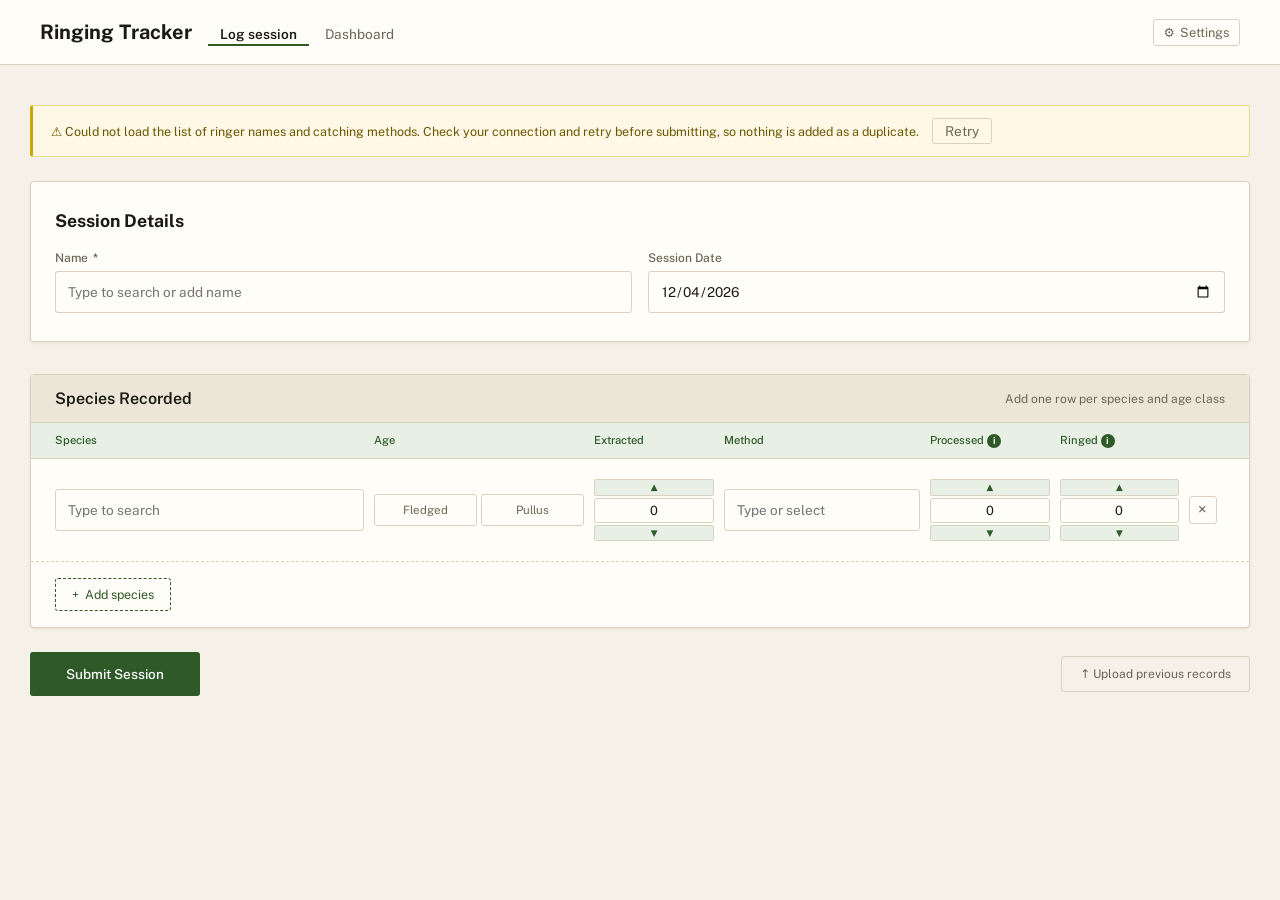
<file: index.html>
<!DOCTYPE html>
<html lang="en">
<head>
<meta charset="UTF-8">
<meta name="viewport" content="width=device-width, initial-scale=1.0">
<meta name="theme-color" content="#f5f0e8">
<title>Ringing Tracker</title>
<link rel="manifest" href="site.webmanifest">
<link rel="apple-touch-icon" sizes="180x180" href="icons/apple-touch-icon.png">
<link rel="icon" type="image/png" sizes="32x32" href="icons/favicon-32x32.png">
<link rel="icon" type="image/png" sizes="16x16" href="icons/favicon-16x16.png">
<link rel="icon" type="image/svg+xml" href="icons/favicon.svg">
<link href="https://fonts.googleapis.com/css2?family=Public+Sans:wght@400;500;600;700&display=swap" rel="stylesheet">
<link rel="stylesheet" href="css/shared.css?v=4">
<style>
  /* ── Screens (form / confirmation / success) — layout comes from .screen in shared.css ── */
  .screen { display: none; }
  .screen.visible { display: block; }

  @keyframes slideIn {
    from { opacity: 0; transform: translateY(-6px); }
    to   { opacity: 1; transform: translateY(0); }
  }
  @keyframes fadeSlideIn {
    from { opacity: 0; transform: translateY(12px); }
    to   { opacity: 1; transform: translateY(0); }
  }
  @keyframes fadeSlideOut {
    from { opacity: 1; transform: translateY(0); }
    to   { opacity: 0; transform: translateY(-8px); }
  }
  .screen-enter { animation: fadeSlideIn 0.3s ease forwards; }
  .screen-exit  { animation: fadeSlideOut 0.2s ease forwards; pointer-events: none; }

  /* ── Session header card ── */
  .session-card {
    background: var(--surface);
    border: 1px solid var(--border);
    border-radius: 4px;
    padding: 28px 24px;
    margin-bottom: 32px;
    box-shadow: var(--shadow);
  }
  .session-card h2 { font-size: 1.1rem; margin-bottom: 20px; color: var(--ink); }
  .session-grid { display: grid; grid-template-columns: 1fr 1fr; gap: 16px; }

  /* ── Form fields ── */
  label {
    display: block;
    font-size: 0.75rem;
    font-weight: 500;
    color: var(--ink-muted);
    margin-bottom: 6px;
  }
  label .required { color: var(--accent); margin-left: 2px; }

  input[type="text"],
  input[type="date"],
  select {
    width: 100%;
    height: 42px;
    padding: 10px 12px;
    border: 1px solid var(--border);
    border-radius: 3px;
    background: var(--surface);
    font-size: 0.85rem;
    color: var(--ink);
    transition: border-color 0.15s, box-shadow 0.15s;
    appearance: none;
  }

  /* Confirmed / error states (after the focus rule in shared.css, so they win while focused) */
  input.input-confirmed {
    border-color: var(--accent);
    background: var(--accent-light);
    box-shadow: 0 0 0 3px color-mix(in srgb, var(--accent) 20%, transparent);
  }
  input.input-error {
    border-color: var(--danger);
    box-shadow: 0 0 0 3px color-mix(in srgb, var(--danger) 20%, transparent);
  }
  div.input-error { outline: 2px solid var(--danger); outline-offset: 2px; border-radius: 3px; }

  /* ── Species entries section ── */
  .species-section {
    background: var(--surface);
    border: 1px solid var(--border);
    border-radius: 4px;
    box-shadow: var(--shadow);
    margin-bottom: 24px;
  }
  .species-section-header {
    background: var(--th);
    color: var(--ink);
    border-bottom: 1px solid var(--border);
    padding: 14px 24px;
    display: flex;
    justify-content: space-between;
    align-items: center;
  }
  .species-section-header h2 { font-size: 1rem; font-weight: 600; }
  .species-section-header span { font-size: 0.75rem; color: var(--ink-muted); }

  /* Column headers */
  .col-headers {
    display: grid;
    grid-template-columns: 1.8fr 1.2fr 0.8fr 1.1fr 0.7fr 0.7fr 0.7fr 0.7fr 36px;
    gap: 10px;
    padding: 10px 24px;
    background: var(--accent-light);
    border-bottom: 1px solid var(--border);
  }
  .col-headers span {
    font-size: 0.7rem;
    font-weight: 500;
    color: var(--accent);
    white-space: nowrap;
    overflow: hidden;
    min-width: 0;
  }

  /* ── Info icon tooltip (the bubble itself is #js-tip, positioned by script so grid/overflow can't clip it) ── */
  .tip-wrap { display: inline-flex; align-items: center; gap: 5px; }
  .tip-icon {
    display: inline-flex;
    align-items: center;
    justify-content: center;
    width: 14px;
    height: 14px;
    border-radius: 50%;
    background: var(--accent);
    color: var(--on-accent);
    font-size: 0.6rem;
    font-weight: 700;
    font-style: normal;
    line-height: 1;
    cursor: pointer;
    flex-shrink: 0;
    user-select: none;
    border: none;
    padding: 0;
    appearance: none;
  }
  #js-tip {
    display: none;
    position: fixed;
    z-index: 9999;
    pointer-events: none;
    background: var(--ink);
    color: var(--bg);
    border: 1px solid var(--border);
    font-size: 0.72rem;
    line-height: 1.5;
    padding: 7px 11px;
    border-radius: 4px;
    max-width: min(260px, calc(100vw - 24px));
    white-space: normal;
    box-shadow: var(--shadow-lg);
  }

  /* ── Species rows ── */
  #species-rows { padding: 12px 24px; }

  .species-row {
    display: grid;
    grid-template-columns: 1.8fr 1.2fr 0.8fr 1.1fr 0.7fr 0.7fr 0.7fr 0.7fr 36px;
    gap: 10px;
    align-items: center;
    padding: 8px 0;
    border-bottom: 1px solid var(--border);
    animation: slideIn 0.2s ease;
  }
  .species-row:last-child { border-bottom: none; }

  /* Age-conditional field visibility — display:none removes cells from grid flow so the
     grid-template-columns (set by JS) always matches the number of visible cells.
     In mixed mode (.age-mixed) use visibility:hidden instead, so hidden cells still hold
     their grid column and the spinners line up with the headers. */
  .species-row .pullus-only { display: none; }
  .species-row.age-pullus .fledged-only { display: none; }
  .species-row.age-pullus .pullus-only  { display: flex; }

  #species-section.age-mixed .species-row .pullus-only             { display: flex; visibility: hidden;  pointer-events: none; }
  #species-section.age-mixed .species-row.age-pullus .fledged-only { display: flex; visibility: hidden;  pointer-events: none; }
  #species-section.age-mixed .species-row.age-pullus .pullus-only  { display: flex; visibility: visible; pointer-events: auto; }

  #col-headers .fledged-only,
  #col-headers .pullus-only  { display: none; }
  #col-headers.col-has-fledged .fledged-only { display: block; }
  #col-headers.col-has-pullus  .pullus-only  { display: block; }

  /* Searchable dropdowns */
  .species-search-wrap { position: relative; }
  .species-input, .method-input { font-size: 0.8rem; }

  .species-dropdown {
    display: none;
    position: absolute;
    top: calc(100% + 4px);
    left: 0;
    right: 0;
    background: var(--surface);
    border: 1px solid var(--border-focus);
    border-radius: 3px;
    max-height: 200px;
    overflow-y: auto;
    z-index: 100;
    box-shadow: var(--shadow-lg);
  }
  .species-dropdown.open { display: block; }

  .species-option {
    padding: 8px 12px;
    font-size: 0.8rem;
    cursor: pointer;
    border-bottom: 1px solid var(--border);
    transition: background 0.1s;
  }
  .species-option:last-child { border-bottom: none; }
  .species-option:hover, .species-option.highlighted { background: var(--accent-light); color: var(--accent); }
  .species-option .match { font-weight: 600; color: var(--accent); }
  .species-option.is-selected { font-weight: 600; }
  .species-option.is-selected::after { content: ' \2713'; color: var(--accent); }
  .opt-hint { color: var(--ink-muted); font-size: 0.72rem; }
  .species-code { color: var(--ink-muted); font-size: 0.72rem; margin-left: 6px; }

  .no-results { padding: 10px 12px; font-size: 0.78rem; color: var(--ink-muted); font-style: italic; }
  .dropdown-loading {
    padding: 10px 12px;
    font-size: 0.78rem;
    color: var(--ink-muted);
    display: flex;
    align-items: center;
    gap: 8px;
  }
  .dropdown-spinner {
    display: inline-block;
    width: 11px;
    height: 11px;
    border: 2px solid var(--border);
    border-top-color: var(--accent);
    border-radius: 50%;
    flex-shrink: 0;
    animation: spin 0.7s linear infinite;
  }

  /* Row inputs */
  .row-input {
    font-size: 0.8rem;
    color: var(--ink);
    background: var(--surface);
    border: 1px solid var(--border);
    border-radius: 3px;
    width: 100%;
    transition: border-color 0.15s;
  }
  input[type="number"].row-input { -moz-appearance: textfield; }
  input[type="number"].row-input::-webkit-inner-spin-button { display: none; }

  .age-toggle { display: flex; gap: 4px; }
  .age-btn {
    flex: 1;
    padding: 8px 4px;
    border: 1px solid var(--border);
    border-radius: 3px;
    background: var(--surface);
    font-size: 0.72rem;
    color: var(--ink-muted);
    cursor: pointer;
    transition: background 0.15s, color 0.15s, border-color 0.15s;
    white-space: nowrap;
  }
  .age-btn:hover { background: var(--accent-light); color: var(--accent); }
  .age-btn.active { background: var(--accent); color: var(--on-accent); border-color: var(--accent); }

  .num-wrap { display: flex; flex-direction: column; align-items: stretch; gap: 2px; }
  .proc-mob-label, .ringed-mob-label,
  .pulli-ringed-mob-label, .broods-mob-label { display: none; }
  .num-input { text-align: center; padding: 4px 6px; }
  .num-btn {
    background: var(--accent-light);
    border: 1px solid var(--border);
    border-radius: 2px;
    color: var(--accent);
    font-size: 0.55rem;
    line-height: 1;
    padding: 3px 0;
    cursor: pointer;
    transition: background 0.1s;
    width: 100%;
  }
  .num-btn:hover { background: var(--border); }

  .remove-row {
    width: 28px;
    height: 28px;
    border: 1px solid var(--border);
    border-radius: 3px;
    background: none;
    color: var(--ink-muted);
    cursor: pointer;
    display: flex;
    align-items: center;
    justify-content: center;
    font-size: 1rem;
    line-height: 1;
    transition: background 0.15s, color 0.15s, border-color 0.15s;
    flex-shrink: 0;
  }
  .remove-row:hover, .upload-file-remove:hover {
    background: color-mix(in srgb, var(--danger) 15%, var(--surface));
    color: var(--danger);
    border-color: var(--danger);
  }

  .add-row-wrap { padding: 16px 24px; border-top: 1px dashed var(--border); }
  .add-row-btn {
    background: none;
    border: 1px dashed var(--accent);
    color: var(--accent);
    padding: 8px 16px;
    border-radius: 3px;
    font-size: 0.78rem;
    cursor: pointer;
    transition: background 0.15s;
    display: flex;
    align-items: center;
    gap: 6px;
  }
  .add-row-btn:hover { background: var(--accent-light); }

  /* Whoosh net firing question */
  .whoosh-section {
    display: none;
    align-items: center;
    justify-content: center;
    flex-wrap: wrap;
    gap: 16px;
    padding: 16px 24px;
    border-top: 1px solid var(--border);
    background: var(--row-alt);
  }
  .whoosh-section.visible { display: flex; }
  .whoosh-note { flex-basis: 100%; text-align: center; font-size: 0.72rem; color: var(--ink-muted); }
  .whoosh-label {
    font-size: 0.75rem;
    font-weight: 500;
    color: var(--ink-muted);
    display: flex;
    align-items: center;
    gap: 5px;
    white-space: nowrap;
    margin: 0;
  }
  .whoosh-spinner { display: flex; align-items: stretch; gap: 6px; flex-shrink: 0; }
  .whoosh-spinner .num-btn {
    width: 36px;
    height: auto;
    padding: 0;
    font-size: 0.85rem;
    flex-shrink: 0;
    border-radius: 3px;
  }
  .whoosh-input {
    width: 64px;
    height: 36px;
    text-align: center;
    font-size: 0.85rem;
    color: var(--ink);
    background: var(--surface);
    border: 1px solid var(--border);
    border-radius: 3px;
    padding: 4px 6px;
    transition: border-color 0.15s;
  }

  /* ── Submit row ── */
  .submit-row { display: flex; align-items: center; gap: 16px; }
  .submit-btn {
    background: var(--accent);
    color: var(--on-accent);
    border: none;
    padding: 14px 36px;
    border-radius: 3px;
    font-size: 0.85rem;
    font-weight: 500;
    cursor: pointer;
    transition: background 0.15s, transform 0.1s;
  }
  .submit-btn:hover { background: var(--accent-hover); }
  .submit-btn:active { transform: scale(0.98); }
  .submit-btn:disabled { background: var(--ink-muted); cursor: not-allowed; }

  #status-msg, #upload-status { font-size: 0.78rem; }
  .status-ok  { color: var(--accent); }
  .status-err { color: var(--danger); }

  .upload-prev-btn {
    background: none;
    border: 1px solid var(--border);
    border-radius: 3px;
    padding: 10px 18px;
    font-size: 0.75rem;
    color: var(--ink-muted);
    cursor: pointer;
    transition: border-color 0.15s, color 0.15s, background 0.15s;
    white-space: nowrap;
  }
  .upload-prev-btn:hover { border-color: var(--accent); color: var(--accent); background: var(--accent-light); }

  /* ── Warning banner (also used for the list-load warning) ── */
  .confirm-banner {
    background: var(--warn-bg);
    border: 1px solid var(--warn-border);
    border-left: 3px solid var(--warn-strong);
    border-radius: 3px;
    padding: 12px 18px;
    margin-bottom: 24px;
    font-size: 0.78rem;
    color: var(--warn-ink);
  }

  /* ── Confirmation screen ── */
  .confirm-card {
    background: var(--surface);
    border: 1px solid var(--border);
    border-radius: 4px;
    margin-bottom: 20px;
    box-shadow: var(--shadow);
    overflow: hidden;
  }
  .confirm-card-header {
    padding: 14px 24px;
    border-bottom: 1px solid var(--border);
    display: flex;
    justify-content: space-between;
    align-items: center;
  }
  .confirm-card-header h2 { font-size: 1rem; font-weight: 600; }
  .confirm-meta-grid { display: grid; grid-template-columns: 1fr 1fr; }
  .confirm-meta-item {
    padding: 14px 24px;
    border-bottom: 1px solid var(--border-soft);
    display: flex;
    flex-direction: column;
    gap: 4px;
  }
  .confirm-meta-label { font-size: 0.7rem; font-weight: 500; color: var(--ink-muted); }
  .confirm-meta-value { font-size: 0.88rem; color: var(--ink); }

  .confirm-table-header, .confirm-table-row, .confirm-totals-row {
    display: grid;
    grid-template-columns: 1.5fr 0.85fr 1fr 0.6fr 0.7fr 0.8fr 0.65fr 0.6fr;
    gap: 10px;
    padding: 10px 24px;
  }
  .confirm-table-header { padding: 8px 24px; background: var(--accent-light); border-bottom: 1px solid var(--border); }
  .confirm-col-head { font-size: 0.7rem; font-weight: 500; color: var(--accent); white-space: nowrap; }
  .confirm-table-row { border-bottom: 1px solid var(--border-soft); align-items: center; }
  .confirm-table-row:last-child { border-bottom: none; }
  .confirm-table-row:nth-child(even) { background: var(--row-alt); }
  .confirm-totals-row { background: var(--th); border-top: 2px solid var(--border); }

  .confirm-cell { font-size: 0.82rem; color: var(--ink-muted); }
  .confirm-cell-primary { font-size: 0.85rem; color: var(--ink); }
  .confirm-cell-num { font-size: 0.85rem; color: var(--ink); text-align: right; }
  .confirm-cell-total { font-size: 0.82rem; font-weight: 600; color: var(--ink); text-align: right; }
  .confirm-cell-label { font-size: 0.7rem; font-weight: 500; color: var(--ink-muted); }
  .confirm-mob-label { display: none; }
  .write-in-tag { font-size: 0.65rem; color: var(--ink-muted); }

  .confirm-actions {
    display: flex;
    gap: 12px;
    justify-content: space-between;
    align-items: center;
    margin-top: 8px;
  }
  .confirm-back-btn {
    background: none;
    border: 1px solid var(--border);
    border-radius: 3px;
    height: 48px;
    padding: 0 24px;
    font-size: 0.85rem;
    white-space: nowrap;
    color: var(--ink-muted);
    cursor: pointer;
    transition: border-color 0.15s, color 0.15s;
  }
  .confirm-back-btn:hover { border-color: var(--accent); color: var(--accent); }
  #confirm-submit-btn { height: 48px; padding: 0 36px; }

  /* ── Success screen ── */
  .success-card {
    max-width: 420px;
    margin: 60px auto 0;
    background: var(--surface);
    border: 1px solid var(--border);
    border-radius: 4px;
    padding: 48px 40px;
    text-align: center;
    box-shadow: var(--shadow-lg);
  }
  .success-icon {
    width: 56px;
    height: 56px;
    border-radius: 50%;
    background: var(--accent-light);
    color: var(--accent);
    font-size: 1.4rem;
    display: flex;
    align-items: center;
    justify-content: center;
    margin: 0 auto 20px;
    border: 2px solid var(--accent);
  }
  .success-title { font-size: 1.3rem; margin-bottom: 8px; color: var(--ink); }
  .success-sub { font-size: 0.78rem; color: var(--ink-muted); margin-bottom: 28px; line-height: 1.6; }
  .success-new-btn {
    background: var(--accent);
    color: var(--on-accent);
    border: none;
    border-radius: 3px;
    padding: 12px 28px;
    font-size: 0.82rem;
    cursor: pointer;
    transition: background 0.15s;
  }
  .success-new-btn:hover { background: var(--accent-hover); }

  /* ── Upload previous records modal ── */
  .modal-overlay {
    display: none;
    position: fixed;
    inset: 0;
    background: rgba(20,24,28,0.55);
    z-index: 200;
    align-items: center;
    justify-content: center;
    padding: 20px;
  }
  .modal-overlay.open { display: flex; animation: infoOvFade 0.18s ease; }

  .modal {
    background: var(--surface);
    border: 1px solid var(--border);
    border-radius: 4px;
    box-shadow: var(--shadow-lg);
    width: 100%;
    max-width: 560px;
    max-height: 90vh;
    overflow-y: auto;
    animation: modalIn 0.22s ease;
  }
  .modal-header {
    background: var(--th);
    color: var(--ink);
    border-bottom: 1px solid var(--border);
    padding: 14px 20px;
    display: flex;
    justify-content: space-between;
    align-items: center;
    position: sticky;
    top: 0;
    z-index: 1;
  }
  .modal-header h2 { font-size: 1rem; font-weight: 600; }
  .modal-close {
    background: none;
    border: none;
    color: var(--ink-muted);
    font-size: 1.3rem;
    line-height: 1;
    cursor: pointer;
    padding: 2px 4px;
    border-radius: 2px;
  }
  .modal-close:hover { color: var(--ink); }
  .modal-body { padding: 20px; display: flex; flex-direction: column; gap: 18px; }

  .upload-drop-zone {
    border: 2px dashed var(--accent);
    border-radius: 4px;
    background: var(--accent-light);
    padding: 32px 24px;
    text-align: center;
    cursor: pointer;
    transition: border-color 0.15s, background 0.15s;
    position: relative;
  }
  .upload-drop-zone:hover, .upload-drop-zone.drag-over {
    border-color: var(--accent-hover);
    background: color-mix(in srgb, var(--accent) 14%, var(--accent-light));
  }
  .upload-drop-zone input[type="file"] {
    position: absolute;
    inset: 0;
    opacity: 0;
    cursor: pointer;
    width: 100%;
    height: 100%;
  }
  .drop-icon { font-size: 1.6rem; margin-bottom: 8px; display: block; opacity: 0.7; }
  .drop-label { font-size: 0.82rem; color: var(--accent); font-weight: 500; margin-bottom: 4px; }
  .drop-hint { font-size: 0.7rem; color: var(--ink-muted); }

  .upload-file-list { display: flex; flex-direction: column; gap: 6px; }
  .upload-file-item {
    display: flex;
    align-items: center;
    gap: 10px;
    padding: 9px 14px;
    background: var(--bg);
    border: 1px solid var(--border);
    border-radius: 3px;
    animation: slideIn 0.15s ease;
  }
  .upload-file-icon { font-size: 1rem; flex-shrink: 0; width: 20px; text-align: center; }
  .upload-file-name { flex: 1; font-size: 0.78rem; color: var(--ink); overflow: hidden; text-overflow: ellipsis; white-space: nowrap; }
  .upload-file-size { font-size: 0.7rem; color: var(--ink-muted); white-space: nowrap; flex-shrink: 0; }
  .upload-file-remove {
    background: none;
    border: 1px solid var(--border);
    border-radius: 2px;
    width: 22px;
    height: 22px;
    display: flex;
    align-items: center;
    justify-content: center;
    font-size: 0.8rem;
    color: var(--ink-muted);
    cursor: pointer;
    flex-shrink: 0;
    transition: background 0.12s, color 0.12s, border-color 0.12s;
    line-height: 1;
  }

  .upload-size-warn { display: none; font-size: 0.72rem; color: var(--danger); padding: 4px 0; }
  .upload-size-warn.visible { display: block; }

  .upload-meta-grid { display: grid; grid-template-columns: 1fr 1fr; gap: 14px; }
  .upload-meta-grid label { margin-bottom: 5px; }
  textarea.upload-notes {
    width: 100%;
    height: 42px;
    min-height: 42px;
    padding: 10px 12px;
    border: 1px solid var(--border);
    border-radius: 3px;
    background: var(--surface);
    font-size: 0.82rem;
    color: var(--ink);
    resize: vertical;
    transition: border-color 0.15s, box-shadow 0.15s;
    line-height: 1.5;
  }
  textarea.upload-notes::placeholder { color: var(--ink-muted); }

  .upload-submit-row { display: flex; align-items: center; gap: 14px; }
  .upload-btn {
    background: var(--accent);
    color: var(--on-accent);
    border: none;
    padding: 12px 28px;
    border-radius: 3px;
    font-size: 0.82rem;
    font-weight: 500;
    cursor: pointer;
    transition: background 0.15s, transform 0.1s;
    white-space: nowrap;
  }
  .upload-btn:hover { background: var(--accent-hover); }
  .upload-btn:active { transform: scale(0.98); }
  .upload-btn:disabled { background: var(--ink-muted); cursor: not-allowed; }

  .upload-progress-wrap { display: none; height: 4px; background: var(--accent-light); border-radius: 2px; overflow: hidden; }
  .upload-progress-wrap.visible { display: block; }
  .upload-progress-bar { height: 100%; background: var(--accent); border-radius: 2px; transition: width 0.2s ease; width: 0%; }

  /* ── Responsive ── */
  @media (max-width: 640px) {
    .whoosh-section { flex-direction: column; align-items: center; gap: 10px; }

    /* Confirmation screen */
    .confirm-table-header { display: none; }
    .confirm-mob-label {
      display: block;
      font-size: 0.7rem;
      font-weight: 500;
      color: var(--ink-muted);
      margin-bottom: 2px;
    }
    .confirm-table-row { grid-template-columns: 1fr 1fr; gap: 6px 12px; padding: 12px 16px; }
    .confirm-table-row .confirm-cell-primary { grid-column: 1 / -1; font-size: 0.9rem; margin-bottom: 2px; }
    .confirm-cell-num, .confirm-cell-total { text-align: left; }
    .confirm-totals-row { display: flex; flex-direction: column; padding: 12px 16px; gap: 6px; border-top: 2px solid var(--border); }
    .confirm-totals-row span { display: none; }
    .confirm-totals-row .confirm-cell-total {
      display: flex;
      justify-content: space-between;
      align-items: baseline;
      font-size: 0.82rem;
    }
    .confirm-totals-row .confirm-cell-total::before { font-size: 0.72rem; font-weight: 500; color: var(--ink-muted); }
    #confirm-tot-ext::before     { content: 'Extracted'; }
    #confirm-tot-proc::before    { content: 'Processed'; }
    #confirm-tot-fringed::before { content: 'Fledged ringed'; }
    #confirm-tot-pringed::before { content: 'Pulli ringed'; }
    #confirm-tot-broods::before  { content: 'Broods assessed'; }
    .confirm-meta-grid { grid-template-columns: 1fr; }
    .confirm-actions { flex-direction: column-reverse; }
    .confirm-back-btn, #confirm-submit-btn { width: 100%; text-align: center; }
    .success-card { padding: 36px 24px; }

    /* Form */
    .session-card { padding: 20px 16px; margin-bottom: 20px; }
    .session-grid { grid-template-columns: 1fr; }
    .col-headers { display: none; }
    #species-rows { padding: 8px 12px; }

    .species-row {
      display: flex !important;
      flex-direction: column;
      gap: 10px;
      padding: 14px 0;
      border-bottom: 2px solid var(--border);
    }
    .species-row > .species-search-wrap,
    .species-row > .age-toggle,
    .species-row > .num-wrap,
    .species-row > .method-wrap,
    .species-row > .proc-wrap,
    .species-row > .ringed-wrap,
    .species-row > .pulli-ringed-wrap,
    .species-row > .broods-wrap {
      display: flex !important;
      flex-direction: row !important;
      align-items: center;
      width: 100%;
      gap: 0;
    }

    /* On mobile, hide non-applicable fields (remove from flex flow).
       age-mixed isn't used on mobile since col-headers is hidden anyway. */
    .species-row .pullus-only             { display: none !important; }
    .species-row.age-pullus .fledged-only { display: none !important; }
    .species-row.age-pullus .pullus-only  { display: flex !important; visibility: visible !important; }

    .species-row > .species-search-wrap::before,
    .species-row > .age-toggle::before,
    .species-row > .num-wrap::before,
    .species-row > .method-wrap::before {
      display: block;
      width: 120px;
      min-width: 120px;
      font-size: 0.7rem;
      font-weight: 500;
      color: var(--ink-muted);
    }
    .species-row > .species-search-wrap::before { content: 'Species'; }
    .species-row > .age-toggle::before          { content: 'Age'; }
    .species-row > .num-wrap::before            { content: 'Extracted'; }
    .species-row > .method-wrap::before         { content: 'Method'; }
    .species-row > .proc-wrap::before,
    .species-row > .ringed-wrap::before,
    .species-row > .pulli-ringed-wrap::before,
    .species-row > .broods-wrap::before         { content: none; }

    /* HTML labels for spinner wraps with tooltips — same width as the ::before labels */
    .proc-mob-label, .ringed-mob-label,
    .pulli-ringed-mob-label, .broods-mob-label {
      display: flex;
      align-items: center;
      gap: 4px;
      width: 120px;
      min-width: 120px;
      flex-shrink: 0;
      font-size: 0.7rem;
      font-weight: 500;
      color: var(--ink-muted);
    }

    input[type="text"], input[type="date"], input[type="number"], select { font-size: 1rem !important; }

    .species-row > .species-search-wrap > .species-input,
    .species-row > .method-wrap > .method-input {
      flex: 1;
      min-width: 0;
      width: 0 !important;
      padding: 10px;
      font-size: 1rem;
    }
    .species-row > .species-search-wrap > .species-dropdown,
    .species-row > .method-wrap > .species-dropdown { position: absolute; }

    .age-btn { flex: 1; padding: 7px 4px; font-size: 0.72rem; }
    .age-btn + .age-btn { margin-left: 4px; }

    .num-btn {
      width: 36px !important;
      height: 36px;
      flex-shrink: 0 !important;
      font-size: 0.85rem;
      border-radius: 3px;
    }
    .num-input {
      flex: 1 !important;
      min-width: 0;
      width: 0 !important;
      text-align: center;
      padding: 8px 4px;
      font-size: 1rem;
      margin: 0 4px;
    }

    /* Spinner order on mobile: ▼ value ▲ */
    .num-wrap .num-btn:first-child,
    .proc-wrap .num-btn:first-of-type,
    .ringed-wrap .num-btn:first-of-type,
    .pulli-ringed-wrap .num-btn:first-of-type,
    .broods-wrap .num-btn:first-of-type    { order: 3; }
    .num-wrap .num-input,
    .proc-wrap .num-input,
    .ringed-wrap .num-input,
    .pulli-ringed-wrap .num-input,
    .broods-wrap .num-input                { order: 2; }
    .num-wrap .num-btn:last-child,
    .proc-wrap .num-btn:last-child,
    .ringed-wrap .num-btn:last-child,
    .pulli-ringed-wrap .num-btn:last-child,
    .broods-wrap .num-btn:last-child       { order: 1; }

    .remove-row { width: 100%; height: 40px; font-size: 0.78rem; border-radius: 3px; }
    .remove-row::after { content: '\00a0 Remove entry'; }

    .add-row-wrap { padding: 12px; }
    .add-row-btn { width: 100%; justify-content: center; padding: 12px; font-size: 0.85rem; }
    .submit-btn { width: 100%; padding: 16px; font-size: 0.9rem; }
    .submit-row { flex-direction: column; align-items: stretch; }
    .upload-prev-btn { width: 100%; margin-left: 0 !important; text-align: center; }

    /* Upload modal */
    .modal { max-height: 92vh; }
    .modal-overlay { padding: 16px; align-items: center; }
    .upload-meta-grid { grid-template-columns: 1fr; }
  }
</style>
<script src="js/theme.js?v=4"></script>
</head>
<body data-page="log">

<!-- ═══ Form screen ═══ -->
<main class="screen visible" id="form-screen">

  <div class="confirm-banner" id="list-warning" style="display:none">
    <span id="list-warning-msg"></span>
    <button type="button" class="confirm-back-btn" style="height:auto;padding:4px 12px;margin-left:10px" onclick="retryLists()">Retry</button>
  </div>

  <!-- Session Details -->
  <div class="session-card">
    <h2>Session Details</h2>
    <div class="session-grid">
      <div>
        <label for="trainee-name">Name <span class="required">*</span></label>
        <div class="species-search-wrap">
          <input type="text" id="trainee-name" class="species-input"
                 placeholder="Type to search or add name"
                 autocomplete="off" autocorrect="off" spellcheck="false" data-lpignore="true" data-1p-ignore data-bwignore="true" data-form-type="other"
                 data-selected=""
                 oninput="filterTrainees(this.value)"
                 onkeydown="handleTraineeKey(event)"
                 onblur="delayClose('dd-trainee')"
                 onfocus="filterTrainees(this.value)">
          <div class="species-dropdown" id="dd-trainee"></div>
        </div>
      </div>
      <div>
        <label for="session-date">Session Date</label>
        <input type="date" id="session-date">
      </div>
    </div>
  </div>

  <!-- Species Entries -->
  <div class="species-section" id="species-section">
    <div class="species-section-header">
      <h2>Species Recorded</h2>
      <span>Add one row per species and age class</span>
    </div>

    <div class="col-headers" id="col-headers">
      <span>Species</span>
      <span>Age</span>
      <span>Extracted</span>
      <span>Method</span>
      <span class="fledged-only tip-wrap">Processed <span data-tip-for="processed"></span></span>
      <span class="fledged-only tip-wrap" id="hdr-fledged-ringed">Ringed <span data-tip-for="ringed"></span></span>
      <span class="pullus-only tip-wrap" id="hdr-pulli-ringed">Ringed <span data-tip-for="pulliRinged"></span></span>
      <span class="pullus-only tip-wrap">Broods Ass. <span data-tip-for="broods"></span></span>
      <span></span>
    </div>

    <div id="species-rows"></div>

    <div class="add-row-wrap">
      <button class="add-row-btn" onclick="addRow()">
        <span>+</span> Add species
      </button>
    </div>

    <div class="whoosh-section" id="whoosh-section">
      <label class="whoosh-label" for="whoosh-firings">
        Whoosh net active firings
        <span data-tip-for="whoosh"></span>
      </label>
      <div class="whoosh-spinner">
        <button type="button" class="num-btn" aria-label="Decrease" onclick="changeWhoosh(-1)">▼</button>
        <input type="text" class="whoosh-input" id="whoosh-firings"
               value="—" data-value="null"
               onchange="whooshInputChange(this)"
               onblur="whooshInputChange(this)"
               autocomplete="off" autocorrect="off" spellcheck="false" data-lpignore="true" data-1p-ignore data-bwignore="true" data-form-type="other">
        <button type="button" class="num-btn" aria-label="Increase" onclick="changeWhoosh(1)">▲</button>
      </div>
      <p class="whoosh-note">No birds caught? Leave that whoosh row's species and counts blank and only the firings are recorded.</p>
    </div>
  </div>

  <!-- Submit -->
  <div class="submit-row">
    <button class="submit-btn" id="submit-btn" onclick="submitForm()">Submit Session</button>
    <span id="status-msg"></span>
    <button class="upload-prev-btn" onclick="openUploadModal()" style="margin-left:auto">
      ↑ Upload previous records
    </button>
  </div>

</main>

<!-- ═══ Upload previous records modal ═══ -->
<div class="modal-overlay" id="upload-modal" onclick="handleOverlayClick(event)">
  <div class="modal">
    <div class="modal-header">
      <h2>Upload previous records</h2>
      <button class="modal-close" onclick="closeUploadModal()" aria-label="Close">×</button>
    </div>

    <!-- Upload form panel -->
    <div class="modal-body" id="upload-form-panel">

      <!-- Drop zone -->
      <div class="upload-drop-zone" id="upload-drop-zone"
           ondragover="handleDragOver(event)"
           ondragleave="handleDragLeave(event)"
           ondrop="handleDrop(event)">
        <input type="file" id="upload-file-input" multiple
               aria-label="Choose files to upload"
               onchange="handleFileSelect(this.files)">
        <span class="drop-icon">📂</span>
        <div class="drop-label">Drop files here, or click to browse</div>
        <div class="drop-hint">Any format · max 20 MB</div>
      </div>

      <!-- File list -->
      <div class="upload-file-list" id="upload-file-list"></div>
      <div class="upload-size-warn" id="upload-size-warn">
        ⚠ Total file size exceeds 20 MB — please remove some files before sending.
      </div>

      <!-- Progress bar -->
      <div class="upload-progress-wrap" id="upload-progress-wrap">
        <div class="upload-progress-bar" id="upload-progress-bar"></div>
      </div>

      <!-- Meta -->
      <div class="upload-meta-grid">
        <div>
          <label for="upload-sender">Your name <span class="required">*</span></label>
          <input type="text" id="upload-sender" placeholder="Type your full name" autocomplete="off" autocorrect="off" spellcheck="false" data-lpignore="true" data-1p-ignore data-bwignore="true" data-form-type="other">
        </div>
        <div>
          <label for="upload-notes">Notes</label>
          <textarea class="upload-notes" id="upload-notes"
                    placeholder="Type to add any notes"></textarea>
        </div>
      </div>

      <!-- Submit -->
      <div class="upload-submit-row">
        <button class="upload-btn" id="upload-btn" onclick="submitUpload()">Upload files</button>
        <span id="upload-status"></span>
      </div>

    </div>

    <!-- Success panel (shown after send) -->
    <div class="modal-body" id="upload-success-panel" style="display:none; text-align:center; padding: 36px 24px;">
      <div class="success-icon" style="margin: 0 auto 16px;">✓</div>
      <h3 class="success-title" style="margin-bottom:8px;">Files uploaded</h3>
      <p class="success-sub" id="upload-success-sub"></p>
      <div style="display:flex;gap:10px;justify-content:center;flex-wrap:wrap;margin-top:20px;">
        <button class="upload-btn" onclick="resetUploadModal()">Upload more files</button>
        <button class="confirm-back-btn" onclick="closeUploadModal()">← Back to log session</button>
      </div>
    </div>

  </div>
</div>

<!-- ═══ Confirmation screen ═══ -->
<div class="screen" id="confirm-screen">
  <div class="confirm-banner">⚠ Please review your session before submitting</div>
  <div class="confirm-banner" id="confirm-zero-note" style="display:none">
    <strong>No birds were caught in the whoosh net firings.</strong> Only the
    <span id="confirm-zero-count">0</span> live firing(s) are being recorded for the whoosh row. Please double-check that this is correct before you submit.
  </div>

  <div class="confirm-card">
    <div class="confirm-card-header">
      <h2>Session Details</h2>
    </div>
    <div class="confirm-meta-grid">
      <div class="confirm-meta-item">
        <span class="confirm-meta-label">Ringer</span>
        <span class="confirm-meta-value" id="confirm-ringer">—</span>
      </div>
      <div class="confirm-meta-item">
        <span class="confirm-meta-label">Date</span>
        <span class="confirm-meta-value" id="confirm-date">—</span>
      </div>
    </div>
  </div>

  <div class="confirm-card" id="confirm-species-card">
    <div class="confirm-card-header">
      <h2>Species Recorded</h2>
    </div>
    <div class="confirm-table-header">
      <span class="confirm-col-head">Species</span>
      <span class="confirm-col-head">Age</span>
      <span class="confirm-col-head">Method</span>
      <span class="confirm-col-head" style="text-align:right">Extracted</span>
      <span class="confirm-col-head" style="text-align:right">Processed</span>
      <span class="confirm-col-head" style="text-align:right">Fledged Ringed</span>
      <span class="confirm-col-head" style="text-align:right">Pulli ringed</span>
      <span class="confirm-col-head" style="text-align:right">Broods Ass.</span>
    </div>
    <div id="confirm-entries"></div>
    <div class="confirm-totals-row">
      <span class="confirm-cell-label">Total</span>
      <span></span>
      <span></span>
      <span class="confirm-cell-total" id="confirm-tot-ext">0</span>
      <span class="confirm-cell-total" id="confirm-tot-proc">0</span>
      <span class="confirm-cell-total" id="confirm-tot-fringed">0</span>
      <span class="confirm-cell-total" id="confirm-tot-pringed">0</span>
      <span class="confirm-cell-total" id="confirm-tot-broods">0</span>
    </div>
  </div>

  <div class="confirm-card" id="confirm-whoosh-card" style="display:none">
    <div class="confirm-card-header">
      <h2>Whoosh Net</h2>
    </div>
    <div class="confirm-meta-grid">
      <div class="confirm-meta-item">
        <span class="confirm-meta-label">Active firings</span>
        <span class="confirm-meta-value" id="confirm-whoosh-firings">—</span>
      </div>
    </div>
  </div>

  <div class="confirm-actions">
    <button class="confirm-back-btn" onclick="goBackToForm()">← Back to edit</button>
    <button class="submit-btn" id="confirm-submit-btn" onclick="doSubmit()">Confirm &amp; submit</button>
  </div>
</div>

<!-- ═══ Success screen ═══ -->
<div class="screen" id="success-screen">
  <div class="success-card">
    <div class="success-icon">✓</div>
    <h2 class="success-title">Session submitted</h2>
    <p class="success-sub" id="success-sub">Data has been recorded in the LRG sheet.</p>
    <button class="success-new-btn" onclick="startNewSession()">Start new session</button>
  </div>
</div>

<div id="js-tip" role="tooltip" aria-hidden="true"></div>

<script src="js/species.js?v=4"></script>
<script>
// SCRIPT_URL, esc(), highlight() and isWhoosh() come from shared.js.
// SPECIES_LIST comes from species.js, shared with dashboard.html.

// ─────────────────────────────────────────────
// Tooltips: one source for the text, used by the column headers, the mobile row labels
// and the whoosh question.
// ─────────────────────────────────────────────
const TIPS = {
  processed:   'Fledged birds ringed and retraps processed, always >= Ringed',
  ringed:      'Number of new fledged birds that you ringed, always <= Processed',
  pulliRinged: 'Number of new pulli that you ringed',
  broods:      'Number of broods/nests visited, whether or not pulli were ringed',
  whoosh:      'Number of active firings onto birds where you made the decision to fire'
};

function tipIcon(key) {
  const text = esc(TIPS[key]);
  return `<button type="button" class="tip-icon" data-tip="${text}" aria-label="${text}">i</button>`;
}

function initTooltips() {
  document.querySelectorAll('[data-tip-for]').forEach(el => { el.outerHTML = tipIcon(el.dataset.tipFor); });

  const bubble = document.getElementById('js-tip');
  const canHover = window.matchMedia && matchMedia('(hover: hover)').matches;
  let activeIcon = null;

  function show(icon) {
    bubble.textContent = icon.dataset.tip;
    bubble.style.display = 'block';
    bubble.setAttribute('aria-hidden', 'false');
    activeIcon = icon;
    // Measure after display so the size is right; centre above the icon, 8px clear of each edge
    requestAnimationFrame(() => {
      const r = icon.getBoundingClientRect();
      const left = Math.max(8, Math.min(r.left + r.width / 2 - bubble.offsetWidth / 2, window.innerWidth - bubble.offsetWidth - 8));
      let top = r.top - bubble.offsetHeight - 8;
      if (top < 8) top = r.bottom + 8;          // no room above: go below
      bubble.style.left = left + 'px';
      bubble.style.top  = top + 'px';
    });
  }

  function hide() {
    bubble.style.display = 'none';
    bubble.setAttribute('aria-hidden', 'true');
    activeIcon = null;
  }

  // Mouse: show on hover. Touch: tap to toggle. (Touch devices also fire emulated mouse events,
  // so hover handling is only used where the device can really hover.)
  document.addEventListener('mouseover', e => {
    const icon = canHover && e.target.closest('.tip-icon');
    if (icon) show(icon);
  });
  document.addEventListener('mouseout', e => {
    if (canHover && e.target.closest('.tip-icon')) hide();
  });
  document.addEventListener('click', e => {
    const icon = e.target.closest('.tip-icon');
    if (!icon) { hide(); return; }
    if (canHover) return;                       // hover already handles it
    e.preventDefault();
    if (activeIcon === icon) hide(); else show(icon);
  });
  window.addEventListener('scroll', hide, { passive: true });
}

// ─────────────────────────────────────────────
// Screens: form (<main>), confirmation and success all use the .visible class.
// switchScreen slides one out, swaps, slides the next in and scrolls to the top.
// ─────────────────────────────────────────────
const formScreen    = document.getElementById('form-screen');
const confirmScreen = document.getElementById('confirm-screen');
const successScreen = document.getElementById('success-screen');
const SCREEN_EXIT_MS = 200;

function prefersReducedMotion() {
  return window.matchMedia && matchMedia('(prefers-reduced-motion: reduce)').matches;
}

function switchScreen(from, to, onShown) {
  const reduce = prefersReducedMotion();
  const swap = () => {
    from.classList.remove('visible', 'screen-exit');
    to.classList.add('visible');
    if (!reduce) {
      to.classList.add('screen-enter');
      to.addEventListener('animationend', () => to.classList.remove('screen-enter'), { once: true });
    }
    window.scrollTo({ top: 0, behavior: reduce ? 'auto' : 'smooth' });
    if (onShown) onShown();
  };
  if (reduce) { swap(); return; }
  from.classList.add('screen-exit');
  setTimeout(swap, SCREEN_EXIT_MS);
}

// ─────────────────────────────────────────────
// Row management
// ─────────────────────────────────────────────
let rowCount = 0;

function updateHeaderVisibility() {
  const headers = document.getElementById('col-headers');
  const section = document.getElementById('species-section');
  if (!headers) return;
  const rows = document.querySelectorAll('.species-row');
  let hasFledged = false, hasPullus = false;
  rows.forEach(r => {
    if (r.classList.contains('age-pullus')) hasPullus = true;
    else hasFledged = true;
  });
  // If no rows at all, default to showing fledged headers
  if (!hasFledged && !hasPullus) hasFledged = true;
  headers.classList.toggle('col-has-fledged', hasFledged);
  headers.classList.toggle('col-has-pullus',  hasPullus);

  const both = hasFledged && hasPullus;

  // In mixed mode, hidden cells must hold their column via visibility:hidden
  if (section) section.classList.toggle('age-mixed', both);

  // Rename the Ringed headers to avoid ambiguity when both ages are shown
  const hdrFl = document.getElementById('hdr-fledged-ringed');
  const hdrPu = document.getElementById('hdr-pulli-ringed');
  if (hdrFl) hdrFl.firstChild.textContent = both ? 'Fl. Ringed ' : 'Ringed ';
  if (hdrPu) hdrPu.firstChild.textContent = both ? 'Pu. Ringed ' : 'Ringed ';

  // Fit grid columns to only the visible fields
  // Always visible: Species, Age, Extracted, Method, × (5 cols)
  // Fledged only: Processed, Ringed (+2). Pullus only: Pulli ringed, Broods Ass. (+2)
  const grid = both
    ? '1.4fr 0.9fr 0.7fr 0.9fr 0.7fr 0.7fr 0.7fr 0.7fr 36px'
    : '2.2fr 1.5fr 0.85fr 1.4fr 0.85fr 0.85fr 36px';

  headers.style.gridTemplateColumns = grid;
  rows.forEach(r => { r.style.gridTemplateColumns = grid; });
}

function updateWhooshVisibility() {
  const section = document.getElementById('whoosh-section');
  if (!section) return;
  const hasWhoosh = [...document.querySelectorAll('.method-input')]
    .some(inp => isWhoosh(inp.dataset.selected));
  section.classList.toggle('visible', hasWhoosh);
  if (!hasWhoosh) {
    // Reset when all whoosh rows removed
    const inp = document.getElementById('whoosh-firings');
    if (inp) { inp.value = '—'; inp.dataset.value = 'null'; inp.classList.remove('input-error'); }
  }
}

function changeWhoosh(delta) {
  const inp = document.getElementById('whoosh-firings');
  const current = inp.dataset.value === 'null' ? null : parseInt(inp.dataset.value);
  const next = current === null ? (delta > 0 ? 0 : null) : Math.max(0, current + delta);
  if (next === null) { inp.value = '—'; inp.dataset.value = 'null'; }
  else { inp.value = next; inp.dataset.value = next; }
  inp.classList.remove('input-error');
}

function whooshInputChange(inp) {
  const raw = inp.value.trim();
  if (raw === '' || raw === '—') { inp.value = '—'; inp.dataset.value = 'null'; return; }
  const n = parseInt(raw);
  if (isNaN(n) || n < 0) { inp.value = inp.dataset.value === 'null' ? '—' : inp.dataset.value; return; }
  inp.value = n; inp.dataset.value = n;
  inp.classList.remove('input-error');
}

// One ▲ value ▼ spinner cell
function spinnerHTML(id, key, extraClass, mobLabelClass, mobLabel, tipKey) {
  const label = mobLabel
    ? `<span class="${mobLabelClass}">${mobLabel} ${tipKey ? tipIcon(tipKey) : ''}</span>`
    : '';
  return `
    <div class="num-wrap ${extraClass}">
      ${label}
      <button type="button" class="num-btn" aria-label="Increase" onclick="changeSpinner(${id}, '${key}', 1)">▲</button>
      <input type="number" class="row-input num-input" id="${key}-${id}"
             min="0" value="0" oninput="sanitiseSpinner(this)">
      <button type="button" class="num-btn" aria-label="Decrease" onclick="changeSpinner(${id}, '${key}', -1)">▼</button>
    </div>`;
}

function addRow(skipFocus = false) {
  rowCount++;
  const id = rowCount;
  const container = document.getElementById('species-rows');

  const row = document.createElement('div');
  row.className = 'species-row';
  row.id = `row-${id}`;
  row.innerHTML = `
    <div class="species-search-wrap">
      <input class="species-input" type="text"
             placeholder="Type to search"
             autocomplete="off" autocorrect="off" spellcheck="false" data-lpignore="true" data-1p-ignore data-bwignore="true" data-form-type="other"
             aria-label="Species"
             oninput="filterSpecies(${id}, this.value)"
             onkeydown="handleKey(event, ${id})"
             onblur="delayClose('dd-${id}')"
             onfocus="filterSpecies(${id}, this.value)"
             data-selected=""
             data-write-in="false">
      <div class="species-dropdown" id="dd-${id}"></div>
    </div>

    <div class="age-toggle" id="age-${id}">
      <button type="button" class="age-btn" onclick="selectAge(${id}, 'Fledged', this)">Fledged</button>
      <button type="button" class="age-btn" onclick="selectAge(${id}, 'Pullus', this)">Pullus</button>
    </div>

    ${spinnerHTML(id, 'num', '')}

    <div class="species-search-wrap method-wrap" id="method-wrap-${id}">
      <input class="method-input" type="text"
             placeholder="Type or select"
             autocomplete="off" autocorrect="off" spellcheck="false" data-lpignore="true" data-1p-ignore data-bwignore="true" data-form-type="other"
             aria-label="Method"
             oninput="filterMethod(${id}, this.value)"
             onkeydown="handleMethodKey(event, ${id})"
             onblur="delayClose('dd-method-${id}')"
             onclick="filterMethod(${id}, this.value)"
             data-selected=""
             data-write-in="false">
      <div class="species-dropdown" id="dd-method-${id}"></div>
    </div>

    ${spinnerHTML(id, 'proc',         'proc-wrap fledged-only',             'proc-mob-label',         'Processed',   'processed')}
    ${spinnerHTML(id, 'ringed',       'ringed-wrap fledged-only',           'ringed-mob-label',       'Ringed',      'ringed')}
    ${spinnerHTML(id, 'pulli-ringed', 'pulli-ringed-wrap pullus-only',      'pulli-ringed-mob-label', 'Ringed',      'pulliRinged')}
    ${spinnerHTML(id, 'broods',       'broods-wrap pullus-only',            'broods-mob-label',       'Broods Ass.', 'broods')}

    <button class="remove-row" onclick="removeRow(${id})" title="Remove row" aria-label="Remove row">×</button>
  `;
  container.appendChild(row);
  updateHeaderVisibility();
  if (!skipFocus) row.querySelector('.species-input').focus();
}

function removeRow(id) {
  const row = document.getElementById(`row-${id}`);
  if (row) row.remove();
  updateHeaderVisibility();
  updateWhooshVisibility();
}

// ─────────────────────────────────────────────
// Searchable species dropdown
// ─────────────────────────────────────────────
let highlightIndex = {};

// Some mobile keyboards don't report e.key === 'Enter', so also check the key code
function isEnterKey(e) { return e.key === 'Enter' || e.keyCode === 13; }

function filterSpecies(id, query) {
  const dd = document.getElementById(`dd-${id}`);
  const input = document.querySelector(`#row-${id} .species-input`);

  if (input.dataset.selected && input.dataset.selected === query.trim()) {
    dd.innerHTML = '';
    dd.classList.remove('open');
    return;
  }

  const q = query.trim().toLowerCase();
  highlightIndex[id] = 0;

  input.classList.remove('input-confirmed');
  input.dataset.selected = '';

  if (!q) { dd.innerHTML = ''; dd.classList.remove('open'); return; }

  const matches = SPECIES_LIST.filter(s =>
    s.name.toLowerCase().includes(q) ||
    (s.code && s.code.toLowerCase().includes(q))
  ).slice(0, 40);

  const exactMatch = SPECIES_LIST.some(s => s.name.toLowerCase() === q);
  // The first row is always highlighted: the first match, or the write-in if nothing matches
  const writeIn = !exactMatch
    ? `<div class="species-option write-in-option${matches.length ? '' : ' highlighted'}"
         data-name="${esc(query.trim())}"
         onmousedown="selectSpecies(${id}, this.dataset.name, true)">
         <span class="opt-hint">Use as written: </span>${esc(query.trim())}
       </div>` : '';

  if (!matches.length && !writeIn) {
    dd.innerHTML = `<div class="no-results">No species found</div>`;
    dd.classList.add('open');
    return;
  }

  dd.innerHTML = matches.map((s, i) => {
    const code = s.code ? `<span class="species-code">${highlight(s.code, q)}</span>` : '';
    return `<div class="species-option${i === 0 ? ' highlighted' : ''}"
      data-name="${esc(s.name)}"
      onmousedown="selectSpecies(${id}, this.dataset.name, false)">
      ${highlight(s.name, q)}${code}
    </div>`;
  }).join('') + writeIn;

  dd.classList.add('open');
}

function selectSpecies(id, name, isWriteIn) {
  const input = document.querySelector(`#row-${id} .species-input`);
  input.value = name;
  input.dataset.selected = name;
  input.dataset.writeIn = isWriteIn ? 'true' : 'false';
  input.classList.remove('input-error');
  input.classList.add('input-confirmed');
  const dd = document.getElementById(`dd-${id}`);
  dd.classList.remove('open');
  dd.innerHTML = '';
  autoSelectNestType(id);
  if (isMobileLayout()) {
    // Close the keyboard (no extra Back press needed) and bring the whole row into view, so the
    // age, method and counts are right there after choosing a species.
    input.blur();
    setTimeout(() => document.getElementById(`row-${id}`).scrollIntoView({ behavior: 'smooth', block: 'start' }), 300);
  } else {
    setTimeout(() => input.focus(), 0);
  }
}

// The phone layout stacks every field of a row vertically (same breakpoint as the CSS).
function isMobileLayout() {
  return !!(window.matchMedia && matchMedia('(max-width: 640px)').matches);
}

function delayClose(ddId) {
  setTimeout(() => {
    const dd = document.getElementById(ddId);
    if (dd) dd.classList.remove('open');
  }, 150);
}

function handleKey(e, id) {
  const dd = document.getElementById(`dd-${id}`);
  const items = dd.querySelectorAll('.species-option');
  if (!items.length) return;

  if (e.key === 'ArrowDown') {
    e.preventDefault();
    highlightIndex[id] = Math.min((highlightIndex[id] || 0) + 1, items.length - 1);
    updateHighlight(id, items);
  } else if (e.key === 'ArrowUp') {
    e.preventDefault();
    highlightIndex[id] = Math.max((highlightIndex[id] || 0) - 1, 0);
    updateHighlight(id, items);
  } else if (e.key === 'Enter') {
    e.preventDefault();
    const hi = items[highlightIndex[id] || 0];
    if (hi) hi.dispatchEvent(new MouseEvent('mousedown'));
  } else if (e.key === 'Escape') {
    dd.classList.remove('open');
  }
}

function updateHighlight(id, items) {
  items.forEach((el, i) => {
    el.classList.toggle('highlighted', i === highlightIndex[id]);
  });
  items[highlightIndex[id]]?.scrollIntoView({ block: 'nearest' });
}

// ─────────────────────────────────────────────
// Age selection
// ─────────────────────────────────────────────
function selectAge(id, value, btn) {
  const currentBtn = document.querySelector(`#age-${id} .age-btn.active`);
  const currentAge = currentBtn ? currentBtn.textContent.trim() : '';

  document.querySelectorAll(`#age-${id} .age-btn`).forEach(b => b.classList.remove('active'));
  btn.classList.add('active');
  document.getElementById(`age-${id}`).classList.remove('input-error');

  const row = document.getElementById(`row-${id}`);
  const isPullus = value === 'Pullus';
  row.classList.toggle('age-pullus', isPullus);

  // Only clear method if switching to a different age (Fledged↔Pullus have separate lists)
  if (currentAge && currentAge !== value) {
    const methodInput = document.querySelector(`#method-wrap-${id} .method-input`);
    if (methodInput && methodInput.dataset.selected) {
      methodInput.value = '';
      methodInput.dataset.selected = '';
      methodInput.dataset.writeIn = 'false';
      methodInput.dataset.auto = '';
      methodInput.classList.remove('input-confirmed');
    }
  }

  // Reset fields that belong to the now-hidden age only
  if (isPullus) {
    document.getElementById(`proc-${id}`).value = 0;
    document.getElementById(`ringed-${id}`).value = 0;
  } else {
    document.getElementById(`pulli-ringed-${id}`).value = 0;
    document.getElementById(`broods-${id}`).value = 0;
  }

  if (isPullus) autoSelectNestType(id);
  updateWhooshVisibility();   // switching age can clear the method, which may have been the whoosh one
  updateHeaderVisibility();
}

// ─────────────────────────────────────────────
// Methods
// ─────────────────────────────────────────────
function getMethodListForRow(id) {
  const ageBtn = document.querySelector(`#age-${id} .age-btn.active`);
  const isPullus = ageBtn && ageBtn.textContent.trim() === 'Pullus';
  return isPullus ? pullusMethodList : fledgedMethodList;
}

// Set when a list fails to load, so the page can warn and offer a retry
const listLoadFailed = { trainees: false, methods: false };

function updateListWarning() {
  const failed = [];
  if (listLoadFailed.trainees) failed.push('ringer names');
  if (listLoadFailed.methods)  failed.push('catching methods');
  const box = document.getElementById('list-warning');
  if (!box) return;
  box.style.display = failed.length ? '' : 'none';
  document.getElementById('list-warning-msg').textContent = failed.length
    ? '⚠ Could not load the list of ' + failed.join(' and ') + '. Check your connection and retry before submitting, so nothing is added as a duplicate.'
    : '';
}

function retryLists() {
  fetchTrainees();
  fetchMethods();
}

let fledgedMethodList = [];
let pullusMethodList  = [];
let methodsLoading = false;

function fetchMethods() {
  methodsLoading = true;
  fetch(SCRIPT_URL + '?action=getMethods')
    .then(r => r.json())
    .then(data => {
      if (!Array.isArray(data.fledgedMethods) || !Array.isArray(data.pullusMethods)) throw new Error('Unexpected response');
      fledgedMethodList = data.fledgedMethods;
      pullusMethodList  = data.pullusMethods;
      listLoadFailed.methods = false;
      updateListWarning();
      document.querySelectorAll('.method-input').forEach(input => {
        const row = input.closest('.species-row');
        if (!row) return;
        const id = row.id.replace('row-', '');
        const dd = document.getElementById(`dd-method-${id}`);
        if (dd && dd.classList.contains('open')) filterMethod(id, input.value);
      });
      // The lists have arrived: pre-select nest types for any Pullus rows that were waiting for them
      document.querySelectorAll('.species-row').forEach(r => autoSelectNestType(r.id.replace('row-', '')));
    })
    .catch(() => { listLoadFailed.methods = true; updateListWarning(); })
    .finally(() => { methodsLoading = false; });
}

let methodHighlightIndex = {};

function filterMethod(id, query) {
  const dd = document.getElementById(`dd-method-${id}`);
  const q = query.trim().toLowerCase();

  const methodInput = document.querySelector(`#method-wrap-${id} .method-input`);
  // Clicking a method that is already chosen (text unchanged) lists every method, so it is easy to change
  const showAll = !!(methodInput && methodInput.dataset.selected && methodInput.dataset.selected === query.trim());
  const chosen = methodInput ? methodInput.dataset.selected : '';
  if (methodInput && methodInput.dataset.selected !== query.trim()) {
    methodInput.classList.remove('input-confirmed');
    methodInput.dataset.selected = '';
    methodInput.dataset.auto = '';   // typing is a manual choice
    updateWhooshVisibility();   // editing the text un-selects the method, so re-check for whoosh rows
  }

  const activeList = getMethodListForRow(id);

  if (methodsLoading && !activeList.length) {
    dd.innerHTML = `<div class="dropdown-loading"><span class="dropdown-spinner"></span>Loading methods&#8230;</div>`;
    dd.classList.add('open');
    return;
  }

  const matches = (q && !showAll) ? activeList.filter(m => m.toLowerCase().includes(q)) : activeList;
  const exactMatch = activeList.some(m => m.toLowerCase() === q);

  // Top option is highlighted. The exception is re-opening an already-chosen method:
  // there the highlight starts on that method, so pressing Enter can't change it by accident.
  const startIdx = showAll ? Math.max(0, matches.indexOf(chosen)) : 0;
  methodHighlightIndex[id] = startIdx;

  const writeIn = q && !exactMatch
    ? `<div class="species-option write-in-option${matches.length ? '' : ' highlighted'}"
         data-name="${esc(query.trim())}"
         onmousedown="selectMethod(${id}, this.dataset.name, true)">
         <span class="opt-hint">Use as written: </span>${esc(query.trim())}
       </div>` : '';

  if (!matches.length && !writeIn) {
    dd.innerHTML = `<div class="no-results">No methods found</div>`;
    dd.classList.add('open');
    return;
  }

  dd.innerHTML = matches.map((m, i) => `<div class="species-option${m === chosen ? ' is-selected' : ''}${i === startIdx ? ' highlighted' : ''}"
      data-name="${esc(m)}"
      onmousedown="selectMethod(${id}, this.dataset.name, false)">${highlight(m, q)}</div>`
  ).join('') + writeIn;

  dd.classList.add('open');
}

// Set a row's method. `auto` marks a value chosen by the nest-type lookup rather than by the person,
// so the lookup may change it again (e.g. if the species changes) but never overrides a manual choice.
function applyMethod(id, value, isWriteIn, auto) {
  const input = document.querySelector(`#method-wrap-${id} .method-input`);
  input.value = value;
  input.dataset.selected = value;
  input.dataset.writeIn = isWriteIn ? 'true' : 'false';
  input.dataset.auto = auto ? 'true' : '';
  input.classList.remove('input-error');
  input.classList.add('input-confirmed');
  if (isWriteIn) {
    // Remember it locally so other rows offer it too (the server adds it to the sheet on submit)
    const ageBtn = document.querySelector(`#age-${id} .age-btn.active`);
    const isPullus = ageBtn && ageBtn.textContent.trim() === 'Pullus';
    if (isPullus) {
      if (!pullusMethodList.includes(value)) pullusMethodList = [...pullusMethodList, value].sort();
    } else {
      if (!fledgedMethodList.includes(value)) fledgedMethodList = [...fledgedMethodList, value].sort();
    }
  }
  const dd = document.getElementById(`dd-method-${id}`);
  dd.classList.remove('open');
  dd.innerHTML = '';
  updateWhooshVisibility();
}

function selectMethod(id, value, isWriteIn) {
  applyMethod(id, value, isWriteIn, false);
  if (isMobileLayout()) document.querySelector(`#method-wrap-${id} .method-input`).blur();   // close the keyboard
}

// Pullus rows: once a species is chosen, pre-select the method whose name matches that species'
// nest type (species.js: getNestKeywords). Always still changeable.
function autoSelectNestType(id) {
  const ageBtn = document.querySelector(`#age-${id} .age-btn.active`);
  if (!ageBtn || ageBtn.textContent.trim() !== 'Pullus') return;
  const species = document.querySelector(`#row-${id} .species-input`).dataset.selected;
  if (!species) return;
  const methodInput = document.querySelector(`#method-wrap-${id} .method-input`);
  // Never overwrite a method the person chose themselves
  if (methodInput.dataset.selected && methodInput.dataset.auto !== 'true') return;

  const wanted = getPulliMethod(species).toLowerCase();
  const match = wanted
    ? pullusMethodList.find(m => m.toLowerCase() === wanted)
    : undefined;
  if (match) {
    applyMethod(id, match, false, true);
  } else if (methodInput.dataset.auto === 'true') {
    // The species changed to one with no nest type: drop the old automatic choice
    methodInput.value = '';
    methodInput.dataset.selected = '';
    methodInput.dataset.writeIn = 'false';
    methodInput.dataset.auto = '';
    methodInput.classList.remove('input-confirmed');
    updateWhooshVisibility();
  }
}

function handleMethodKey(e, id) {
  const dd = document.getElementById(`dd-method-${id}`);
  const items = dd.querySelectorAll('.species-option');
  if (!items.length) return;
  const idx = methodHighlightIndex[id] ?? 0;

  if (e.key === 'ArrowDown') {
    e.preventDefault();
    methodHighlightIndex[id] = Math.min(idx + 1, items.length - 1);
  } else if (e.key === 'ArrowUp') {
    e.preventDefault();
    methodHighlightIndex[id] = Math.max(idx - 1, 0);
  } else if (isEnterKey(e)) {
    e.preventDefault();
    items[idx]?.dispatchEvent(new MouseEvent('mousedown'));
    return;
  } else if (e.key === 'Escape') {
    dd.classList.remove('open');
    return;
  } else {
    return;
  }
  items.forEach((el, i) => el.classList.toggle('highlighted', i === methodHighlightIndex[id]));
  items[methodHighlightIndex[id]]?.scrollIntoView({ block: 'nearest' });
}

function sanitiseSpinner(input) {
  let val = parseInt(input.value);
  if (isNaN(val) || val < 0) val = 0;

  const row = input.closest('.species-row');
  const id = row.id.replace('row-', '');

  if (input.id === `ringed-${id}`) {
    const procVal = parseInt(document.getElementById(`proc-${id}`).value) || 0;
    val = Math.min(val, procVal);
  } else if (input.id === `proc-${id}`) {
    const ringedInput = document.getElementById(`ringed-${id}`);
    if (ringedInput) {
      const ringedVal = parseInt(ringedInput.value) || 0;
      if (ringedVal > val) ringedInput.value = val;
    }
  }

  input.value = val;
  row.querySelectorAll('.num-wrap').forEach(w => w.classList.remove('input-error'));
}

function changeSpinner(id, type, delta) {
  const input = document.getElementById(`${type}-${id}`);
  let newVal = Math.max(0, (parseInt(input.value) || 0) + delta);
  if (type === 'ringed') {
    const procVal = parseInt(document.getElementById(`proc-${id}`).value) || 0;
    newVal = Math.min(newVal, procVal);
  }
  input.value = newVal;
  // Lowering Processed below Ringed pulls Ringed down with it (the same rule sanitiseSpinner
  // applies when the number is typed)
  if (type === 'proc') {
    const ringedInput = document.getElementById(`ringed-${id}`);
    if (ringedInput && (parseInt(ringedInput.value) || 0) > newVal) ringedInput.value = newVal;
  }
  // Clear error states for all spinner wraps in this row
  const row = document.getElementById(`row-${id}`);
  row.querySelectorAll('.num-wrap').forEach(w => w.classList.remove('input-error'));
}

// ─────────────────────────────────────────────
// Trainee name list
// ─────────────────────────────────────────────
let traineeList = [];
let traineeHighlight = 0;
let traineesLoading = false;

function fetchTrainees() {
  traineesLoading = true;
  fetch(SCRIPT_URL + '?action=getTrainees')
    .then(r => r.json())
    .then(data => {
      if (!Array.isArray(data.trainees)) throw new Error('Unexpected response');
      traineeList = data.trainees.sort((a, b) => a.localeCompare(b));
      listLoadFailed.trainees = false;
      updateListWarning();
      const input = document.getElementById('trainee-name');
      if (input && input.value.trim()) filterTrainees(input.value);
    })
    .catch(() => { listLoadFailed.trainees = true; updateListWarning(); })
    .finally(() => { traineesLoading = false; });
}

function filterTrainees(query) {
  const dd = document.getElementById('dd-trainee');
  const input = document.getElementById('trainee-name');

  if (input.dataset.selected && input.dataset.selected === query.trim()) {
    dd.innerHTML = '';
    dd.classList.remove('open');
    return;
  }

  const q = query.trim().toLowerCase();
  traineeHighlight = 0;

  input.classList.remove('input-confirmed');
  input.dataset.selected = '';

  if (!q) { dd.innerHTML = ''; dd.classList.remove('open'); return; }

  if (traineesLoading && !traineeList.length) {
    dd.innerHTML = `<div class="dropdown-loading"><span class="dropdown-spinner"></span>Loading names&#8230;</div>`;
    dd.classList.add('open');
    return;
  }

  const matches = traineeList.filter(n => n.toLowerCase().includes(q)).slice(0, 30);

  const exactMatch = traineeList.some(n => n.toLowerCase() === q);
  const newOption = !exactMatch
    ? `<div class="species-option new-trainee-option${matches.length ? '' : ' highlighted'}"
         data-name="${esc(query.trim())}"
         onmousedown="selectTrainee(this.dataset.name)">
         <span class="opt-hint">Add new: </span>${esc(query.trim())}
       </div>` : '';

  if (!matches.length && exactMatch) {
    dd.innerHTML = ''; dd.classList.remove('open'); return;
  }

  dd.innerHTML = matches.map((n, i) => `<div class="species-option${i === 0 ? ' highlighted' : ''}"
      data-name="${esc(n)}"
      onmousedown="selectTrainee(this.dataset.name)">${highlight(n, q)}</div>`
  ).join('') + newOption;

  dd.classList.add('open');
}

function selectTrainee(name) {
  const input = document.getElementById('trainee-name');
  input.value = name;
  input.dataset.selected = name;
  input.classList.remove('input-error');
  input.classList.add('input-confirmed');
  showStatus('', null);

  const dd = document.getElementById('dd-trainee');
  dd.classList.remove('open');
  dd.innerHTML = '';
  if (isMobileLayout()) input.blur();   // close the keyboard
}

function handleTraineeKey(e) {
  const dd = document.getElementById('dd-trainee');
  const items = dd.querySelectorAll('.species-option');
  if (!items.length) return;
  if (e.key === 'ArrowDown') {
    e.preventDefault();
    traineeHighlight = Math.min(traineeHighlight + 1, items.length - 1);
  } else if (e.key === 'ArrowUp') {
    e.preventDefault();
    traineeHighlight = Math.max(traineeHighlight - 1, 0);
  } else if (isEnterKey(e)) {
    e.preventDefault();
    items[traineeHighlight]?.dispatchEvent(new MouseEvent('mousedown'));
    return;
  } else if (e.key === 'Escape') {
    dd.classList.remove('open'); return;
  }
  items.forEach((el, i) => el.classList.toggle('highlighted', i === traineeHighlight));
  items[traineeHighlight]?.scrollIntoView({ block: 'nearest' });
}

// ─────────────────────────────────────────────
// Session form submission
// ─────────────────────────────────────────────
let pendingPayload = null;

function submitForm() {
  const nameInput = document.getElementById('trainee-name');
  let name = nameInput.value.trim();
  const date = document.getElementById('session-date').value;

  if (!name) {
    nameInput.classList.add('input-error');
    showStatus('Please enter a name.', false);
    return;
  }
  // If the user typed a name without picking from the dropdown, confirm it now
  if (!nameInput.dataset.selected) {
    if (listLoadFailed.trainees) {
      showStatus('The ringer list has not loaded, so this name cannot be checked yet. Please use Retry (see the warning above) before submitting.', false);
      return;
    }
    const known = traineeList.find(n => n.toLowerCase() === name.toLowerCase());
    if (known) name = known;   // use the stored spelling, e.g. "evelyn howatson" -> "Evelyn Howatson"
    nameInput.value = name;
    nameInput.dataset.selected = name;
    nameInput.classList.add('input-confirmed');
  }
  nameInput.classList.remove('input-error');

  const dateInput = document.getElementById('session-date');
  if (!date) {
    dateInput.classList.add('input-error');
    showStatus('Please select a session date.', false);
    return;
  }
  dateInput.classList.remove('input-error');
  showStatus('', null);

  // Whoosh net firings — required whenever the whoosh question is showing
  const whooshVisible = document.getElementById('whoosh-section').classList.contains('visible');
  let whooshFirings = null;
  if (whooshVisible) {
    const whooshInp = document.getElementById('whoosh-firings');
    if (whooshInp.dataset.value === 'null') {
      whooshInp.classList.add('input-error');
      showStatus('Please enter the number of whoosh net active firings (0 is a valid answer).', false);
      return;
    }
    whooshFirings = parseInt(whooshInp.dataset.value);
    whooshInp.classList.remove('input-error');
  }

  const entries = [];
  let valid = true;
  let noCatchWhoosh = false;   // a whoosh row where nothing was caught: only the firings count

  document.querySelectorAll('.species-row').forEach(row => {
    const id = row.id.replace('row-', '');
    const speciesInput = row.querySelector('.species-input');
    const species = speciesInput.dataset.selected;
    const speciesWriteIn = species && !SPECIES_LIST.some(s => s.name === species) ? 'Yes' : 'No';
    const ageBtn = document.querySelector(`#age-${id} .age-btn.active`);
    const age = ageBtn ? ageBtn.textContent.trim() : '';
    const isPullus = age === 'Pullus';

    // Shared fields (both ages)
    const num = Math.max(0, parseInt(document.getElementById(`num-${id}`).value) || 0);
    const methodInput = document.querySelector(`#method-wrap-${id} .method-input`);
    const method = methodInput.dataset.selected || '';
    const methodWriteIn = methodInput.dataset.writeIn === 'true' ? 'Yes' : 'No';

    // Fledged-only fields
    const processed     = isPullus ? 0 : Math.max(0, parseInt(document.getElementById(`proc-${id}`).value) || 0);
    const fledgedRinged = isPullus ? 0 : Math.max(0, parseInt(document.getElementById(`ringed-${id}`).value) || 0);

    // Pullus-only fields
    const pulliRinged    = isPullus ? Math.max(0, parseInt(document.getElementById(`pulli-ringed-${id}`).value) || 0) : 0;
    const broodsAssessed = isPullus ? Math.max(0, parseInt(document.getElementById(`broods-${id}`).value) || 0) : 0;

    // Whoosh method chosen but no bird data: the requirements for the row are waived (no species, age,
    // extracted or processed needed). The live firings are what gets recorded, so they must be at least 1.
    const noBirds = !species && !num && !processed && !fledgedRinged && !pulliRinged && !broodsAssessed;
    if (isWhoosh(method) && noBirds) {
      if (!whooshFirings) {
        document.getElementById('whoosh-firings').classList.add('input-error');
        showStatus('A whoosh row with no birds needs at least one whoosh net firing. Enter the firings below, or add the bird details.', false);
        valid = false;
        return;
      }
      noCatchWhoosh = true;
      return;
    }

    if (!species) {
      speciesInput.classList.add('input-error');
      valid = false;
    }
    if (!age) {
      row.querySelector('.age-toggle').classList.add('input-error');
      valid = false;
    }
    if (!method) {
      methodInput.classList.add('input-error');
      valid = false;
    }
    if (!isPullus) {
      if (num === 0 && processed === 0) {
        row.querySelector('.num-wrap').classList.add('input-error');
        row.querySelector('.proc-wrap').classList.add('input-error');
        valid = false;
      }
    } else {
      if (pulliRinged === 0 && broodsAssessed === 0) {
        row.querySelector('.pulli-ringed-wrap').classList.add('input-error');
        row.querySelector('.broods-wrap').classList.add('input-error');
        valid = false;
      }
    }

    entries.push({ species, speciesWriteIn, age, num, method, methodWriteIn, processed, fledgedRinged, pulliRinged, broodsAssessed });
  });

  if (!valid) {
    // (the whoosh-firings message above, if that was the problem, is already showing)
    if (!document.getElementById('whoosh-firings').classList.contains('input-error')) {
      showStatus('Please check all rows: species, age and method are required. Fledged rows need at least one extracted or processed bird. Pullus rows need at least one pulli ringed or brood assessed.', false);
    }
    return;
  }

  if (!entries.length && !noCatchWhoosh) { showStatus('Please add at least one species.', false); return; }

  // The server adds any new ringer or method to the sheet itself, so only the data goes across.
  // (noCatchWhoosh is only for the confirmation screen.)
  pendingPayload = { trainee: name, date, entries, whooshFirings, noCatchWhoosh };
  switchScreen(formScreen, confirmScreen, () => showConfirmScreen(pendingPayload));
}

function showConfirmScreen(payload) {
  document.getElementById('confirm-ringer').textContent = payload.trainee;
  document.getElementById('confirm-date').textContent = payload.date || 'Not specified';

  // A whoosh row with no birds: say so, and ask for a double-check
  document.getElementById('confirm-zero-note').style.display = payload.noCatchWhoosh ? '' : 'none';
  document.getElementById('confirm-zero-count').textContent = payload.whooshFirings;
  document.getElementById('confirm-species-card').style.display = payload.entries.length ? '' : 'none';

  const sum = key => payload.entries.reduce((s, e) => s + (e[key] || 0), 0);
  document.getElementById('confirm-tot-ext').textContent     = sum('num');
  document.getElementById('confirm-tot-proc').textContent    = sum('processed');
  document.getElementById('confirm-tot-fringed').textContent = sum('fledgedRinged');
  document.getElementById('confirm-tot-pringed').textContent = sum('pulliRinged');
  document.getElementById('confirm-tot-broods').textContent  = sum('broodsAssessed');

  const whooshCard = document.getElementById('confirm-whoosh-card');
  if (payload.whooshFirings !== null && payload.whooshFirings !== undefined) {
    document.getElementById('confirm-whoosh-firings').textContent = payload.whooshFirings;
    whooshCard.style.display = '';
  } else {
    whooshCard.style.display = 'none';
  }

  const writeInTag = ' <span class="write-in-tag">(write-in)</span>';
  document.getElementById('confirm-entries').innerHTML = payload.entries.map(e => {
    const isPullus = e.age === 'Pullus';
    return `
    <div class="confirm-table-row">
      <span class="confirm-cell-primary">${esc(e.species)}${e.speciesWriteIn === 'Yes' ? writeInTag : ''}</span>
      <span class="confirm-cell">${esc(e.age)}</span>
      <span class="confirm-cell">${esc(e.method)}${e.methodWriteIn === 'Yes' ? writeInTag : ''}</span>
      <span class="confirm-cell-num"><span class="confirm-mob-label">Extracted</span>${e.num}</span>
      <span class="confirm-cell-num"><span class="confirm-mob-label">Processed</span>${isPullus ? '—' : e.processed}</span>
      <span class="confirm-cell-num"><span class="confirm-mob-label">Fledged Ringed</span>${isPullus ? '—' : (e.fledgedRinged || 0)}</span>
      <span class="confirm-cell-num"><span class="confirm-mob-label">Pulli ringed</span>${isPullus ? (e.pulliRinged || 0) : '—'}</span>
      <span class="confirm-cell-num"><span class="confirm-mob-label">Broods Ass.</span>${isPullus ? (e.broodsAssessed || 0) : '—'}</span>
    </div>`;
  }).join('');
}

// Back to the form. An optional error message is shown once the form is visible again.
function goBackToForm(errorMessage) {
  switchScreen(confirmScreen, formScreen, () => {
    if (errorMessage) showStatus(errorMessage, false); else showStatus('', null);
  });
}

function showSuccessScreen(payload) {
  const n = payload.entries.length;
  document.getElementById('success-sub').textContent = n
    ? `${n} species logged for ${payload.trainee}.`
    : `${payload.whooshFirings} whoosh net firing${payload.whooshFirings !== 1 ? 's' : ''} logged for ${payload.trainee} (no birds caught).`;
  switchScreen(confirmScreen, successScreen);
}

function doSubmit() {
  if (!pendingPayload) return;

  const btn = document.getElementById('confirm-submit-btn');
  btn.disabled = true;
  btn.textContent = 'Submitting…';

  fetch(SCRIPT_URL, {
    method: 'POST',
    body: JSON.stringify(pendingPayload)
  })
  .then(r => r.json())
  .then(data => {
    if (data.result === 'success') {
      showSuccessScreen(pendingPayload);
    } else {
      // The server explains validation problems; anything else gets the generic message
      goBackToForm(data.error || 'Submission failed — please try again or get in touch if the problem persists.');
    }
  })
  .catch(() => {
    goBackToForm('Something went wrong — please check your internet connection and try again.');
  })
  .finally(() => {
    btn.disabled = false;
    btn.textContent = 'Confirm & submit';
  });
}

// "Start new session" clears the form completely, including the date (it is not pre-filled again).
function startNewSession() {
  switchScreen(successScreen, formScreen, () => {
    pendingPayload = null;
    resetForm();
  });
}

function resetForm() {
  const nameInput = document.getElementById('trainee-name');
  nameInput.value = '';
  nameInput.dataset.selected = '';
  nameInput.classList.remove('input-confirmed', 'input-error');
  document.getElementById('session-date').value = '';
  document.getElementById('species-rows').innerHTML = '';
  showStatus('', null);
  rowCount = 0;
  const whooshInp = document.getElementById('whoosh-firings');
  whooshInp.value = '—'; whooshInp.dataset.value = 'null'; whooshInp.classList.remove('input-error');
  document.getElementById('whoosh-section').classList.remove('visible');
  addRow(true);
}

function showStatus(msg, ok) {
  const el = document.getElementById('status-msg');
  el.textContent = msg;
  el.className = ok === true ? 'status-ok' : ok === false ? 'status-err' : '';
}

// ─────────────────────────────────────────────
// Upload modal open / close
// ─────────────────────────────────────────────
function openUploadModal() {
  // Pre-fill name from session form if available
  const sessionName = document.getElementById('trainee-name').dataset.selected;
  const senderInput = document.getElementById('upload-sender');
  if (sessionName && !senderInput.value.trim()) {
    senderInput.value = sessionName;
  }
  document.getElementById('upload-modal').classList.add('open');
  document.body.style.overflow = 'hidden';
}

function resetUploadModal() {
  renderUploadList();
  document.getElementById('upload-form-panel').style.display = '';
  document.getElementById('upload-success-panel').style.display = 'none';
  setUploadStatus('', null);
  setProgress(null);
  document.getElementById('upload-sender').classList.remove('input-error');
}

function closeUploadModal() {
  document.getElementById('upload-modal').classList.remove('open');
  document.body.style.overflow = '';
  // Keep any selected files and notes so an accidental close doesn't lose them;
  // this only resets the success/error state and shows the form panel again
  resetUploadModal();
}

function handleOverlayClick(e) {
  // Close only when clicking the backdrop itself, not the modal card
  if (e.target === document.getElementById('upload-modal')) closeUploadModal();
}

// Hook for shared.js's single Escape-key handler
window.closeOnEscape = function () { closeUploadModal(); };

// ─────────────────────────────────────────────
// File upload — historical data
// ─────────────────────────────────────────────
const UPLOAD_MAX_BYTES = 20 * 1024 * 1024; // 20 MB (the server enforces the same limit)

// Keyed by a generated uid so removal is safe across add/remove cycles
let uploadQueue = {};   // { uid: File }
let uploadUidCounter = 0;

function fileIcon(mimeType, name) {
  if (!mimeType && name) {
    const ext = name.split('.').pop().toLowerCase();
    const map = { pdf: '📄', csv: '📊', xls: '📊', xlsx: '📊', ods: '📊',
                  doc: '📝', docx: '📝', txt: '📝',
                  jpg: '🖼', jpeg: '🖼', png: '🖼', heic: '🖼', gif: '🖼' };
    return map[ext] || '📎';
  }
  if (mimeType.startsWith('image/'))       return '🖼';
  if (mimeType.includes('pdf'))            return '📄';
  if (mimeType.includes('spreadsheet') || mimeType.includes('excel') || mimeType.includes('csv')) return '📊';
  if (mimeType.includes('word') || mimeType.includes('document')) return '📝';
  return '📎';
}

function formatBytes(bytes) {
  if (bytes < 1024)        return bytes + ' B';
  if (bytes < 1024 * 1024) return (bytes / 1024).toFixed(1) + ' KB';
  return (bytes / (1024 * 1024)).toFixed(1) + ' MB';
}

function totalQueueBytes() {
  return Object.values(uploadQueue).reduce((sum, f) => sum + f.size, 0);
}

function renderUploadList() {
  const list  = document.getElementById('upload-file-list');
  const warn  = document.getElementById('upload-size-warn');
  const entries = Object.entries(uploadQueue);

  if (!entries.length) {
    list.innerHTML = '';
    warn.classList.remove('visible');
    return;
  }

  list.innerHTML = entries.map(([uid, file]) => `
    <div class="upload-file-item" id="upload-item-${uid}">
      <span class="upload-file-icon">${fileIcon(file.type, file.name)}</span>
      <span class="upload-file-name" title="${esc(file.name)}">${esc(file.name)}</span>
      <span class="upload-file-size">${formatBytes(file.size)}</span>
      <button class="upload-file-remove" onclick="removeUploadFile('${uid}')" title="Remove" aria-label="Remove file">×</button>
    </div>
  `).join('');

  warn.classList.toggle('visible', totalQueueBytes() > UPLOAD_MAX_BYTES);
}

function handleFileSelect(fileList) {
  Array.from(fileList).forEach(file => {
    uploadUidCounter++;
    uploadQueue[uploadUidCounter] = file;
  });
  renderUploadList();
  // Reset the file input so the same file can be re-added after removal
  document.getElementById('upload-file-input').value = '';
}

function removeUploadFile(uid) {
  delete uploadQueue[uid];
  renderUploadList();
}

// Drag and drop
function handleDragOver(e) {
  e.preventDefault();
  document.getElementById('upload-drop-zone').classList.add('drag-over');
}

function handleDragLeave() {
  document.getElementById('upload-drop-zone').classList.remove('drag-over');
}

function handleDrop(e) {
  e.preventDefault();
  document.getElementById('upload-drop-zone').classList.remove('drag-over');
  if (e.dataTransfer.files.length) handleFileSelect(e.dataTransfer.files);
}

// Read a File as base64 string (returns a Promise)
function readFileAsBase64(file) {
  return new Promise((resolve, reject) => {
    const reader = new FileReader();
    reader.onload  = () => resolve(reader.result.split(',')[1]); // strip data-URL prefix
    reader.onerror = () => reject(new Error('Could not read ' + file.name));
    reader.readAsDataURL(file);
  });
}

function setUploadStatus(msg, ok) {
  const el = document.getElementById('upload-status');
  el.textContent = msg;
  el.className = ok === true ? 'status-ok' : ok === false ? 'status-err' : '';
}

function setProgress(pct) {
  const wrap = document.getElementById('upload-progress-wrap');
  const bar  = document.getElementById('upload-progress-bar');
  if (pct === null) {
    wrap.classList.remove('visible');
    bar.style.width = '0%';
  } else {
    wrap.classList.add('visible');
    bar.style.width = pct + '%';
  }
}

async function submitUpload() {
  const sender = document.getElementById('upload-sender').value.trim();
  const notes  = document.getElementById('upload-notes').value.trim();
  const btn    = document.getElementById('upload-btn');

  // Validate
  if (!sender) {
    document.getElementById('upload-sender').classList.add('input-error');
    setUploadStatus('Please enter your name.', false);
    return;
  }
  document.getElementById('upload-sender').classList.remove('input-error');

  const files = Object.values(uploadQueue);
  if (!files.length) {
    setUploadStatus('Please add at least one file.', false);
    return;
  }

  if (totalQueueBytes() > UPLOAD_MAX_BYTES) {
    setUploadStatus('Total size exceeds 20 MB — please remove some files.', false);
    return;
  }

  btn.disabled = true;
  setUploadStatus('', null);
  setProgress(5);

  try {
    // Encode each file to base64, updating the progress bar as we go
    const encoded = [];
    for (let i = 0; i < files.length; i++) {
      const file = files[i];
      const data = await readFileAsBase64(file);
      encoded.push({ name: file.name, mimeType: file.type || 'application/octet-stream', data });
      setProgress(5 + Math.round(((i + 1) / files.length) * 60)); // 5–65%
    }

    setProgress(70);
    setUploadStatus('Sending…', null);

    const response = await fetch(SCRIPT_URL, {
      method: 'POST',
      body: JSON.stringify({ action: 'uploadFiles', sender, notes, files: encoded })
    });

    const result = await response.json();
    setProgress(100);

    if (result.result !== 'success') throw new Error(result.error || 'Unknown error');

    setProgress(null);
    const count = files.length;
    document.getElementById('upload-success-sub').textContent =
      count + ' file' + (count !== 1 ? 's' : '') + ' uploaded successfully — thank you!';
    document.getElementById('upload-form-panel').style.display = 'none';
    document.getElementById('upload-success-panel').style.display = '';
    // Clear the queue ready for if they send more
    uploadQueue = {};
    document.getElementById('upload-notes').value = '';

  } catch (err) {
    setProgress(null);
    setUploadStatus('Upload failed — please check your internet connection and try again.', false);
  } finally {
    btn.disabled = false;
  }
}

// ─────────────────────────────────────────────
// Init
// ─────────────────────────────────────────────

// Today's date in the visitor's own time zone as YYYY-MM-DD. (toISOString() uses UTC, which is a
// day behind between 00:00 and 01:00 in BST and made today un-pickable via the max attribute.)
function localISODate() {
  const d = new Date();
  return d.getFullYear() + '-' + String(d.getMonth() + 1).padStart(2, '0') + '-' + String(d.getDate()).padStart(2, '0');
}

window.addEventListener('DOMContentLoaded', () => {
  initTooltips();
  const today = localISODate();
  const dateInput = document.getElementById('session-date');
  dateInput.max = today;
  dateInput.value = today;
  fetchTrainees();
  fetchMethods();
  addRow(true);
  updateHeaderVisibility();
});
</script>

<script src="js/shared.js?v=4"></script>
</body>
</html>
</file>
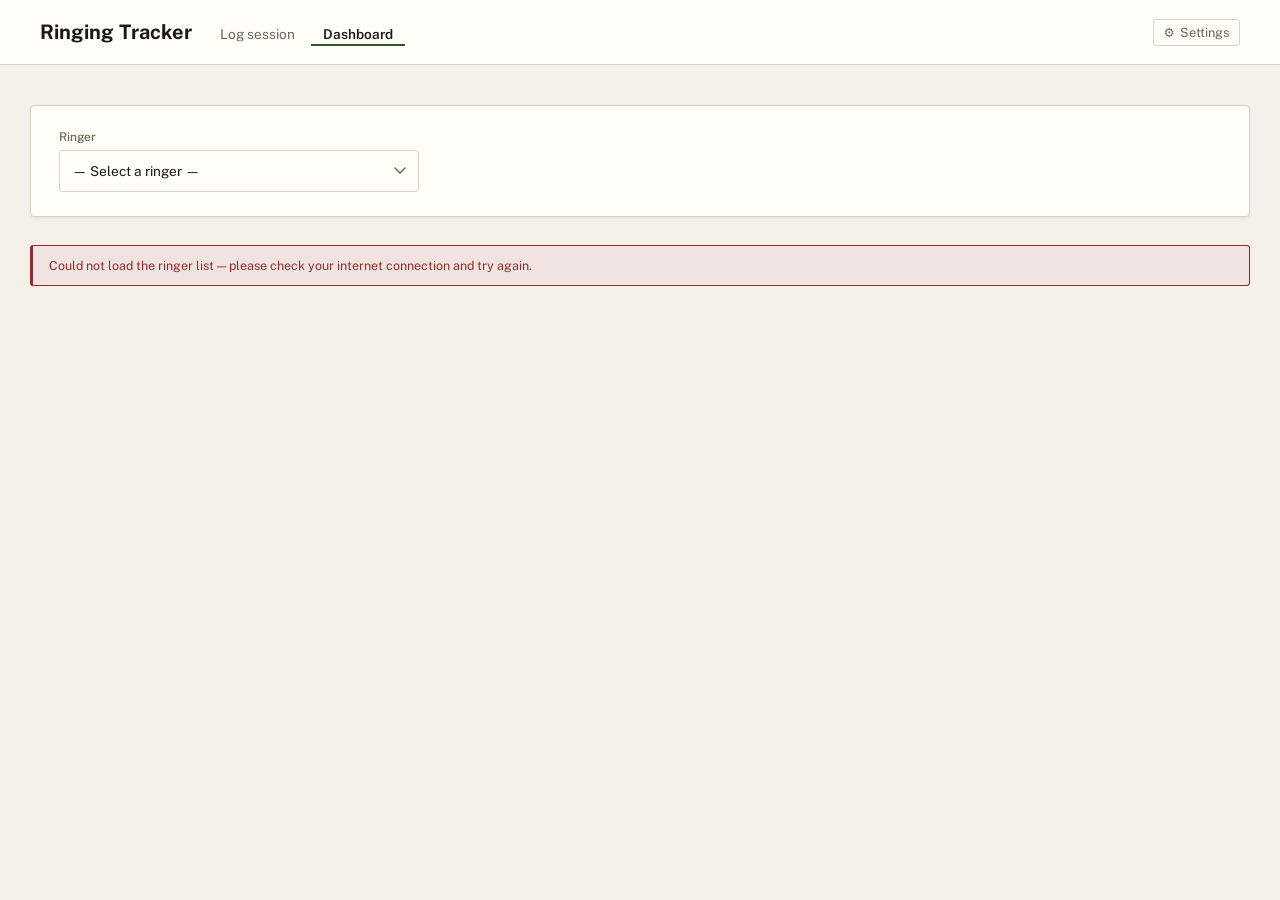
<file: dashboard.html>
<!DOCTYPE html>
<html lang="en">
<head>
<meta charset="UTF-8">
<meta name="viewport" content="width=device-width, initial-scale=1.0">
<meta name="theme-color" content="#f6f7f8" media="(prefers-color-scheme: light)">
<meta name="theme-color" content="#0f1316" media="(prefers-color-scheme: dark)">
<title>Ringing Tracker</title>
<link rel="manifest" href="site.webmanifest">
<link rel="apple-touch-icon" sizes="180x180" href="icons/apple-touch-icon.png">
<link rel="icon" type="image/png" sizes="32x32" href="icons/favicon-32x32.png">
<link rel="icon" type="image/png" sizes="16x16" href="icons/favicon-16x16.png">
<link rel="icon" type="image/svg+xml" href="icons/favicon.svg">
<link href="https://fonts.googleapis.com/css2?family=Public+Sans:wght@400;500;600;700&display=swap" rel="stylesheet">
<link rel="stylesheet" href="css/shared.css?v=4">
<style>
  /* ── Loading state ── */
  .loading-state {
    display: flex;
    align-items: center;
    padding: 60px 20px;
    justify-content: center;
    color: var(--ink-muted);
    font-size: 0.82rem;
  }
  .spinner {
    display: inline-block;
    width: 18px;
    height: 18px;
    border: 2px solid var(--border);
    border-top-color: var(--accent);
    border-radius: 50%;
    animation: spin 0.7s linear infinite;
    margin-right: 10px;
  }

  /* ── Selector ── */
  .selector-card {
    background: var(--surface);
    border: 1px solid var(--border);
    border-radius: 4px;
    padding: 24px 28px;
    margin-bottom: 28px;
    box-shadow: var(--shadow);
  }
  label.field-label {
    display: block;
    font-size: 0.75rem;
    font-weight: 500;
    color: var(--ink-muted);
    margin-bottom: 6px;
  }
  select.ringer-select {
    width: 100%;
    max-width: 360px;
    height: 42px;
    padding: 10px 12px;
    border: 1px solid var(--border);
    border-radius: 3px;
    background: var(--surface);
    font-size: 0.85rem;
    color: var(--ink);
    appearance: none;
    background-image: url("data:image/svg+xml,%3Csvg xmlns='http://www.w3.org/2000/svg' width='12' height='8' viewBox='0 0 12 8'%3E%3Cpath d='M1 1l5 5 5-5' stroke='%236b6657' stroke-width='1.5' fill='none' stroke-linecap='round'/%3E%3C/svg%3E");
    background-repeat: no-repeat;
    background-position: right 12px center;
    cursor: pointer;
    transition: border-color 0.15s;
  }

  /* ── Error banner / placeholder ── */
  .error-banner {
    background: color-mix(in srgb, var(--danger) 12%, var(--surface));
    border: 1px solid var(--danger);
    border-left: 3px solid var(--danger);
    border-radius: 3px;
    padding: 12px 16px;
    margin-bottom: 20px;
    font-size: 0.78rem;
    color: var(--danger);
  }
  .state-placeholder {
    text-align: center;
    padding: 80px 20px;
    color: var(--ink-muted);
    font-size: 0.82rem;
  }

  /* ── Dashboard ── */
  #dashboard { display: none; }
  #dashboard.visible { display: block; animation: fadeIn 0.25s ease; }
  @keyframes fadeIn {
    from { opacity: 0; transform: translateY(6px); }
    to   { opacity: 1; transform: none; }
  }

  /* ── Ringer name strip ── */
  .ringer-strip {
    display: flex;
    align-items: center;
    justify-content: space-between;
    gap: 12px;
    margin-bottom: 20px;
  }
  .ringer-strip h2 { font-size: 1.45rem; font-weight: 600; color: var(--ink); }

  /* ── Export button ── */
  .export-wrap { position: relative; flex-shrink: 0; }
  .export-btn {
    display: flex;
    align-items: center;
    gap: 6px;
    background: none;
    border: 1px solid var(--border);
    border-radius: 3px;
    padding: 8px 16px;
    font-size: 0.75rem;
    color: var(--ink-muted);
    cursor: pointer;
    white-space: nowrap;
    transition: border-color 0.15s, color 0.15s, background 0.15s;
    flex-shrink: 0;
  }
  .export-btn:hover { border-color: var(--accent); color: var(--accent); background: var(--accent-light); }
  .export-btn:active { transform: scale(0.97); }
  .export-btn:disabled { opacity: 0.6; cursor: progress; }

  .export-dropdown {
    display: none;
    position: absolute;
    top: calc(100% + 4px);
    right: 0;
    background: var(--surface);
    border: 1px solid var(--border);
    border-radius: 4px;
    box-shadow: var(--shadow-lg);
    min-width: 220px;
    z-index: 100;
    overflow: hidden;
    animation: ddFadeIn 0.15s ease;
  }
  .export-dropdown.open { display: block; }
  .export-item {
    display: block;
    width: 100%;
    padding: 10px 16px;
    background: none;
    border: none;
    border-bottom: 1px solid var(--border);
    font-size: 0.78rem;
    color: var(--ink);
    cursor: pointer;
    text-align: left;
    transition: background 0.1s;
  }
  .export-item:last-child { border-bottom: none; }
  .export-item:hover { background: var(--accent-light); color: var(--accent); }

  /* ── Stat tiles ── */
  .stats-grid {
    display: grid;
    grid-template-columns: repeat(auto-fit, minmax(150px, 1fr));
    gap: 14px;
    margin-bottom: 22px;
  }
  @media (min-width: 1000px) { .stats-grid { grid-template-columns: repeat(6, 1fr); } }
  .stat-tile {
    background: var(--surface);
    border: 1px solid var(--border);
    border-radius: 4px;
    padding: 20px 18px 16px;
    box-shadow: var(--shadow);
  }
  .stat-tile .tile-label { font-size: 0.7rem; font-weight: 500; color: var(--ink-muted); margin-bottom: 8px; }
  .stat-tile .tile-value { font-size: 1.9rem; font-weight: 700; color: var(--ink); line-height: 1; }
  .stat-tile .tile-sub { font-size: 0.7rem; color: var(--ink-muted); margin-top: 5px; }

  /* ── Section cards ── */
  .section-card {
    background: var(--surface);
    border: 1px solid var(--border);
    border-radius: 4px;
    box-shadow: var(--shadow);
    margin-bottom: 20px;
    overflow: hidden;
  }
  .section-header {
    background: var(--th);
    color: var(--ink);
    border-bottom: 1px solid var(--border);
    padding: 12px 22px;
    display: flex;
    justify-content: space-between;
    align-items: center;
  }
  .section-header h3 { font-size: 0.95rem; font-weight: 600; }
  .section-header .badge { font-size: 0.7rem; color: var(--ink-muted); }

  /* ── Tables ── */
  .data-table { width: 100%; border-collapse: collapse; }
  .data-table thead tr { background: var(--accent-light); border-bottom: 1px solid var(--border); }
  .data-table th {
    padding: 8px 22px;
    font-size: 0.7rem;
    font-weight: 500;
    color: var(--accent);
    text-align: left;
  }
  .data-table th.r { text-align: right; }
  .data-table td {
    padding: 10px 22px;
    font-size: 0.82rem;
    color: var(--ink-muted);
    border-bottom: 1px solid var(--border-soft);
    vertical-align: middle;
  }
  .data-table td.primary { color: var(--ink); }
  .data-table td.r { text-align: right; color: var(--ink); font-weight: 500; }
  .data-table tbody tr:last-child td { border-bottom: none; }
  .data-table tbody tr:nth-child(even) { background: var(--row-alt); }

  /* ── Sort toggle ── */
  .sort-toggle { display: flex; flex-wrap: wrap; gap: 4px; }
  .sort-btn {
    font-size: 0.7rem;
    padding: 4px 10px;
    border-radius: 2px;
    border: 1px solid var(--border);
    background: transparent;
    color: var(--ink-muted);
    cursor: pointer;
    transition: background 0.12s, color 0.12s;
  }
  .sort-btn:hover { background: var(--accent-light); color: var(--accent); }
  .sort-btn.active { background: var(--accent); color: var(--on-accent); border-color: var(--accent); }

  /* ── Species table ── */
  .species-table-scroll { overflow-x: auto; -webkit-overflow-scrolling: touch; }
  .species-table-scroll .data-table { min-width: 480px; }

  /* Category rows: every cell gets the tinted background (covers the empty cells to the right
     with no extra markup). !important beats the striping rules, including the mobile sticky-column ones. */
  .species-cat-row td {
    background: var(--accent-light) !important;
    border-bottom: 1px solid var(--border);
    border-top: 1px solid var(--border);
    padding: 6px 22px 5px;
    font-size: 0.72rem;
    font-weight: 600;
    color: var(--accent);
  }
  .species-cat-row td.r { color: var(--accent); font-weight: 600; }

  /* ── Species gaps ── */
  .missing-method-block { border-bottom: 1px solid var(--border); }
  .missing-method-block:last-child { border-bottom: none; }
  .missing-method-label {
    padding: 8px 22px;
    font-size: 0.7rem;
    font-weight: 500;
    color: var(--accent);
    background: var(--accent-light);
    border-bottom: 1px solid var(--border);
  }
  .missing-cat-label {
    padding: 5px 22px 4px 32px;
    font-size: 0.68rem;
    font-weight: 500;
    color: var(--ink-muted);
    border-bottom: 1px solid var(--border-soft);
  }
  .missing-cat-block:last-child .missing-grid { padding-bottom: 14px; }
  .missing-grid { display: flex; flex-wrap: wrap; gap: 8px; padding: 16px 22px 18px; }
  .missing-chip {
    padding: 5px 10px;
    border-radius: 3px;
    font-size: 0.72rem;
    background: var(--warn-bg);
    border: 1px solid var(--warn-border);
    color: var(--warn-ink);
    cursor: pointer;
  }
  .missing-chip:hover { background: var(--warn-border); }
  .chip-count {
    display: inline-block;
    margin-left: 5px;
    background: var(--warn-border);
    color: var(--warn-ink);
    border-radius: 2px;
    padding: 0 5px;
    font-size: 0.7rem;
    font-weight: 500;
    vertical-align: middle;
  }
  .missing-empty { padding: 18px 22px; font-size: 0.78rem; color: var(--accent); font-style: italic; }

  /* Gap breakdown popup */
  .gap-popup-overlay { display: none; position: fixed; inset: 0; z-index: 700; }
  .gap-popup-overlay.open { display: block; }
  .gap-popup {
    display: none;
    position: absolute;
    background: var(--surface);
    border: 0.5px solid var(--border);
    border-top: 2px solid var(--ink);
    border-radius: 4px;
    width: max-content;
    min-width: 120px;
    max-width: 260px;
    z-index: 701;
    overflow: hidden;
  }
  .gap-popup-row { display: flex; justify-content: space-between; align-items: center; padding: 5px 12px; font-size: 0.72rem; gap: 12px; }
  .gap-popup-row:nth-child(even) { background: var(--row-alt); }
  .gap-popup-name { color: var(--ink); }
  .gap-popup-num { color: var(--ink-muted); font-weight: 500; flex-shrink: 0; }

  /* ── Species gaps: comparison group dropdown ── */
.section-card.gaps-card { overflow: visible; }   /* so the dropdown isn't clipped by the card */
.gaps-card .section-header { border-radius: 4px 4px 0 0; }
.gap-filter-wrap { position: relative; }
.gap-filter-btn {
  background: none;
  border: 1px solid var(--border);
  border-radius: 3px;
  padding: 5px 12px;
  font-size: 0.72rem;
  color: var(--ink-muted);
  cursor: pointer;
  white-space: nowrap;
  transition: border-color 0.15s, color 0.15s, background 0.15s;
}
.gap-filter-btn:hover, .gap-filter-btn[aria-expanded="true"] { border-color: var(--accent); color: var(--accent); background: var(--accent-light); }
.gap-filter-panel {
  display: none;
  position: absolute;
  top: calc(100% + 4px);
  right: 0;
  width: min(300px, calc(100vw - 32px));
  background: var(--surface);
  border: 1px solid var(--border);
  border-radius: 4px;
  box-shadow: var(--shadow-lg);
  z-index: 60;
}
.gap-filter-panel.open { display: block; animation: ddFadeIn 0.15s ease; }
.gap-filter-actions { display: flex; gap: 6px; padding: 8px 12px; border-bottom: 1px solid var(--border); }
.gap-filter-actions button {
  font-size: 0.7rem;
  padding: 3px 10px;
  border: 1px solid var(--border);
  border-radius: 2px;
  background: transparent;
  color: var(--ink-muted);
  cursor: pointer;
}
.gap-filter-actions button:hover { background: var(--accent-light); color: var(--accent); }
.gap-filter-list { max-height: 280px; overflow-y: auto; padding: 4px 0; }
.gap-filter-item {
  display: flex;
  align-items: center;
  gap: 10px;
  padding: 8px 12px;
  margin: 0;
  font-size: 0.8rem;
  color: var(--ink);
  cursor: pointer;
}
.gap-filter-item:hover { background: var(--accent-light); }
.gap-filter-item input { accent-color: var(--accent); width: 16px; height: 16px; flex-shrink: 0; }
.gap-filter-name { flex: 1; min-width: 0; overflow: hidden; text-overflow: ellipsis; white-space: nowrap; }
.gap-filter-group {
  padding: 6px 12px 5px;
  font-size: 0.68rem;
  font-weight: 600;
  color: var(--ink-muted);
  background: var(--th);
  border-top: 1px solid var(--border-soft);
  border-bottom: 1px solid var(--border-soft);
}
.gap-filter-group:first-child { border-top: none; }
.gap-note { padding: 10px 22px; font-size: 0.72rem; color: var(--ink-muted); border-bottom: 1px solid var(--border-soft); }

  /* ── Licence thresholds ── */
  .threshold-tabs {
    display: flex;
    flex-wrap: wrap;
    gap: 6px;
    padding: 14px 22px;
    background: var(--bg);
    border-bottom: 1px solid var(--border);
  }
  .threshold-tab {
    font-size: 0.72rem;
    padding: 7px 16px;
    border: 1px solid var(--border);
    border-radius: 14px;
    background: var(--surface);
    color: var(--ink-muted);
    cursor: pointer;
    transition: background 0.12s, color 0.12s, border-color 0.12s;
  }
  .threshold-tab.active { background: var(--accent); color: var(--on-accent); border-color: var(--accent); font-weight: 600; }
  /* Hover only on tabs that aren't selected (the selected one would otherwise turn accent-on-accent
     and lose its label), and only on devices that can really hover (so a tap doesn't stick). */
  @media (hover: hover) {
    .threshold-tab:not(.active):hover { border-color: var(--accent); color: var(--accent); }
  }

  /* One fixed grid for every tab: the name column and each metric column have fixed widths, so bars
     start in the same place and are the same length in every group and on every tab. */
  .threshold-scroll { overflow-x: auto; -webkit-overflow-scrolling: touch; }
  .threshold-table {
    --name-w: 28%;
    --metric-w: 24%;
    table-layout: fixed;
    width: 100%;
  }
  .threshold-table col.tcol-name   { width: var(--name-w); }
  .threshold-table col.tcol-metric { width: var(--metric-w); }
  .threshold-table th, .threshold-table td { text-align: left; vertical-align: top; }
  .threshold-table th.tcell { padding: 8px 16px; }
  .threshold-table td.tcell { padding: 10px 16px; }
  .threshold-table td.tname { padding: 10px 22px; }
  .threshold-table td.tname-detail { padding-left: 38px; }
  .threshold-table td.tname,
  .threshold-table th { vertical-align: middle; }

  /* Striping is off here: expanded rows are inserted between group rows and would break it */
  .threshold-table tbody tr:nth-child(even) { background: transparent; }
  .threshold-table tbody tr.threshold-detail-row { background: color-mix(in srgb, var(--accent) 8%, var(--surface)); }
  .threshold-row { cursor: pointer; }
  .threshold-table tbody tr.threshold-row:hover { background: var(--row-alt); }
  .threshold-table tbody tr.threshold-row.open { background: color-mix(in srgb, var(--accent) 8%, var(--surface)); }
  .threshold-row.open td.primary { color: var(--accent); font-weight: 600; }
  .threshold-row:focus-visible { outline: 2px solid var(--accent); outline-offset: -2px; }

  .threshold-expand-icon {
    display: inline-block;
    width: 10px;
    margin-right: 8px;
    font-size: 0.6rem;
    color: var(--ink-muted);
    transition: transform 0.15s ease;
  }
  .threshold-row.open .threshold-expand-icon { transform: rotate(90deg); color: var(--accent); }

  /* Metric cell: number, bar, optional note. The bar is a real element with a fixed height. */
  .tcell-num { font-size: 0.85rem; color: var(--ink); line-height: 1.3; margin-bottom: 5px; font-variant-numeric: tabular-nums; }
  .tcell-tgt { color: var(--ink-muted); }
  .tcell.met .tcell-val { font-weight: 700; }
  .tcell.amber .tcell-val { color: var(--warn-ink); font-weight: 600; }
  .tbar {
    display: flex;
    height: 6px;
    border-radius: 3px;
    overflow: hidden;
    background: color-mix(in srgb, var(--accent) 16%, transparent);   /* the faint full-length track */
  }
  .tbar-seg { flex: none; height: 100%; }
  .tbar-seg.green { background: var(--accent); }
  .tbar-seg.amber { background: var(--warn-strong); }
  .tcell-na .tcell-num { color: var(--ink-muted); }

  .ia-icon {
    position: relative;
    display: inline-flex;
    align-items: center;
    justify-content: center;
    width: 16px;
    height: 16px;
    border-radius: 50%;
    background: var(--accent-light);
    color: var(--accent);
    border: 1px solid var(--border);
    font-size: 0.62rem;
    font-weight: 700;
    font-style: normal;
    line-height: 1;
    cursor: pointer;
    vertical-align: middle;
    margin-left: 6px;
  }
  .ia-icon::after { content: ''; position: absolute; inset: -8px; }   /* bigger tap target */
  .ia-tip {
    display: none;
    position: fixed;
    z-index: 9999;
    pointer-events: none;
    max-width: 240px;
    padding: 7px 11px;
    background: var(--ink);
    color: var(--bg);
    border-radius: 4px;
    box-shadow: var(--shadow-lg);
    font-size: 0.72rem;
    line-height: 1.5;
  }

  .threshold-table .threshold-detail-title td {
    padding: 12px 22px 6px;
    font-size: 0.72rem;
    font-weight: 600;
    color: var(--ink-muted);
    border-bottom: none;
  }
  
  .threshold-table td.threshold-restricted-empty { padding: 10px 38px 14px; font-size: 0.78rem; color: var(--ink-muted); font-style: italic; }
  .threshold-note { padding: 14px 22px 18px; font-size: 0.78rem; color: var(--ink-muted); line-height: 1.6; border-top: 1px solid var(--border-soft); }
  .threshold-note .ia-icon { margin: 0 6px 0 0; }

  .threshold-header { position: relative; }
  .header-title { display: flex; align-items: center; gap: 8px; }
  .help-btn {
    display: inline-flex;
    align-items: center;
    justify-content: center;
    width: 16px;
    height: 16px;
    border-radius: 50%;
    border: none;
    padding: 0;
    background: var(--accent);
    color: var(--on-accent);
    font-size: 0.65rem;
    font-weight: 700;
    line-height: 1;
    cursor: pointer;
  }
  .help-pop {
    display: none;
    position: absolute;
    top: calc(100% + 6px);
    left: 22px;
    width: min(340px, calc(100% - 44px));
    z-index: 50;
    padding: 10px 12px;
    background: var(--ink);
    color: var(--bg);
    border-radius: 4px;
    box-shadow: var(--shadow-lg);
    font-size: 0.72rem;
    font-weight: 400;
    line-height: 1.5;
    pointer-events: none;
  }
  .help-wrap.open .help-pop { display: block; }
  @media (hover: hover) { .help-wrap:hover .help-pop { display: block; } }
  
  /* ── Session history ── */
  .session-item {
    display: flex;
    align-items: center;
    gap: 14px;
    padding: 10px 22px;
    border-bottom: 1px solid var(--border-soft);
    font-size: 0.8rem;
  }
  .session-item:last-child { border-bottom: none; }
  .session-item:nth-child(even) { background: var(--row-alt); }
  .session-date { color: var(--ink); min-width: 96px; font-size: 0.82rem; }
  .session-pills { display: flex; gap: 5px; flex-wrap: wrap; flex: 1; min-width: 0; }
  .pill { padding: 2px 8px; border-radius: 2px; font-size: 0.7rem; }
  .pill-method  { background: var(--accent-light); color: var(--accent); border: 1px solid var(--border); }
  .pill-species { background: var(--th); color: var(--ink-muted); border: 1px solid var(--border); }
  .session-totals { color: var(--ink-muted); font-size: 0.72rem; white-space: nowrap; }

  /* Flag button on each session, and the edit-request dialog */
  .flag-btn {
    display: inline-flex;
    align-items: center;
    gap: 5px;
    background: none;
    border: 1px solid var(--border);
    border-radius: 3px;
    padding: 3px 9px;
    white-space: nowrap;
    font-size: 0.7rem;
    color: var(--ink-muted);
    cursor: pointer;
    flex-shrink: 0;
    transition: border-color 0.15s, color 0.15s, background 0.15s;
  }
  .flag-btn:hover { border-color: var(--warn-strong); color: var(--warn-ink); background: var(--warn-bg); }
  .flag-btn.flagged { border-color: var(--accent); color: var(--accent); background: var(--accent-light); }
  .flag-field-label { display: block; font-size: 0.75rem; font-weight: 500; color: var(--ink); margin: 14px 0 6px; }
  textarea.flag-comment {
    width: 100%;
    min-height: 110px;
    padding: 10px 12px;
    border: 1px solid var(--border);
    border-radius: 3px;
    background: var(--surface);
    color: var(--ink);
    font-size: 0.85rem;
    line-height: 1.5;
    resize: vertical;
  }
  .flag-footer { display: flex; align-items: center; justify-content: space-between; gap: 12px; margin-top: 12px; }
  #flag-status { font-size: 0.78rem; }
  #flag-status.status-ok  { color: var(--accent); }
  #flag-status.status-err { color: var(--danger); }
  .flag-send-btn {
    background: var(--accent);
    color: var(--on-accent);
    border: none;
    border-radius: 3px;
    padding: 10px 22px;
    font-size: 0.82rem;
    font-weight: 500;
    cursor: pointer;
    transition: background 0.15s;
  }
  .flag-send-btn:hover { background: var(--accent-hover); }
  .flag-send-btn:disabled { background: var(--ink-muted); cursor: not-allowed; }

  /* ── Responsive ── */
  @media (max-width: 640px) {
    select.ringer-select { max-width: 100%; }
    .session-item {
      display: grid;
      grid-template-columns: 1fr auto;
      grid-template-areas: "date flag" "pills pills" "totals totals";
      gap: 6px 10px;
      align-items: center;
      padding: 10px 16px;
    }
    .session-date   { grid-area: date; min-width: 0; }
    .session-pills  { grid-area: pills; }
    .session-totals { grid-area: totals; }
    .flag-btn       { grid-area: flag; justify-self: end; }
    .ringer-strip { flex-wrap: wrap; }
    .export-btn { font-size: 0.72rem; padding: 7px 12px; }
    .section-header { flex-wrap: wrap; gap: 8px; padding: 10px 16px; }

    /* Method table: compress padding and font so it fits without scrolling */
    .method-table th,
    .method-table td { padding: 8px 10px; font-size: 0.75rem; }

    /* Species table: sticky first column */
    .species-table-scroll .data-table th:first-child,
    .species-table-scroll .data-table td:first-child {
      position: sticky;
      left: 0;
      background: var(--surface);
      z-index: 1;
      box-shadow: 2px 0 4px rgba(20,24,28,0.06);
    }
    .species-table-scroll .data-table tr:nth-child(even) td:first-child { background: var(--row-alt); }
    .species-table-scroll .data-table thead th:first-child { background: var(--accent-light); }
    /* Category rows: all cells already tinted; pin the label cell so it stays visible
       as the (empty) cells behind it scroll away */
    .species-table-scroll .data-table .species-cat-row .species-cat-td {
      position: sticky;
      left: 0;
      z-index: 2;
    }

    .threshold-tabs { padding: 10px 14px 10px; }
    .threshold-table { --name-w: 31%; --metric-w: 23%; }
    .threshold-table th { font-size: 0.64rem; }
    .threshold-table th:first-child { padding-left: 12px; }
    .threshold-table th.tcell, .threshold-table td.tcell { padding-left: 6px; padding-right: 6px; }
    .threshold-table td.tname,
    .threshold-table th { vertical-align: middle; }
    .threshold-table td.tname { padding: 10px 6px 10px 12px; font-size: 0.75rem; }
    .threshold-table td.tname-detail { padding-left: 22px; }
    .threshold-table .threshold-detail-title td { padding-left: 12px; }
    .threshold-table td.threshold-restricted-empty { padding-left: 22px; }
    .tcell-num { font-size: 0.75rem; }
    .threshold-expand-icon { margin-right: 5px; }
  }
</style>
<script src="js/theme.js?v=4"></script>
</head>
<body data-page="dashboard">

<main>

  <div class="selector-card">
    <label class="field-label" for="ringer-select">Ringer</label>
    <select class="ringer-select" id="ringer-select" onchange="loadDashboard(this.value)">
      <option value="">— Select a ringer —</option>
    </select>
  </div>

  <div id="error-banner" class="error-banner" style="display:none"></div>

  <div id="loading-state" class="loading-state" style="display:none">
    <div class="spinner"></div>
    <span id="loading-msg">Loading…</span>
  </div>

  <div id="placeholder" class="state-placeholder">
    Select a ringer above to view their statistics
  </div>

  <div id="dashboard">
    <div class="ringer-strip">
      <h2 id="ringer-title"></h2>
      <div class="export-wrap" id="export-wrap">
        <button class="export-btn" id="export-btn" onclick="toggleExportMenu(event)" title="Download data">
          ↓ Export data
        </button>
        <div class="export-dropdown" id="export-dropdown">
          <button class="export-item" onclick="exportSessionData()">Individual session data (.csv)</button>
          <button class="export-item" onclick="exportBTOSummary()">BTO-format summary (.xlsx)</button>
        </div>
      </div>
    </div>

    <div class="stats-grid">
      <div class="stat-tile">
        <div class="tile-label">Sessions</div>
        <div class="tile-value" id="stat-sessions">—</div>
        <div class="tile-sub" id="stat-sessions-sub"></div>
      </div>
      <div class="stat-tile">
        <div class="tile-label">Whoosh net extractions</div>
        <div class="tile-value" id="stat-whoosh">—</div>
        <div class="tile-sub" id="stat-whoosh-sub"></div>
      </div>
      <div class="stat-tile">
        <div class="tile-label">Mist net extractions</div>
        <div class="tile-value" id="stat-mistnet">—</div>
        <div class="tile-sub" id="stat-mistnet-sub"></div>
      </div>
      <div class="stat-tile">
        <div class="tile-label">Pulli ringed</div>
        <div class="tile-value" id="stat-pulli">—</div>
        <div class="tile-sub" id="stat-pulli-sub"></div>
      </div>
      <div class="stat-tile">
        <div class="tile-label">Fledged processed</div>
        <div class="tile-value" id="stat-processed">—</div>
        <div class="tile-sub" id="stat-proc-sub"></div>
      </div>
      <div class="stat-tile">
        <div class="tile-label">Fledged ringed</div>
        <div class="tile-value" id="stat-ringed">—</div>
        <div class="tile-sub" id="stat-ringed-sub"></div>
      </div>
    </div>

    <div class="section-card">
      <div class="section-header threshold-header">
        <div class="header-title">
          <h3>Licence thresholds</h3>
          <span class="help-wrap" id="threshold-help">
            <button type="button" class="help-btn" aria-label="How the progress bars work" aria-expanded="false" onclick="toggleThresholdHelp(event)">?</button>
            <span class="help-pop" role="tooltip">
              <strong>Green</strong> species meet the restricted-endorsement threshold for their slot (first, second or additional species).
              <strong>Amber</strong> species count towards the total, but you haven&rsquo;t reached the threshold for a restricted endorsement.
            </span>
          </span>
        </div>
        <span class="badge">BTO endorsement progress</span>
      </div>
      <div class="threshold-tabs" id="threshold-tabs">
        <button type="button" class="threshold-tab active" data-endorsement="fullGrown" aria-pressed="true">Full grown</button>
        <button type="button" class="threshold-tab" data-endorsement="pullus" aria-pressed="false">Pullus</button>
        <button type="button" class="threshold-tab" data-endorsement="mistNet" aria-pressed="false">Mist net</button>
        <button type="button" class="threshold-tab" data-endorsement="whooshNet" aria-pressed="false">Whoosh net</button>
      </div>
      <div id="threshold-table-wrap"></div>
    </div>
    
    <div class="section-card">
      <div class="section-header">
        <h3>Capture methods</h3>
        <span class="badge" id="method-badge"></span>
      </div>
      <table class="data-table method-table">
        <thead><tr>
          <th>Method</th>
          <th class="r">Caught</th>
          <th class="r">Species</th>
          <th class="r">Sessions</th>
        </tr></thead>
        <tbody id="method-tbody"></tbody>
      </table>
    </div>

    <div class="section-card">
      <div class="section-header">
        <h3>Species breakdown</h3>
        <div id="species-sort-toggle" class="sort-toggle"></div>
      </div>
      <div id="species-table-wrap"></div>
    </div>

    <div class="section-card gaps-card">
      <div class="section-header">
        <h3>Species gaps</h3>
        <div class="gap-filter-wrap" id="gap-filter-wrap">
          <button type="button" class="gap-filter-btn" id="gap-filter-btn" aria-haspopup="true" aria-expanded="false" onclick="toggleGapFilter(event)">
            Compare against: <span id="gap-filter-label">all</span> &#9662;
          </button>
          <div class="gap-filter-panel" id="gap-filter-panel">
            <div class="gap-filter-actions">
              <button type="button" onclick="setAllGapRingers(true)">Select all</button>
              <button type="button" onclick="setAllGapRingers(false)">Clear</button>
            </div>
            <div class="gap-filter-list" id="gap-filter-list"></div>
          </div>
        </div>
      </div>
      <div id="missing-area"></div>
    </div>

    <div class="section-card">
      <div class="section-header">
        <h3>Session history</h3>
        <span class="badge" id="session-badge"></span>
      </div>
      <div id="session-list"></div>
    </div>
  </div>

</main>

<!-- Edit request dialog (reuses the info-modal look and its open/close/Escape handling from shared.js) -->
<div class="info-overlay" id="flag-modal" onclick="handleInfoOverlayClick(event,'flag-modal')">
  <div class="info-modal">
    <div class="info-modal-hd">
      <h2>Request an edit</h2>
      <button class="info-modal-x" onclick="closeInfoModal('flag-modal')" aria-label="Close">×</button>
    </div>
    <div class="info-modal-bd">
      <p id="flag-session-label"></p>
      <label class="flag-field-label" for="flag-comment">What needs changing?</label>
      <textarea class="flag-comment" id="flag-comment" maxlength="1000"
                placeholder="e.g. The Blue Tit count should be 3, not 8"></textarea>
      <div class="flag-footer">
        <span id="flag-status"></span>
        <button class="flag-send-btn" id="flag-send" onclick="submitFlag()">Send request</button>
      </div>
    </div>
  </div>
</div>

<script src="js/species.js?v=4"></script>
<script src="js/thresholds.js?v=2"></script>
<script>
// SCRIPT_URL, esc(), isWhoosh(), isMistNet(), downloadBlob() and downloadCSV() come from shared.js.
// SPECIES_LIST, CATEGORY_ORDER, BTO_FORM, getSpeciesCategory() and getBTORow() come from species.js.
// LICENCE_THRESHOLDS comes from thresholds.js.

// ─────────────────────────────────────────────
// Init — populate ringer dropdown
// ─────────────────────────────────────────────
window.addEventListener('DOMContentLoaded', function() {
  loadTrainerData();
  showLoading('Loading ringers…');
  fetch(SCRIPT_URL + '?action=getTrainees')
    .then(function(r) { return r.json(); })
    .then(function(d) {
      hideLoading();
      const sel = document.getElementById('ringer-select');
      (d.trainees || []).sort(function(a, b) { return a.localeCompare(b); }).forEach(function(n) {
        const o = document.createElement('option');
        o.value = n; o.textContent = n;
        sel.appendChild(o);
      });
    })
    .catch(function() {
      hideLoading();
      showError('Could not load the ringer list — please check your internet connection and try again.');
    });
});

// ─────────────────────────────────────────────
// Error / loading display
// ─────────────────────────────────────────────
function showError(msg) {
  const el = document.getElementById('error-banner');
  el.textContent = msg;
  el.style.display = 'block';
}

function clearError() {
  const el = document.getElementById('error-banner');
  el.style.display = 'none';
  el.textContent = '';
}

function showLoading(msg) {
  document.getElementById('placeholder').style.display = 'none';
  document.getElementById('dashboard').classList.remove('visible');
  const el = document.getElementById('loading-state');
  document.getElementById('loading-msg').textContent = msg || 'Loading…';
  el.style.display = 'flex';
}

function hideLoading() {
  document.getElementById('loading-state').style.display = 'none';
}

// ─────────────────────────────────────────────
// Load — fires on select change
// ─────────────────────────────────────────────
var _loadSeq = 0;   // bumped on every ringer change; a response only renders if it is still the latest

function loadDashboard(ringer) {
  var seq = ++_loadSeq;
  clearError();
  if (!ringer) {
    hideLoading();
    document.getElementById('placeholder').style.display = '';
    document.getElementById('dashboard').classList.remove('visible');
    return;
  }

  showLoading('Loading data for ' + ringer + '…');

  fetch(SCRIPT_URL + '?action=getRingerData&ringer=' + encodeURIComponent(ringer))
    .then(function(r) { return r.json(); })
    .then(function(d) {
      if (seq !== _loadSeq) return;   // the person has already picked someone else
      hideLoading();
      if (d.error) { showError(d.error); return; }
      renderDashboard(d, ringer);
    })
    .catch(function() {
      if (seq !== _loadSeq) return;
      hideLoading();
      showError('Could not load data for ' + ringer + ' — please check your internet connection and try again.');
    });
}

// ─────────────────────────────────────────────
// Whoosh firings — one value per SUBMISSION
// The backend stores firings on the first row of each submission only. All rows of one
// submission share a "Submitted at" timestamp, so (date + submittedAt) identifies a
// submission. Taking the first non-null value per key counts every submission once —
// including two on the same day — and still gives the right answer for older rows that
// repeat the value on every row. Rows with no timestamp (added by hand) fall back to
// one value per date.
// ─────────────────────────────────────────────
function whooshFiringKey(date, entry) {
  return date + '|' + (entry.submittedAt || '');
}

function sumWhooshFirings(sessions) {
  var seen = {}, total = 0;
  sessions.forEach(function(s) {
    (s.entries || []).forEach(function(e) {
      if (e.whooshFirings === null || e.whooshFirings === undefined) return;
      var key = whooshFiringKey(s.date, e);
      if (key in seen) return;
      seen[key] = true;
      total += e.whooshFirings || 0;
    });
  });
  return total;
}

// ─────────────────────────────────────────────
// Gap breakdown popup
// Chip data is kept in a JS map by index; chips carry only a data-chip attribute — no inline
// onclick strings, no escaping issues.
// ─────────────────────────────────────────────
var _gapListenerAttached = false;
var _chipData = {};
var _chipIndex = 0;
var _gapOverlay = null;
var _gapPopup   = null;
var _currentChip = null;

function _positionPopup(chip, rowCount) {
  var rect = chip.getBoundingClientRect();
  var scrollY = window.pageYOffset || document.documentElement.scrollTop;
  var scrollX = window.pageXOffset || document.documentElement.scrollLeft;
  var pw = _gapPopup.offsetWidth || 200;
  var estimatedHeight = _gapPopup.offsetHeight || (rowCount * 31 + 12);
  var left = rect.left + scrollX;
  if (left + pw > scrollX + window.innerWidth - 12) left = scrollX + window.innerWidth - pw - 12;
  if (left < scrollX + 8) left = scrollX + 8;
  var top = rect.bottom + scrollY + 6;
  if (rect.bottom + estimatedHeight > window.innerHeight - 8) top = rect.top + scrollY - estimatedHeight - 6;
  if (top < scrollY + 8) top = scrollY + 8;
  _gapPopup.style.left = left + 'px';
  _gapPopup.style.top  = top  + 'px';
}

function _initGapPopup() {
  if (_gapOverlay) return;
  _gapOverlay = document.createElement('div');
  _gapOverlay.className = 'gap-popup-overlay';
  _gapOverlay.addEventListener('click', closeGapPopup);
  _gapPopup = document.createElement('div');
  _gapPopup.className = 'gap-popup';
  document.body.appendChild(_gapOverlay);
  document.body.appendChild(_gapPopup);
  window.addEventListener('scroll', function() {
    if (!_currentChip || _gapPopup.style.display !== 'block') return;
    var rect = _currentChip.getBoundingClientRect();
    if (rect.bottom < 0 || rect.top > window.innerHeight) closeGapPopup();
  }, { passive: true });
}

function closeGapPopup() {
  if (!_gapOverlay) return;
  _currentChip = null;
  _gapOverlay.classList.remove('open');
  _gapPopup.style.display = 'none';
}

function _attachChipListener() {
  if (_gapListenerAttached) return;
  _gapListenerAttached = true;
  document.addEventListener('click', function(ev) {
    var chip = ev.target.closest('.missing-chip');
    if (!chip) return;
    var entry = _chipData[chip.getAttribute('data-chip')];
    if (!entry) return;
    var ringerRows = Object.entries(entry.ringerMap).sort(function(a, b) { return b[1] - a[1]; });
    _gapPopup.innerHTML =
      '<div style="padding: 6px 0;">'
      + ringerRows.map(function(r) {
          return '<div class="gap-popup-row">'
            + '<span class="gap-popup-name">' + esc(r[0]) + '</span>'
            + '<span class="gap-popup-num">' + r[1] + '</span>'
            + '</div>';
        }).join('')
      + '</div>';
    _currentChip = chip;
    // Show first, then position: a display:none element has no measurable width or height
    _gapOverlay.classList.add('open');
    _gapPopup.style.display = 'block';
    _positionPopup(chip, ringerRows.length);
  });
}

  // ─────────────────────────────────────────────
// Species gaps: trainer data + choosing who to compare against
// ─────────────────────────────────────────────
var TRAINER_CSV_URL = 'data/trainer-data.csv?v=1';   // bump the number after editing the file
var GAP_EXCLUDED_KEY = 'rt-gap-excluded';
var _trainerRows = [];
var _gapState = null;
var _gapExcluded = loadGapExcluded();   // names the person has UNticked (so new ringers default to included)

function loadGapExcluded() {
  try {
    var a = JSON.parse(localStorage.getItem(GAP_EXCLUDED_KEY) || '[]'), o = {};
    (Array.isArray(a) ? a : []).forEach(function(n) { o[n] = true; });
    return o;
  } catch (e) { return {}; }
}
function saveGapExcluded() {
  try { localStorage.setItem(GAP_EXCLUDED_KEY, JSON.stringify(Object.keys(_gapExcluded))); } catch (e) {}
}

// Minimal CSV parser (handles quoted fields, escaped quotes and CRLF)
function parseCSV(text) {
  var rows = [], row = [], field = '', inQ = false;
  text = String(text).replace(/^\uFEFF/, '');
  for (var i = 0; i < text.length; i++) {
    var c = text[i];
    if (inQ) {
      if (c === '"') { if (text[i + 1] === '"') { field += '"'; i++; } else inQ = false; }
      else field += c;
    } else if (c === '"') inQ = true;
    else if (c === ',') { row.push(field); field = ''; }
    else if (c === '\n' || c === '\r') {
      if (c === '\r' && text[i + 1] === '\n') i++;
      row.push(field); field = ''; rows.push(row); row = [];
    } else field += c;
  }
  if (field !== '' || row.length) { row.push(field); rows.push(row); }
  return rows;
}

function parseTrainerCSV(text) {
  function tidy(s) { return String(s == null ? '' : s).replace(/\s+/g, ' ').trim(); }
  var rows = parseCSV(text);
  if (!rows.length) return [];

  // Column positions from the header row; falls back to Ringer | Method | Species | Age | Count
  var idx = { ringer: 0, method: 1, species: 2, age: 3, count: 4 };
  var head = rows[0].map(function(h) { return tidy(h).toLowerCase(); });
  var hasHeader = head.indexOf('ringer') !== -1 && head.indexOf('species') !== -1;
  if (hasHeader) {
    Object.keys(idx).forEach(function(k) { idx[k] = head.indexOf(k); });
    rows = rows.slice(1);
  }

  var out = [];
  rows.forEach(function(c) {
    var ringer  = tidy(c[idx.ringer]);
    var species = tidy(c[idx.species]);
    if (!ringer || !species) return;

    var raw = idx.count >= 0 ? tidy(c[idx.count]) : '';
    var n = raw === '' ? 1 : parseInt(raw, 10);   // no Count value: treat the row as one bird
    if (!(n > 0)) return;                         // 0 or not a number: nothing to add

    out.push({
      ringer:  ringer,
      method:  idx.method >= 0 ? tidy(c[idx.method]) : '',
      species: species,
      age:     idx.age >= 0 ? tidy(c[idx.age]) : '',
      count:   n
    });
  });
  return out;
}

// The file is optional: if it's missing the gaps just use the site data
function loadTrainerData() {
  fetch(TRAINER_CSV_URL)
    .then(function(r) { if (!r.ok) throw new Error('not found'); return r.text(); })
    .then(function(text) {
      _trainerRows = parseTrainerCSV(text);
      if (_gapState) rebuildGapData();   // a dashboard is already showing: refresh it
    })
    .catch(function() {});
}

// Merge { species: { ringer: count } } so subspecies add into their parent
function rollUpSpeciesMap(map) {
  var out = {};
  Object.keys(map).forEach(function(sp) {
    var p = getParentSpecies(sp);
    if (!out[p]) out[p] = {};
    Object.keys(map[sp]).forEach(function(r) {
      out[p][r] = (out[p][r] || 0) + map[sp][r];
    });
  });
  return out;
}

// Merge site data + trainer rows, work out who can be compared against, then redraw
function rebuildGapData() {
  var g = _gapState;
  if (!g) return;
  var freq = {};
  Object.keys(g.siteFreq).forEach(function(m) { freq[m] = rollUpSpeciesMap(g.siteFreq[m]); });
  var proc = rollUpSpeciesMap(g.siteProc);
  var methodCanon = {}, ringerCanon = {}, speciesCanon = {}, trainers = {};

  Object.keys(freq).forEach(function(m) {
    methodCanon[m.toLowerCase()] = m;
    Object.keys(freq[m]).forEach(function(sp) {
      Object.keys(freq[m][sp]).forEach(function(r) { ringerCanon[r.toLowerCase()] = r; });
    });
  });
  Object.keys(proc).forEach(function(sp) {
    Object.keys(proc[sp]).forEach(function(r) { ringerCanon[r.toLowerCase()] = r; });
  });
  SPECIES_LIST.forEach(function(s) { speciesCanon[s.name.toLowerCase()] = s.name; });

  _trainerRows.forEach(function(t) {
    var r  = ringerCanon[t.ringer.toLowerCase()] || t.ringer;
    var sp = getParentSpecies(speciesCanon[t.species.toLowerCase()] || t.species);
    ringerCanon[r.toLowerCase()] = r;
    trainers[r] = true;
    if (t.method) {
      var m = methodCanon[t.method.toLowerCase()] || t.method;
      methodCanon[m.toLowerCase()] = m;
      if (!freq[m]) freq[m] = {};
      if (!freq[m][sp]) freq[m][sp] = {};
      freq[m][sp][r] = (freq[m][sp][r] || 0) + t.count;
    }
    if (!/^pull/i.test(t.age)) {   // fledged birds count as processed too; pulli don't
      if (!proc[sp]) proc[sp] = {};
      proc[sp][r] = (proc[sp][r] || 0) + t.count;
    }
  });

  var me = g.ringer.toLowerCase();
  g.freq = freq;
  g.proc = proc;
  g.trainers = trainers;
  g.ringers = Object.keys(ringerCanon)
    .map(function(k) { return ringerCanon[k]; })
    .filter(function(n) { return n.toLowerCase() !== me; })   // no point comparing someone with themselves
    .sort(function(a, b) { return a.localeCompare(b); });

  buildGapFilter();
  renderGaps();
}

// ── The dropdown ──
function buildGapFilter() {
  var g = _gapState;

  function item(n) {
    return '<label class="gap-filter-item">'
      + '<input type="checkbox" data-ringer="' + esc(n) + '"' + (_gapExcluded[n] ? '' : ' checked') + '>'
      + '<span class="gap-filter-name">' + esc(n) + '</span>'
      + '</label>';
  }
  function group(label, names) {
    return names.length
      ? '<div class="gap-filter-group">' + label + '</div>' + names.map(item).join('')
      : '';
  }

  // g.ringers is already alphabetical, and filtering keeps that order
  var trainers = g.ringers.filter(function(n) { return g.trainers[n]; });
  var trainees = g.ringers.filter(function(n) { return !g.trainers[n]; });

  document.getElementById('gap-filter-list').innerHTML = g.ringers.length
    ? group('Trainers', trainers) + group('Trainees', trainees)
    : '<div class="gap-note">No other ringers to compare against yet.</div>';
}

function setAllGapRingers(on) {
  if (!_gapState) return;
  _gapState.ringers.forEach(function(n) { if (on) delete _gapExcluded[n]; else _gapExcluded[n] = true; });
  saveGapExcluded();
  buildGapFilter();
  renderGaps();
}

function toggleGapFilter(ev) {
  ev.stopPropagation();
  var open = document.getElementById('gap-filter-panel').classList.toggle('open');
  document.getElementById('gap-filter-btn').setAttribute('aria-expanded', open ? 'true' : 'false');
}
function closeGapFilter() {
  var p = document.getElementById('gap-filter-panel');
  if (p) p.classList.remove('open');
  var b = document.getElementById('gap-filter-btn');
  if (b) b.setAttribute('aria-expanded', 'false');
}
document.addEventListener('click', function(ev) {
  if (!ev.target.closest('#gap-filter-wrap')) closeGapFilter();
});
document.addEventListener('change', function(ev) {
  var cb = ev.target.closest && ev.target.closest('#gap-filter-list input');
  if (!cb) return;
  var n = cb.getAttribute('data-ringer');
  if (cb.checked) delete _gapExcluded[n]; else _gapExcluded[n] = true;
  saveGapExcluded();
  renderGaps();
});

// ── The gaps themselves, using only the ticked ringers ──
function gapEntries(freqMap, mySet, sel) {
  var out = [];
  Object.keys(freqMap).forEach(function(sp) {
    if (mySet.has(sp) || typeof freqMap[sp] !== 'object') return;
    var by = {}, total = 0;
    Object.keys(freqMap[sp]).forEach(function(r) {
      if (sel[r]) { by[r] = freqMap[sp][r]; total += freqMap[sp][r]; }
    });
    if (total > 0) out.push([sp, total, by]);
  });
  return out.sort(function(a, b) { return b[1] - a[1]; });
}

function gapChipsHTML(entries) {
  var byCategory = {};
  entries.forEach(function(e) {
    var cat = getSpeciesCategory(e[0]);
    (byCategory[cat] = byCategory[cat] || []).push(e);
  });
  return CATEGORY_ORDER.filter(function(cat) { return byCategory[cat]; }).map(function(cat) {
    return '<div class="missing-cat-block">'
      + '<div class="missing-cat-label">' + cat + '</div>'
      + '<div class="missing-grid">'
      + byCategory[cat].map(function(e) {
          var idx = _chipIndex++;
          _chipData[idx] = { species: e[0], ringerMap: e[2] };   // the popup then only lists ticked ringers
          return '<span class="missing-chip" data-chip="' + idx + '">' + esc(e[0])
            + ' <span class="chip-count">' + e[1] + '</span></span>';
        }).join('')
      + '</div></div>';
  }).join('');
}

function renderGaps() {
  var g = _gapState;
  if (!g) return;
  var sel = {}, nSel = 0, nAll = g.ringers.length;
  g.ringers.forEach(function(n) { if (!_gapExcluded[n]) { sel[n] = true; nSel++; } });

  document.getElementById('gap-filter-label').textContent =
    !nAll ? 'no other ringers' : nSel === nAll ? 'all ' + nAll + ' ringers' : nSel ? nSel + ' of ' + nAll + ' ringers' : 'none selected';

  _chipData = {}; _chipIndex = 0;
  var area = document.getElementById('missing-area');
  if (!nSel) {
    area.innerHTML = '<div class="missing-empty">Select at least one ringer to compare against.</div>';
    return;
  }

  var missing = {};
  function block(label, entries) {
    entries.forEach(function(e) { missing[e[0]] = true; });
    return entries.length
      ? '<div class="missing-method-block"><div class="missing-method-label">' + label + '</div>' + gapChipsHTML(entries) + '</div>'
      : '';
  }
  var html = Object.keys(g.freq).map(function(m) {
    return block(esc(m), gapEntries(g.freq[m], g.mySpecies, sel));
  }).join('') + block('Processing', gapEntries(g.proc, g.myProcessedSpecies, sel));

  var n = Object.keys(missing).length;
  area.innerHTML = n
    ? '<div class="gap-note">' + n + ' species not yet logged by you \u00b7 totals from ' + nSel + ' selected ringer' + (nSel !== 1 ? 's' : '') + '</div>' + html
    : '<div class="missing-empty">\u2713 You have logged every species recorded by the selected ringers.</div>';
}

// ─────────────────────────────────────────────
// Render
// ─────────────────────────────────────────────

// Stored for use by the exports
window._exportSessions = [];
window._exportRinger   = '';

function renderDashboard(data, ringer) {
  var sessions = (data.sessions || []).slice().sort(function(a, b) {
    var ad = a.date === 'Undated', bd = b.date === 'Undated';
    if (ad !== bd) return ad ? 1 : -1;
    return b.date.localeCompare(a.date);
  });

  // Exports use chronological order (ascending)
  window._exportSessions = sessions.slice().reverse();
  window._exportRinger = ringer;

  var totalProc = 0, totalPulliRinged = 0, totalBroods = 0, totalRinged = 0;
  var ringedSpecies = new Set();
  var whooshExt = 0, mistExt = 0;
  var mistSpecies = new Set();
  var speciesMap = {}, methodMap = {};
  // Total extracted per method — orders the method columns of the species table
  var methodTotals = {};

  sessions.forEach(function(s) {
    (s.entries || []).forEach(function(e) {
      if (e.zeroCatch) return;   // a "no birds caught" whoosh session: nothing to tally except its firings (sumWhooshFirings)
      var ext  = e.extracted || 0;
      var proc = e.processed || 0;
      var sp   = getParentSpecies(e.species || 'Unknown');
      var mt   = e.method    || 'Unknown';

      totalProc        += proc;
      totalPulliRinged += (e.pulliRinged    || 0);
      totalBroods      += (e.broodsAssessed || 0);
      var ringedNow = e.fledgedRinged || 0;   // fledged birds only (pulli have their own tile)
      totalRinged      += ringedNow;
      if (ringedNow > 0) ringedSpecies.add(sp);

      if (isWhoosh(mt)) whooshExt += ext;
      if (isMistNet(mt)) {
        mistExt += ext;
        if (ext > 0) mistSpecies.add(sp);
      }

      if (!speciesMap[sp]) speciesMap[sp] = { _proc: 0, _fledgedRinged: 0, _pulliRinged: 0, _broodsAssessed: 0, _mist: 0 };
      speciesMap[sp]._proc           += proc;
      speciesMap[sp]._fledgedRinged  += (e.fledgedRinged  || 0);
      speciesMap[sp]._pulliRinged    += (e.pulliRinged    || 0);
      speciesMap[sp]._broodsAssessed += (e.broodsAssessed || 0);
      if (isMistNet(mt)) speciesMap[sp]._mist += ext;   // mist-net extractions per species (Licence thresholds)

      // Per-method extracted counts for the species table. Pullus extractions count too: they
      // show under their own methods (e.g. a nest-box column). Only the BTO export leaves them out.
      if (ext > 0) {
        speciesMap[sp][mt] = (speciesMap[sp][mt] || 0) + ext;
        methodTotals[mt] = (methodTotals[mt] || 0) + ext;
      }

      if (!methodMap[mt]) methodMap[mt] = { extracted: 0, species: new Set(), dates: new Set() };
      methodMap[mt].extracted += ext;
      if (ext > 0) methodMap[mt].species.add(sp);
      methodMap[mt].dates.add(s.date);
    });
  });

  var whooshFiringsTotal = sumWhooshFirings(sessions);

  // Method columns for the species table: Mist net first, Whoosh net second, then the rest by total
  var PRIORITY = { 'Mist net': 0, 'Whoosh net': 1 };
  var speciesMethodList = Object.keys(methodTotals).sort(function(a, b) {
    var pa = (PRIORITY[a] !== undefined) ? PRIORITY[a] : 2;
    var pb = (PRIORITY[b] !== undefined) ? PRIORITY[b] : 2;
    if (pa !== pb) return pa - pb;
    return methodTotals[b] - methodTotals[a];
  });

  var methodList = Object.keys(methodMap).sort(function(a, b) {
    return methodMap[b].extracted - methodMap[a].extracted;
  });

  // Undated sessions come back from the sheet with the date "Undated". They are grouped into
  // one bucket, so the real count is "at least this many".
  var datedSessions = sessions.filter(function(s) { return /^\d{4}-\d{2}-\d{2}$/.test(s.date); });
  var hasUndated    = datedSessions.length < sessions.length;
  
  // sessions are newest-first, so the dated ones run lastDate -> firstDate
  var firstDate = datedSessions.length ? datedSessions[datedSessions.length - 1].date : null;
  var lastDate  = datedSessions.length ? datedSessions[0].date : null;

  function fmtMonth(iso) {
    if (!iso) return '—';
    var d = new Date(iso + 'T00:00:00');
    return d.toLocaleDateString('en-GB', { month: 'short', year: 'numeric' });
  }

  // ── Ringer name ──
  document.getElementById('ringer-title').textContent = ringer;

  // ── Tiles ──
  document.getElementById('stat-sessions').textContent = sessions.length + (hasUndated ? '+' : '');
  document.getElementById('stat-whoosh').textContent    = whooshExt;
  document.getElementById('stat-mistnet').textContent   = mistExt;
  document.getElementById('stat-pulli').textContent     = totalPulliRinged;
  document.getElementById('stat-processed').textContent = totalProc;
  document.getElementById('stat-ringed').textContent    = totalRinged;
  document.getElementById('stat-sessions-sub').textContent = firstDate
    ? fmtMonth(firstDate) + ' \u2192 ' + fmtMonth(lastDate)
    : (sessions.length ? 'Undated' : '\u2014');
  document.getElementById('stat-whoosh-sub').textContent    = 'across ' + whooshFiringsTotal + ' firing' + (whooshFiringsTotal !== 1 ? 's' : '');
  document.getElementById('stat-mistnet-sub').textContent   = 'across ' + mistSpecies.size + ' species';
  document.getElementById('stat-pulli-sub').textContent     = 'with ' + totalBroods + ' brood assessments' + (totalBroods !== 1 ? 's' : '');
  document.getElementById('stat-proc-sub').textContent      = 'across ' + Object.keys(speciesMap).length + ' species';
  document.getElementById('stat-ringed-sub').textContent    = 'across ' + ringedSpecies.size + ' species';

  // ── Method table ──
  document.getElementById('method-badge').textContent = methodList.length + ' method' + (methodList.length !== 1 ? 's' : '');
  document.getElementById('method-tbody').innerHTML = methodList.map(function(m) {
    var v = methodMap[m];
    return '<tr>'
      + '<td class="primary">' + esc(m) + '</td>'
      + '<td class="r">' + v.extracted + '</td>'
      + '<td class="r">' + v.species.size + '</td>'
      + '<td class="r">' + v.dates.size + '</td>'
      + '</tr>';
  }).join('');

  // ── Species table ──
  window._speciesData = { speciesMap: speciesMap, methodList: speciesMethodList };
  var anyPulli  = Object.keys(speciesMap).some(function(sp) { return speciesMap[sp]._pulliRinged    > 0; });
  var anyBroods = Object.keys(speciesMap).some(function(sp) { return speciesMap[sp]._broodsAssessed > 0; });
  buildSortToggle(speciesMethodList, anyPulli, anyBroods);
  buildSpeciesTable('proc');

  // ── Licence thresholds ──
  buildThresholdsSection(speciesMap, whooshExt, whooshFiringsTotal);
  
  // ── Species gaps ──
  _gapState = {
    ringer: ringer,
    siteFreq: data.groupFreqByMethod || {},
    siteProc: data.groupProcessedFreq || {},
    mySpecies: new Set(Object.keys(speciesMap)),
    myProcessedSpecies: new Set(
      Object.entries(speciesMap).filter(function(e) { return e[1]._proc > 0; }).map(function(e) { return e[0]; })
    )
  };
  _initGapPopup();
  _attachChipListener();
  rebuildGapData();

  // ── Session history ──
  document.getElementById('session-badge').textContent = sessions.length + ' session' + (sessions.length !== 1 ? 's' : '');
  document.getElementById('session-list').innerHTML = sessions.map(function(s) {
    var entries = s.entries || [];
    var ext     = entries.reduce(function(n, e) { return n + (e.extracted || 0); }, 0);
    var proc    = entries.reduce(function(n, e) { return n + (e.processed || 0); }, 0);
    var methods = [...new Set(entries.map(function(e) { return e.method; }).filter(Boolean))];
    var species = [...new Set(entries.map(function(e) { return getParentSpecies(e.species); }).filter(Boolean))];
    return '<div class="session-item">'
      + '<span class="session-date">' + esc(s.date) + '</span>'
      + '<div class="session-pills">'
      + methods.map(function(m) { return '<span class="pill pill-method">' + esc(m) + '</span>'; }).join('')
      + species.map(function(sp) { return '<span class="pill pill-species">' + esc(sp) + '</span>'; }).join('')
      + '</div>'
      + '<span class="session-totals">' + ext + ' ext \u00b7 ' + proc + ' proc</span>'
      + flagButtonHTML(s.date, ringer)
      + '</div>';
  }).join('');

  // ── Reveal ──
  document.getElementById('placeholder').style.display = 'none';
  document.getElementById('dashboard').classList.add('visible');
}

// ─────────────────────────────────────────────
// Licence thresholds
// Reads window.LICENCE_THRESHOLDS (thresholds.js). Four tabs:
//   fullGrown / pullus / mistNet : one row per species group, expandable to restricted-endorsement progress
//   whooshNet                    : a single endorsement, not split by group
//
// Species counting. Every species with at least one bird counts towards "Species" and towards the
// bar. A species is GREEN if it fills a restricted-endorsement slot, AMBER if it counts but hasn't
// reached the threshold for the slot it would fill. Slots are filled in order: first species, then
// second (Mist net only), then additional species. A species fills a slot only if it meets that
// slot's individuals threshold and, for Pullus, its broods threshold too ('n/a' means no requirement).
// ─────────────────────────────────────────────
var THRESHOLD_VIEWS = {
  fullGrown: {
    verb: 'processed',
    count:  function(v) { return v._proc || 0; },
    broods: null,
    cols: [
      { key: 'indiv',   label: 'Individuals processed' },
      { key: 'species', label: 'Species processed' }
    ]
  },
  pullus: {
    verb: 'ringed',
    count:  function(v) { return v._pulliRinged || 0; },
    broods: function(v) { return v._broodsAssessed || 0; },
    cols: [
      { key: 'indiv',   label: 'Individuals ringed' },
      { key: 'species', label: 'Species ringed' },
      { key: 'broods',  label: 'Broods assessed' }
    ]
  },
  mistNet: {
    verb: 'extracted',
    count:  function(v) { return v._mist || 0; },
    broods: null,
    cols: [
      { key: 'indiv',   label: 'Individuals extracted' },
      { key: 'species', label: 'Species extracted' }
    ]
  }
};

var _thresholdTab = 'fullGrown';
var _thresholdData = null;      // { speciesMap, whooshExt, whooshFirings }
var _thresholdStats = {};
var _thresholdListenerAttached = false;

function isNum(x) { return typeof x === 'number'; }

// Which restricted tier the Nth species (0-based) has to meet
function tierFor(group, slot) {
  if (slot === 0) return 'first';
  if (slot === 1 && group.restricted.second !== undefined) return 'second';
  return 'additional';
}

function meetsTier(row, group, tier) {
  var need = group.restricted[tier];
  if (!isNum(need) || row.count < need) return false;
  var needBroods = group.restricted[tier + 'Broods'];      // Pullus only; 'n/a' or missing = no requirement
  if (isNum(needBroods) && row.broods < needBroods) return false;
  return true;
}

function computeGroupStats(group, speciesMap, view) {
  var rows = [], totalBroods = 0;
  Object.keys(speciesMap).forEach(function(sp) {
    if (group.categories.indexOf(getSpeciesCategory(sp)) === -1) return;
    var v = speciesMap[sp];
    var broods = view.broods ? view.broods(v) : 0;
    var count = view.count(v);
    totalBroods += broods;
    if (count > 0) rows.push({ species: sp, count: count, broods: broods });
  });
  rows.sort(function(a, b) { return b.count - a.count || a.species.localeCompare(b.species); });

  var totalIndividuals = rows.reduce(function(s, r) { return s + r.count; }, 0);

  // Fill the slots in order, each with the strongest remaining species that meets it
  var remaining = rows.slice(), ordered = [], slot = 0;
  while (remaining.length) {
    var tier = tierFor(group, slot), idx = -1;
    for (var i = 0; i < remaining.length; i++) {
      if (meetsTier(remaining[i], group, tier)) { idx = i; break; }
    }
    if (idx < 0) break;
    var r = remaining.splice(idx, 1)[0];
    r.tier = tier;
    ordered.push(r);
    slot++;
  }
  var eligible = ordered.length;
  remaining.forEach(function(r) { ordered.push(r); });
  // Show each row against the tier for its position in the list
  ordered.forEach(function(r, i) { r.tier = tierFor(group, i); });

  return {
    rows: ordered,
    totalIndividuals: totalIndividuals,
    totalSpecies: rows.length,
    eligibleSpecies: eligible,
    totalBroods: totalBroods
  };
}

// ── Bars and cells ──
// segs: [{ value, cls: 'green' | 'amber' }], drawn left to right and capped at the full length
function barHTML(segs, target) {
  var used = 0;
  var html = segs.map(function(s) {
    if (!(target > 0) || !(s.value > 0)) return '';
    var w = Math.min(s.value / target * 100, 100 - used);
    if (w <= 0) return '';
    used += w;
    return '<span class="tbar-seg ' + s.cls + '" style="width:' + w.toFixed(2) + '%"></span>';
  }).join('');
  return '<div class="tbar" aria-hidden="true">' + html + '</div>';
}

function metricCellHTML(o) {
  return '<td class="tcell' + (o.cls ? ' ' + o.cls : '') + '">'
    + '<div class="tcell-num"><span class="tcell-val">' + o.value + '</span><span class="tcell-tgt"> / ' + o.target + '</span></div>'
    + barHTML(o.segs, o.target)
    + '</td>';
}

function naCellHTML() {
  return '<td class="tcell tcell-na"><div class="tcell-num">n/a</div></td>';
}

function plainBarCell(value, target) {
  return metricCellHTML({
    value: value, target: target,
    segs: [{ value: value, cls: 'green' }],
    cls: value >= target ? 'met' : ''
  });
}

var THRESHOLD_COLS = 3;   // metric columns on every tab (Pullus uses all three)
function padCells(used) { return new Array(THRESHOLD_COLS - used + 1).join('<td></td>'); }
function padHeads(used) { return new Array(THRESHOLD_COLS - used + 1).join('<th></th>'); }
function colgroupHTML() {
  return '<colgroup><col class="tcol-name">' + new Array(THRESHOLD_COLS + 1).join('<col class="tcol-metric">') + '</colgroup>';
}
  
// ── Group rows ──
function iaIconHTML() {
  return '<span class="ia-icon" data-tip="Independent assessment required" aria-label="Independent assessment required">!</span>';
}

var _iaTip = null;
var _iaTipIcon = null;

function showIaTip(icon) {
  if (!_iaTip) {
    _iaTip = document.createElement('div');
    _iaTip.className = 'ia-tip';
    _iaTip.setAttribute('role', 'tooltip');
    document.body.appendChild(_iaTip);
  }
  _iaTip.textContent = icon.getAttribute('data-tip');
  _iaTip.style.display = 'block';
  _iaTipIcon = icon;
  var r = icon.getBoundingClientRect();
  var left = Math.max(8, Math.min(r.left + r.width / 2 - _iaTip.offsetWidth / 2, window.innerWidth - _iaTip.offsetWidth - 8));
  var top = r.top - _iaTip.offsetHeight - 8;
  if (top < 8) top = r.bottom + 8;
  _iaTip.style.left = left + 'px';
  _iaTip.style.top = top + 'px';
}

function hideIaTip() {
  if (_iaTip) _iaTip.style.display = 'none';
  _iaTipIcon = null;
}
  
function renderThresholdGroupRow(group, stats, view) {
  var u = group.unrestricted;
  var amberCount = stats.totalSpecies - stats.eligibleSpecies;
  var speciesMet = stats.eligibleSpecies >= u.species;

  var cells = plainBarCell(stats.totalIndividuals, u.individuals);

  cells += metricCellHTML({
    value: stats.totalSpecies,
    target: u.species,
    segs: [{ value: stats.eligibleSpecies, cls: 'green' }, { value: amberCount, cls: 'amber' }],
    cls: speciesMet ? 'met' : (amberCount > 0 ? 'amber' : '')
  });

  if (view.broods) {
    cells += isNum(group.broodAssessments) ? plainBarCell(stats.totalBroods, group.broodAssessments) : naCellHTML();
  }

  var iaIcon = group.independentAssessment ? iaIconHTML() : '';

  return '<tr class="threshold-row" data-group="' + esc(group.key) + '" tabindex="0" role="button" aria-expanded="false">'
    + '<td class="primary tname"><span class="threshold-expand-icon">\u25B6</span>' + esc(group.name) + iaIcon + '</td>'
    + cells + padCells(view.cols.length)
    + '</tr>';
}

// ── Expanded rows: same columns as the group rows, so the bars line up underneath ──
function renderRestrictedRows(group, stats, view) {
  var nCols = THRESHOLD_COLS + 1;
  var out = '<tr class="threshold-detail-row threshold-detail-title"><td colspan="' + nCols + '">'
    + 'Restricted endorsement progress \u2014 ' + esc(group.name) + '</td></tr>';

  if (!stats.rows.length) {
    return out + '<tr class="threshold-detail-row"><td colspan="' + nCols + '" class="threshold-restricted-empty">'
      + 'No birds ' + view.verb + ' yet for this group.</td></tr>';
  }

  stats.rows.forEach(function(r) {
    var need = group.restricted[r.tier];

    var indivCell = isNum(need)
      ? metricCellHTML({
          value: r.count, target: need,
          segs: [{ value: r.count, cls: r.count >= need ? 'green' : 'amber' }],
          cls: r.count >= need ? 'met' : ''
        })
      : metricCellHTML({ value: r.count, target: 'n/a', segs: [] });

    var broodCell = '';
    if (view.broods) {
      var needB = group.restricted[r.tier + 'Broods'];
      broodCell = isNum(needB)
        ? metricCellHTML({
            value: r.broods, target: needB,
            segs: [{ value: r.broods, cls: r.broods >= needB ? 'green' : 'amber' }],
            cls: r.broods >= needB ? 'met' : ''
          })
        : naCellHTML();
    }

    var cells = view.cols.map(function(c) {
      if (c.key === 'indiv')  return indivCell;
      if (c.key === 'broods') return broodCell;
      return '<td class="tcell"></td>';
    }).join('');

    out += '<tr class="threshold-detail-row">'
      + '<td class="primary tname tname-detail">' + esc(r.species) + '</td>'
      + cells + padCells(view.cols.length) + '</tr>';
  });
  return out;
}

// ── Whoosh net: one endorsement, no groups ──
function renderWhooshTab(data) {
  var u = data.unrestricted;
  function row(name, value, target) {
    return '<tr><td class="primary tname">' + name + '</td>' + plainBarCell(value, target) + padCells(1) + '</tr>';
  }
  var note = '<div class="threshold-note">'
    + (data.independentAssessment ? iaIconHTML() + 'Independent assessment required. ' : '')
    + esc(data.note || '') + '</div>';

  return '<div class="threshold-scroll"><table class="data-table threshold-table">'
    + colgroupHTML()
    + '<thead><tr><th>Requirement</th><th class="tcell">Progress</th>' + padHeads(1) + '</tr></thead>'
    + '<tbody>'
    + row('Individuals extracted (whoosh net)', _thresholdData.whooshExt, u.individualsExtracted)
    + row('Active firings', _thresholdData.whooshFirings, u.firings)
    + '</tbody></table></div>' + note;
}

// ── Tabs ──
function renderThresholdTab(key) {
  var wrap = document.getElementById('threshold-table-wrap');
  var T = window.LICENCE_THRESHOLDS;
  if (!wrap || !T || !T[key] || !_thresholdData) return;
  _thresholdTab = key;

  document.querySelectorAll('.threshold-tab').forEach(function(b) {
    var on = b.getAttribute('data-endorsement') === key;
    b.classList.toggle('active', on);
    b.setAttribute('aria-pressed', on ? 'true' : 'false');
  });

  _thresholdStats = {};
  if (key === 'whooshNet') { wrap.innerHTML = renderWhooshTab(T.whooshNet.data); return; }

  var view = THRESHOLD_VIEWS[key];
  var bodyRows = T[key].groups.map(function(group) {
    var stats = computeGroupStats(group, _thresholdData.speciesMap, view);
    _thresholdStats[group.key] = { group: group, stats: stats, view: view };
    return renderThresholdGroupRow(group, stats, view);
  }).join('');

  var heads = view.cols.map(function(c) {
    return '<th class="tcell">' + esc(c.label) + '</th>';
  }).join('');

  wrap.innerHTML =
    '<div class="threshold-scroll"><table class="data-table threshold-table">'
    + colgroupHTML()
    + '<thead><tr><th>Species group</th>' + heads + padHeads(view.cols.length) + '</tr></thead>'
    + '<tbody>' + bodyRows + '</tbody></table></div>';
}

function buildThresholdsSection(speciesMap, whooshExt, whooshFirings) {
  _thresholdData = { speciesMap: speciesMap, whooshExt: whooshExt || 0, whooshFirings: whooshFirings || 0 };
  renderThresholdTab(_thresholdTab);
  _attachThresholdListeners();
}

function toggleThresholdRow(row) {
  var wasOpen = row.classList.contains('open');
  var wrap = document.getElementById('threshold-table-wrap');

  // Only one panel open at a time
  wrap.querySelectorAll('.threshold-detail-row').forEach(function(el) { el.remove(); });
  wrap.querySelectorAll('.threshold-row.open').forEach(function(el) {
    el.classList.remove('open');
    el.setAttribute('aria-expanded', 'false');
  });
  if (wasOpen) return;

  var entry = _thresholdStats[row.getAttribute('data-group')];
  if (!entry) return;
  row.classList.add('open');
  row.setAttribute('aria-expanded', 'true');
  row.insertAdjacentHTML('afterend', renderRestrictedRows(entry.group, entry.stats, entry.view));
}

function _attachThresholdListeners() {
  if (_thresholdListenerAttached) return;
  _thresholdListenerAttached = true;
  var canHover = window.matchMedia && matchMedia('(hover: hover)').matches;

  document.addEventListener('click', function(ev) {
    var ia = ev.target.closest('.ia-icon');
    if (ia) {
      // Tapping the icon must not expand the row underneath it
      if (!canHover) { if (_iaTipIcon === ia) hideIaTip(); else showIaTip(ia); }
      return;
    }
    hideIaTip();
    var tab = ev.target.closest('.threshold-tab');
    if (tab) { renderThresholdTab(tab.getAttribute('data-endorsement')); return; }
    var row = ev.target.closest('.threshold-row');
    if (row) toggleThresholdRow(row);
  });
  document.addEventListener('mouseover', function(ev) {
    var ia = canHover && ev.target.closest('.ia-icon');
    if (ia) showIaTip(ia);
  });
  document.addEventListener('mouseout', function(ev) {
    if (canHover && ev.target.closest('.ia-icon')) hideIaTip();
  });
  window.addEventListener('scroll', hideIaTip, { passive: true });
  document.addEventListener('keydown', function(ev) {
    if (ev.key !== 'Enter' && ev.key !== ' ') return;
    var row = ev.target.closest && ev.target.closest('.threshold-row');
    if (!row) return;
    ev.preventDefault();
    toggleThresholdRow(row);
  });
}
function toggleThresholdHelp(ev) {
  ev.stopPropagation();
  var w = document.getElementById('threshold-help');
  var open = w.classList.toggle('open');
  w.querySelector('.help-btn').setAttribute('aria-expanded', open ? 'true' : 'false');
}

function closeThresholdHelp() {
  var w = document.getElementById('threshold-help');
  if (!w) return;
  w.classList.remove('open');
  w.querySelector('.help-btn').setAttribute('aria-expanded', 'false');
}
document.addEventListener('click', closeThresholdHelp);
  
// ─────────────────────────────────────────────
// Export menu
// ─────────────────────────────────────────────
function toggleExportMenu(e) {
  e.stopPropagation();
  document.getElementById('export-dropdown').classList.toggle('open');
}

function closeExportMenu() {
  var dd = document.getElementById('export-dropdown');
  if (dd) dd.classList.remove('open');
}

document.addEventListener('click', function(e) {
  var wrap = document.getElementById('export-wrap');
  if (wrap && !wrap.contains(e.target)) closeExportMenu();
});

// Escape closes the gap popup and the export menu (shared.js calls this after its own modals)
window.closeOnEscape = function() {
  closeGapPopup();
  closeExportMenu();
  closeThresholdHelp();
  hideIaTip();
  closeGapFilter();
};

// ─────────────────────────────────────────────
// CSV export
// ─────────────────────────────────────────────
function exportSessionData() {
  var sessions = window._exportSessions;
  var ringer   = window._exportRinger;
  if (!sessions || !sessions.length) return;

  var rows = [['Date','Ringer','Species','Age','Extracted','Method','Processed',
               'Fledged ringed','Pulli ringed','Broods assessed',
               'Whoosh net firings','Submitted at']];

  // Whoosh firings are per submission: write each submission's value once
  var whooshSeen = {};

  sessions.forEach(function(s) {
    (s.entries || []).forEach(function(e) {
      var whoosh = '';
      if (e.whooshFirings !== null && e.whooshFirings !== undefined) {
        var wKey = whooshFiringKey(s.date, e);
        if (!whooshSeen[wKey]) { whoosh = e.whooshFirings; whooshSeen[wKey] = true; }
      }
      rows.push([
        s.date,
        ringer,
        e.species         || '',
        e.age             || '',
        e.extracted       || 0,
        e.method          || '',
        e.processed       || 0,
        e.fledgedRinged   || 0,
        e.pulliRinged     || 0,
        e.broodsAssessed  || 0,
        whoosh,
        e.submittedAt     || ''
      ]);
    });
  });

  var today    = new Date().toISOString().split('T')[0];
  var safeName = ringer.replace(/[^a-zA-Z0-9_-]/g, '_');
  downloadCSV(rows, 'ringing-sessions_' + safeName + '_' + today + '.csv');
  closeExportMenu();
}

// ─────────────────────────────────────────────
// BTO-format export
// ─────────────────────────────────────────────

// ExcelJS is only needed here, so it is loaded the first time someone exports
function loadExcelJS() {
  if (window.ExcelJS) return Promise.resolve();
  return new Promise(function(resolve, reject) {
    var s = document.createElement('script');
    s.src = 'https://cdn.jsdelivr.net/npm/exceljs@4.4.0/dist/exceljs.min.js';
    s.onload = resolve;
    s.onerror = function() { reject(new Error('ExcelJS failed to load')); };
    document.head.appendChild(s);
  });
}

function setExportBusy(busy) {
  var btn = document.getElementById('export-btn');
  if (!btn) return;
  btn.disabled = busy;
  btn.textContent = busy ? 'Preparing export\u2026' : '\u2193 Export data';
}

// The click handler. Anything that goes wrong is shown in the red banner at the top of the page
// (an error inside an async click handler would otherwise vanish without a trace).
async function exportBTOSummary() {
  var sessions = window._exportSessions;
  var ringer   = window._exportRinger;
  if (!sessions || !sessions.length) return;
  closeExportMenu();
  clearError();
  setExportBusy(true);
  try {
    if (typeof BTO_FORM === 'undefined' || typeof getBTORow !== 'function') {
      throw new Error('the species list on this page is out of date. Please reload the page (Ctrl+Shift+R) and try again.');
    }
    try { await loadExcelJS(); } catch (e) {
      throw new Error('the Excel library could not be loaded. Check your internet connection and try again.');
    }
    await buildBTOWorkbook(sessions, ringer);
  } catch (err) {
    showError('The BTO export could not be created: ' + (err && err.message ? err.message : err));
    window.scrollTo({ top: 0, behavior: 'smooth' });
  } finally {
    setExportBusy(false);
  }
}

async function buildBTOWorkbook(sessions, ringer) {

  // ── Aggregate by BTO form row ──────────────────────────────────────
  // species.js decides where each logged species counts: getBTORow(name) returns the BTO form
  // section (= the species' category) and the row it counts towards (its `parent` if it has one,
  // e.g. "Brent Goose (Dark-bellied)" -> "Brent Goose", "Lesser Redpoll" -> "Redpoll").
  // Pullus extractions are deliberately NOT counted in the mist-net / whoosh-net columns.
  var rowData = {};   // section -> { row name -> totals }
  sessions.forEach(function(s) {
    (s.entries || []).forEach(function(e) {
      if (e.zeroCatch) return;   // firings are counted separately (sumWhooshFirings); there is no species to add
      var loc = getBTORow(e.species || 'Unknown');
      if (!rowData[loc.section]) rowData[loc.section] = {};
      var d = rowData[loc.section][loc.row];
      if (!d) d = rowData[loc.section][loc.row] = { proc: 0, fledgedRinged: 0, mistNet: 0, whooshNet: 0, pulliRinged: 0, broods: 0 };

      var mt  = e.method || '';
      var ext = e.extracted || 0;
      if (e.age !== 'Pullus') {
        d.proc          += e.processed     || 0;
        d.fledgedRinged += e.fledgedRinged || 0;
        if (isMistNet(mt)) d.mistNet   += ext;
        if (isWhoosh(mt))  d.whooshNet += ext;
      }
      d.pulliRinged += e.pulliRinged    || 0;
      d.broods      += e.broodsAssessed || 0;
    });
  });

  var whooshFiringsTotal = sumWhooshFirings(sessions);

  var EMPTY = { proc: 0, fledgedRinged: 0, mistNet: 0, whooshNet: 0, pulliRinged: 0, broods: 0 };
  function getSpData(sectionKey, row) {
    return (rowData[sectionKey] && rowData[sectionKey][row]) || EMPTY;
  }

  // Sections in form order. Each lists the official form rows first (BTO_FORM, in form order),
  // then any other species that was logged in that section (rarities, escapes), alphabetically,
  // so nothing is dropped. Write-ins and unknown names go in a final "Other" section.
  var BTO_SECTIONS = CATEGORY_ORDER.map(function(key) {
    var formRows = BTO_FORM[key] || [];
    var extras = Object.keys(rowData[key] || {})
      .filter(function(r) { return formRows.indexOf(r) === -1; })
      .sort();
    return {
      key: key,
      name: key === 'Other' ? 'Other species (not on the BTO form)' : key,
      species: formRows.concat(extras)
    };
  }).filter(function(sec) { return sec.species.length; });

  // ── Build workbook ─────────────────────────────────────────────────
  var wb = new ExcelJS.Workbook();
  wb.creator = 'Ringing Tracker';
  var ws = wb.addWorksheet('Species totals');

  // Column widths matched exactly to reference spreadsheet
  ws.columns = [
    { width: 48.55 }, // A
    { width: 11.33 }, // B
    { width: 12.89 }, // C
    { width: 15.44 }, // D
    { width: 20.0  }, // E
    { width: 11.55 }, // F
    { width: 16.44 }, // G
  ];

  // ── Shared style constants ─────────────────────────────────────────
  var baseFont   = { name: 'Calibri', size: 11 };
  var YELLOW     = { type: 'pattern', pattern: 'solid', fgColor: { argb: 'FFFFFF00' } };
  var CAT_FILL   = { type: 'pattern', pattern: 'solid', fgColor: { theme: 0, tint: -0.1499984740745262 } };
  var thin       = { style: 'thin' };

  // Column separator border pattern — identical for category rows AND data rows
  // B: left only | C: right only | D: left+right | E: left only | F: left only | G: right only
  var COL_BORDERS = [
    null,                              // A (col 1) — no borders
    { left: thin },                    // B (col 2)
    { right: thin },                   // C (col 3)
    { left: thin, right: thin },       // D (col 4)
    { left: thin },                    // E (col 5)
    { left: thin },                    // F (col 6)
    { right: thin },                   // G (col 7)
  ];

  function applyColBorders(row) {
    COL_BORDERS.forEach(function(b, i) { if (b) row.getCell(i + 1).border = b; });
  }

  function f(bold) { return Object.assign({ bold: !!bold }, baseFont); }

  function numCell(row, colIdx, val) {
    if (val > 0) {
      var cell = row.getCell(colIdx);
      cell.value  = val;
      cell.numFmt = '#,##0';
      cell.alignment = { horizontal: 'center' };
    }
  }

  // ── Rows 1 & 2: headers ──────────────────────────────────────────
  // Row 1 added via addRow; row 2 accessed via ws.getRow(2) because the A1:A2
  // merge already creates row 2 — using addRow again would push data to row 3.
  var r1 = ws.addRow([
    'See Notes at the bottom of this form for guidance on what is required for each total',
    'Full-grown endorsement', '',
    'Mist-net endorsement',
    'Whoosh-net endorsement',
    'Pullus endorsement', '',
  ]);
  ws.mergeCells('A1:A2');
  ws.mergeCells('B1:C1');
  ws.mergeCells('F1:G1');
  r1.height = 29.4;

  r1.getCell(1).fill      = YELLOW;
  r1.getCell(1).font      = f(true);
  r1.getCell(1).border    = { right: thin };
  r1.getCell(1).alignment = { horizontal: 'center', vertical: 'center', wrapText: true };

  // B1 (merged B1:C1), D1, E1, F1 (merged F1:G1) — borders + wrap text
  ['B','D','E','F'].forEach(function(col) {
    var cell = r1.getCell(col);
    cell.font      = f(true);
    cell.border    = { top: thin, bottom: thin, left: thin, right: thin };
    cell.alignment = { horizontal: 'center', vertical: 'center', wrapText: true };
  });

  // Row 2: address directly (already exists due to A1:A2 merge)
  var r2 = ws.getRow(2);
  r2.getCell(1).border = { right: thin };
  ['Processed','Ringed','Extracted','Birds caught','Pulli ringed','Broods assessed'].forEach(function(val, i) {
    var cell = r2.getCell(i + 2);
    cell.value     = val;
    cell.font      = f(true);
    cell.border    = { top: thin, bottom: thin, left: thin, right: thin };
    cell.alignment = { horizontal: 'center', vertical: 'center' };
  });

  // ── Sections ──────────────────────────────────────────────────────
  // Col G gets CAT_FILL on species rows for these 3 sections (per reference)
  var G_GREY_SECTIONS = { 'Waterfowl': true, 'Colony-nesting seabirds': true, 'Waders and gamebirds': true };
  var isFirstSection = true;

  BTO_SECTIONS.forEach(function(section) {
    var useGGrey = !!G_GREY_SECTIONS[section.name];

    // Category row: CAT_FILL on all 7 cells; from section 2 onwards add top border
    var rCat = ws.addRow([section.name]);
    for (var c = 1; c <= 7; c++) rCat.getCell(c).fill = CAT_FILL;
    rCat.getCell(1).font = f(true);
    if (isFirstSection) {
      applyColBorders(rCat);
    } else {
      // Top border + same column separators
      var catBorders = [
        { top: thin, left: thin },
        { top: thin, left: thin },
        { top: thin, right: thin },
        { top: thin, left: thin, right: thin },
        { top: thin, left: thin },
        { top: thin, left: thin },
        { top: thin, right: thin },
      ];
      for (var c2 = 1; c2 <= 7; c2++) rCat.getCell(c2).border = catBorders[c2 - 1];
    }
    isFirstSection = false;

    var firstSpRow = ws.rowCount + 1;

    section.species.forEach(function(sp) {
      var d = getSpData(section.key, sp);
      var rSp = ws.addRow([sp]);
      rSp.getCell(1).font = f(false);
      numCell(rSp, 2, d.proc);
      numCell(rSp, 3, d.fledgedRinged);
      numCell(rSp, 4, d.mistNet);
      numCell(rSp, 5, d.whooshNet);
      numCell(rSp, 6, d.pulliRinged);
      numCell(rSp, 7, d.broods);
      applyColBorders(rSp);
      // Col G grey shading for applicable sections
      if (useGGrey) rSp.getCell(7).fill = CAT_FILL;
    });

    var lastSpRow = ws.rowCount;

    // Total row — SUM formulas always present, no fill, exact border pattern from reference.
    // The ranges span every row in the section, including any extra rows added for species not on the form.
    var rTot = ws.addRow([section.name + ' total']);
    rTot.getCell(1).font   = f(true);
    rTot.getCell(1).border = { top: thin, bottom: thin };
    var totBorders = [
      null,
      { top: thin, bottom: thin, left: thin },
      { top: thin },
      { top: thin, left: thin },
      { top: thin, bottom: thin, left: thin },
      { top: thin, bottom: thin, left: thin },
      { top: thin, right: thin },
    ];
    ['B','C','D','E','F','G'].forEach(function(col, i) {
      var tc = rTot.getCell(col);
      tc.value     = { formula: 'SUM(' + col + firstSpRow + ':' + col + lastSpRow + ')' };
      tc.numFmt    = '#,##0';
      tc.font      = f(false);
      tc.border    = totBorders[i + 1];
      tc.alignment = { horizontal: 'center' };
    });

    // Number of species row — COUNTIF formulas always present
    var rCount = ws.addRow(['Number of species']);
    rCount.getCell(1).font   = f(true);
    rCount.getCell(1).border = { bottom: thin };
    var cntBorders = [
      null,
      { bottom: thin, left: thin },
      { top: thin, bottom: thin },
      { top: thin, bottom: thin, left: thin },
      { top: thin, bottom: thin, left: thin },
      { top: thin, bottom: thin, left: thin },
      { top: thin, bottom: thin, right: thin },
    ];
    ['B','C','D','E','F','G'].forEach(function(col, i) {
      var cc = rCount.getCell(col);
      cc.value     = { formula: 'COUNTIF(' + col + firstSpRow + ':' + col + lastSpRow + ',">0")' };
      cc.numFmt    = '#,##0';
      cc.font      = f(false);
      cc.border    = cntBorders[i + 1];
      cc.alignment = { horizontal: 'center' };
    });

    ws.addRow([]); // blank separator
  });

  // ── Total live firings ────────────────────────────────────────────
  // E label row (CAT_FILL + all-sides border), E value row (bordered, no fill)
  var rFireLabel = ws.addRow([]);
  var eLabelCell = rFireLabel.getCell(5);
  eLabelCell.value  = 'Total live firings';
  eLabelCell.font   = f(true);
  eLabelCell.fill   = CAT_FILL;
  eLabelCell.border = { top: thin, bottom: thin, left: thin, right: thin };

  var rFireVal = ws.addRow([]);
  var eValCell = rFireVal.getCell(5);
  eValCell.border = { top: thin, bottom: thin, left: thin, right: thin };
  if (whooshFiringsTotal) {
    eValCell.value     = whooshFiringsTotal;
    eValCell.font      = f(false);
    eValCell.numFmt    = '#,##0';
    eValCell.alignment = { horizontal: 'center' };
  }

  ws.addRow([]);

  // ── Notes ─────────────────────────────────────────────────────────
  // Col B uses rich text: first word(s) before ' = ' are bold, rest plain
  function richNote(text) {
    var eqIdx = text.indexOf(' = ');
    if (eqIdx === -1) return text;
    return {
      richText: [
        { font: f(true),  text: text.slice(0, eqIdx) },
        { font: f(false), text: text.slice(eqIdx) },
      ]
    };
  }
  function noteRow(col1, col2) {
    var r = ws.addRow([col1 || null, null]);
    if (col1) r.getCell(1).font = f(false);
    if (col2) {
      var cell2 = r.getCell(2);
      cell2.value     = richNote(col2);
      cell2.alignment = { wrapText: true };
      ws.mergeCells('B' + r.number + ':G' + r.number);
    }
    return r;
  }
  noteRow('Full-grown endorsement', 'Processed = Fledged birds ringed and retraps processed (so always >= Ringed)');
  noteRow('', 'Ringed = Fledged birds ringed only (excludes pulli)');
  ws.addRow([]);
  noteRow('Pullus endorsement', 'Pulli = Nestlings ringed');
  noteRow('', 'Broods assessed = Number of broods/nests visited, whether or not pulli were ringed');
  ws.addRow([]);
  noteRow('Whoosh-net endorsement', 'Active firings = Number of active firings onto birds where the applicant made the decision to fire');

  // ── Freeze top 2 rows ─────────────────────────────────────────────
  ws.views = [{ state: 'frozen', ySplit: 2 }];

  // ── Download ──────────────────────────────────────────────────────
  var buf      = await wb.xlsx.writeBuffer();
  var blob     = new Blob([buf], { type: 'application/vnd.openxmlformats-officedocument.spreadsheetml.sheet' });
  var today    = new Date().toISOString().split('T')[0];
  var safeName = ringer.replace(/[^a-zA-Z0-9_-]/g, '_');
  downloadBlob(blob, 'BTO-summary_' + safeName + '_' + today + '.xlsx');
}

// ─────────────────────────────────────────────
// Flag a session: ask for incorrect data to be edited
// Sends the comment to the backend, which emails it to the person who looks after the sheet
// (with the session date and the date of the request).
// ─────────────────────────────────────────────
var FLAG_SVG = '<svg width="12" height="12" viewBox="0 0 24 24" fill="none" stroke="currentColor" stroke-width="2.2" '
  + 'stroke-linecap="round" stroke-linejoin="round" aria-hidden="true"><path d="M4 22V4"/><path d="M4 4h13l-2.5 4.5L17 13H4"/></svg>';
var _flagDate = null;
var _flagged = {};   // "ringer|date" -> true once a request has been sent from this page

function flagButtonHTML(date, ringer) {
  var sent = !!_flagged[ringer + '|' + date];
  return '<button type="button" class="flag-btn' + (sent ? ' flagged' : '') + '" data-date="' + esc(date) + '" '
    + 'onclick="openFlagModal(this.dataset.date)" '
    + 'title="' + (sent ? 'Edit request sent' : 'Ask for this session to be edited') + '" '
    + 'aria-label="Ask for the session on ' + esc(date) + ' to be edited">'
    + FLAG_SVG + '<span>' + (sent ? 'Sent' : 'Flag') + '</span></button>';
}

function setFlagStatus(msg, ok) {
  var el = document.getElementById('flag-status');
  el.textContent = msg;
  el.className = ok === true ? 'status-ok' : ok === false ? 'status-err' : '';
}

function openFlagModal(date) {
  _flagDate = date;
  document.getElementById('flag-session-label').textContent =
    (date === 'Undated' ? 'Undated sessions' : 'Session on ' + date) + ' (' + window._exportRinger + ')';
  document.getElementById('flag-comment').value = '';
  document.getElementById('flag-send').disabled = false;
  setFlagStatus('', null);
  openInfoModal('flag-modal');
  setTimeout(function() { document.getElementById('flag-comment').focus(); }, 50);
}

async function submitFlag() {
  var comment = document.getElementById('flag-comment').value.trim();
  if (comment.length < 5) { setFlagStatus('Please say what needs changing.', false); return; }

  var btn = document.getElementById('flag-send');
  var ringer = window._exportRinger, date = _flagDate;
  btn.disabled = true;
  setFlagStatus('Sending\u2026', null);
  try {
    var r = await fetch(SCRIPT_URL, {
      method: 'POST',
      body: JSON.stringify({ action: 'flagSession', ringer: ringer, date: date, comment: comment })
    });
    var res = await r.json();
    if (res.result !== 'success') { setFlagStatus(res.error || 'Could not send the request \u2014 please try again.', false); btn.disabled = false; return; }

    _flagged[ringer + '|' + date] = true;
    document.querySelectorAll('.flag-btn').forEach(function(b) {
      if (b.dataset.date === date) {
        b.classList.add('flagged');
        b.title = 'Edit request sent';
        b.querySelector('span').textContent = 'Sent';
      }
    });
    setFlagStatus('Thanks \u2014 your request has been sent.', true);
    setTimeout(function() { closeInfoModal('flag-modal'); }, 1600);
  } catch (err) {
    setFlagStatus('Could not send \u2014 please check your internet connection and try again.', false);
    btn.disabled = false;
  }
}

// ─────────────────────────────────────────────
// Species table sort
// ─────────────────────────────────────────────
function buildSortToggle(methodList, hasPulliRinged, hasBroods) {
  var buttons = [
    { key: 'proc',        label: 'Fl. Processed' },
    { key: 'fledgedRing', label: 'Fl. Ringed'    },
  ].concat(methodList.map(function(m) { return { key: 'method:' + m, label: m }; }));
  if (hasPulliRinged) buttons.push({ key: 'pulliRing', label: 'Pu. Ringed'  });
  if (hasBroods)      buttons.push({ key: 'broods',    label: 'Broods Ass.' });
  buttons.push({ key: 'alpha', label: 'A\u2013Z' });

  document.getElementById('species-sort-toggle').innerHTML = buttons.map(function(b) {
    return '<button class="sort-btn' + (b.key === 'proc' ? ' active' : '') + '" '
      + 'data-sort="' + esc(b.key) + '" '
      + 'onclick="setSpeciesSort(this.dataset.sort)">'
      + esc(b.label) + '</button>';
  }).join('');
}

function setSpeciesSort(order) {
  document.querySelectorAll('#species-sort-toggle .sort-btn').forEach(function(btn) {
    btn.classList.toggle('active', btn.dataset.sort === order);
  });
  buildSpeciesTable(order);
  scrollSpeciesColumnIntoView(order);
}

function scrollSpeciesColumnIntoView(order) {
  var wrap = document.querySelector('.species-table-scroll');
  if (!wrap) return;

  if (order === 'alpha') { wrap.scrollLeft = 0; return; }

  requestAnimationFrame(function() {
    var table = wrap.querySelector('table');
    if (!table) return;
    var headers = Array.prototype.slice.call(table.querySelectorAll('thead th'));
    if (!headers.length) return;

    function indexOfHeader(text) {
      var idx = -1;
      headers.forEach(function(th, i) { if (th.textContent.trim() === text) idx = i; });
      return idx;
    }

    var targetIndex = -1;
    if (order === 'proc')             targetIndex = 1;
    else if (order === 'fledgedRing') targetIndex = 2;
    else if (order === 'pulliRing')   targetIndex = indexOfHeader('Pu. Ringed');
    else if (order === 'broods')      targetIndex = indexOfHeader('Broods Ass.');
    else if (order.indexOf('method:') === 0) targetIndex = indexOfHeader(order.slice(7));
    if (targetIndex < 0) return;

    var wrapRect    = wrap.getBoundingClientRect();
    var thRect      = headers[targetIndex].getBoundingClientRect();
    var stickyWidth = headers[0].getBoundingClientRect().width;
    wrap.scrollLeft = Math.max(0, wrap.scrollLeft + (thRect.left - wrapRect.left) - stickyWidth);
  });
}

function buildSpeciesTable(order) {
  var d = window._speciesData;
  if (!d) return;
  var speciesMap = d.speciesMap;
  var methodList = d.methodList;

  var allRows = Object.entries(speciesMap).sort(function(a, b) {
    if (order === 'alpha')       return a[0].localeCompare(b[0]);
    if (order === 'fledgedRing') return (b[1]._fledgedRinged  || 0) - (a[1]._fledgedRinged  || 0);
    if (order === 'pulliRing')   return (b[1]._pulliRinged    || 0) - (a[1]._pulliRinged    || 0);
    if (order === 'broods')      return (b[1]._broodsAssessed || 0) - (a[1]._broodsAssessed || 0);
    if (order.indexOf('method:') === 0) return (b[1][order.slice(7)] || 0) - (a[1][order.slice(7)] || 0);
    return (b[1]._proc || 0) - (a[1]._proc || 0);   // 'proc' (default)
  });

  var hasPulliRinged = allRows.some(function(r) { return (r[1]._pulliRinged    || 0) > 0; });
  var hasBroods      = allRows.some(function(r) { return (r[1]._broodsAssessed || 0) > 0; });

  var thead = '<thead><tr>'
    + '<th>Species</th>'
    + '<th class="r">Fl. Processed</th>'
    + '<th class="r">Fl. Ringed</th>'
    + methodList.map(function(m) { return '<th class="r">' + esc(m) + '</th>'; }).join('')
    + (hasPulliRinged ? '<th class="r">Pu. Ringed</th>'  : '')
    + (hasBroods      ? '<th class="r">Broods Ass.</th>' : '')
    + '</tr></thead>';

  // Group rows by category
  var byCategory = {};
  allRows.forEach(function(entry) {
    var cat = getSpeciesCategory(entry[0]);
    if (!byCategory[cat]) byCategory[cat] = [];
    byCategory[cat].push(entry);
  });

  function cell(n) { return '<td class="r">' + (n > 0 ? n : '\u2014') + '</td>'; }

  function makeRows(rows) {
    return rows.map(function(entry) {
      var sp = entry[0], v = entry[1];
      return '<tr>'
        + '<td class="primary">' + esc(sp) + '</td>'
        + cell(v._proc)
        + cell(v._fledgedRinged)
        + methodList.map(function(m) { return cell(v[m] || 0); }).join('')
        + (hasPulliRinged ? cell(v._pulliRinged    || 0) : '')
        + (hasBroods      ? cell(v._broodsAssessed || 0) : '')
        + '</tr>';
    }).join('');
  }

  // The group's header row carries that group's total for every column, so each method's total per group is easy to read
  function sumOf(rows, get) {
    return rows.reduce(function(n, entry) { return n + (get(entry[1]) || 0); }, 0);
  }
  function groupTotalsRow(cat, rows) {
    return '<tr class="species-cat-row"><td class="species-cat-td">' + cat + '</td>'
      + cell(sumOf(rows, function(v) { return v._proc; }))
      + cell(sumOf(rows, function(v) { return v._fledgedRinged; }))
      + methodList.map(function(m) { return cell(sumOf(rows, function(v) { return v[m]; })); }).join('')
      + (hasPulliRinged ? cell(sumOf(rows, function(v) { return v._pulliRinged; })) : '')
      + (hasBroods      ? cell(sumOf(rows, function(v) { return v._broodsAssessed; })) : '')
      + '</tr>';
  }

  var tbody = '';
  CATEGORY_ORDER.forEach(function(cat) {
    var rows = byCategory[cat];
    if (!rows || !rows.length) return;
    tbody += groupTotalsRow(cat, rows);
    tbody += makeRows(rows);
  });

  document.getElementById('species-table-wrap').innerHTML =
    '<div class="species-table-scroll">'
    + '<table class="data-table">' + thead + '<tbody>' + tbody + '</tbody></table></div>';
}
</script>
<script src="js/shared.js?v=4"></script>
</body>
</html>
</file>
<file: css/shared.css>
/* Ringing Tracker: styles shared by every page — themes (light, cream, dark), base, page layout,
   header, settings menu and the info modals. Load FIRST, before the page's own <style>.
   Themes are just sets of colour variables on <html data-theme="light|cream|dark"> (see theme.js,
   which also says which one is the default). The un-themed :root block below is the Light palette. */

/* ── Themes ── */
:root {
  --bg: #f6f7f8;
  --surface: #ffffff;
  --ink: #14181c;
  --ink-muted: #5a6270;
  --accent: #1f5fd6;
  --accent-hover: #174bb0;
  --accent-light: #e8f0fe;
  --on-accent: #ffffff;
  --border: #d9dce0;
  --border-soft: #eceef1;
  --border-focus: #1f5fd6;
  --row-alt: #f9fafb;
  --th: #eef0f3;
  --hdr-bg: #ffffff;
  --danger: #b3261e;
  --warn-bg: #fff8e6;
  --warn-border: #e8d88a;
  --warn-ink: #6b5700;
  --warn-strong: #c9a800;
  --shadow: 0 1px 2px rgba(20,24,28,0.06);
  --shadow-lg: 0 8px 24px rgba(20,24,28,0.14);
  color-scheme: light;
}

:root[data-theme="cream"] {
  --bg: #f5f0e8;
  --surface: #fffdf8;
  --ink: #1a1a14;
  --ink-muted: #6b6657;
  --accent: #2d5a27;
  --accent-hover: #234a1f;
  --accent-light: #e8f0e6;
  --on-accent: #ffffff;
  --border: #d9d2c0;
  --border-soft: #f0ebe0;
  --border-focus: #2d5a27;
  --row-alt: #faf7f0;
  --th: #ece6d8;
  --hdr-bg: #fffdf8;
  --danger: #8b2e2e;
  --shadow: 0 1px 3px rgba(26,26,20,0.08);
  --shadow-lg: 0 8px 24px rgba(26,26,20,0.18);
}

:root[data-theme="dark"] {
  --bg: #0f1316;
  --surface: #171c21;
  --ink: #e6eaee;
  --ink-muted: #9aa5b1;
  --accent: #6ea0ff;
  --accent-hover: #8db4ff;
  --accent-light: #1c2a40;
  --on-accent: #0b1220;
  --border: #2e373f;
  --border-soft: #242c33;
  --border-focus: #6ea0ff;
  --row-alt: #1b2127;
  --th: #212830;
  --hdr-bg: #0b0e11;
  --danger: #ff8a8a;
  --warn-bg: #2b2410;
  --warn-border: #5c4d1a;
  --warn-ink: #f0d88a;
  --warn-strong: #e0bd1a;
  --shadow: 0 1px 2px rgba(0,0,0,0.4);
  --shadow-lg: 0 8px 24px rgba(0,0,0,0.5);
  color-scheme: dark;
}

/* ── Base ── */
* { box-sizing: border-box; margin: 0; padding: 0; }

body {
  background: var(--bg);
  color: var(--ink);
  font-family: 'Public Sans', system-ui, -apple-system, 'Segoe UI', sans-serif;
  min-height: 100vh;
}

button, input, select, textarea { font-family: inherit; }
button { touch-action: manipulation; }   /* no tap delay / double-tap zoom on buttons (touch screens) */

/* Focus ring for every text-like control */
input:focus, select:focus, textarea:focus {
  outline: none;
  border-color: var(--border-focus);
  box-shadow: 0 0 0 3px color-mix(in srgb, var(--accent) 25%, transparent);
}

/* Page container. .screen is the same container for pages that swap between screens (the log page). */
main, .screen {
  max-width: 1260px;
  margin: 40px auto;
  padding: 0 20px 60px;
}

@keyframes spin       { to { transform: rotate(360deg); } }
@keyframes ddFadeIn   { from { opacity: 0; transform: translateY(-4px); } to { opacity: 1; transform: none; } }
@keyframes infoOvFade { from { opacity: 0; } to { opacity: 1; } }
@keyframes modalIn    { from { opacity: 0; transform: translateY(10px); } to { opacity: 1; transform: none; } }

/* ── Header ── */
header {
  background: var(--hdr-bg);
  color: var(--ink);
  padding: 18px 40px;
  display: flex;
  align-items: center;
  border-bottom: 1px solid var(--border);
}
header h1 { font-size: 1.25rem; font-weight: 700; color: var(--ink); margin-right: 16px; }
header nav { display: flex; flex: 1; gap: 4px; align-items: center; }
header nav a {
  color: var(--ink-muted);
  text-decoration: none;
  font-size: 0.85rem;
  padding: 8px 12px 4px;
  transition: color 0.15s, background 0.15s;
}
header nav a:hover { color: var(--ink); background: var(--th); }
header nav a.active { color: var(--ink); font-weight: 600; box-shadow: inset 0 -2px 0 var(--accent); }

/* ── Settings button & dropdown ── */
.settings-wrap { position: relative; margin-left: auto; }

.settings-btn {
  background: none;
  border: 1px solid var(--border);
  border-radius: 3px;
  color: var(--ink-muted);
  font-size: 0.8rem;
  padding: 5px 10px;
  cursor: pointer;
  display: flex;
  align-items: center;
  gap: 5px;
  white-space: nowrap;
  transition: color 0.15s, background 0.15s;
}
.settings-btn:hover, .settings-btn.open { color: var(--ink); background: var(--th); }

.settings-dropdown {
  display: none;
  position: absolute;
  top: calc(100% + 6px);
  right: 0;
  background: var(--surface);
  border: 1px solid var(--border);
  border-radius: 4px;
  box-shadow: var(--shadow-lg);
  min-width: 220px;
  z-index: 500;
  overflow: hidden;
}
.settings-dropdown.open { display: block; animation: ddFadeIn 0.15s ease; }

.settings-item {
  display: block;
  width: 100%;
  padding: 10px 16px;
  background: none;
  border: none;
  border-bottom: 1px solid var(--border);
  font-size: 0.8rem;
  color: var(--ink);
  cursor: pointer;
  text-align: left;
  transition: background 0.1s;
}
.settings-item:last-child { border-bottom: none; }
.settings-item:hover { background: var(--accent-light); color: var(--accent); }

/* Theme picker: Light | Cream | Dark */
.settings-theme { padding: 10px 16px; border-bottom: 1px solid var(--border); }
.settings-theme-label { display: block; font-size: 0.72rem; color: var(--ink-muted); margin-bottom: 6px; }
.theme-options { display: flex; gap: 4px; }
.theme-opt {
  flex: 1;
  padding: 6px 4px;
  font-size: 0.75rem;
  border: 1px solid var(--border);
  border-radius: 3px;
  background: var(--surface);
  color: var(--ink-muted);
  cursor: pointer;
  transition: background 0.12s, color 0.12s, border-color 0.12s;
}
.theme-opt:hover { background: var(--accent-light); color: var(--accent); }
.theme-opt[aria-pressed="true"] { background: var(--accent); color: var(--on-accent); border-color: var(--accent); }

/* ── Info modals (FAQ, changelog, report issues; also reused for the dashboard's edit request) ── */
.info-overlay {
  display: none;
  position: fixed;
  inset: 0;
  background: rgba(20,24,28,0.55);
  z-index: 600;
  align-items: center;
  justify-content: center;
  padding: 20px;
}
.info-overlay.open { display: flex; animation: infoOvFade 0.18s ease; }

.info-modal {
  background: var(--surface);
  border: 1px solid var(--border);
  border-radius: 4px;
  box-shadow: var(--shadow-lg);
  width: 100%;
  max-width: 540px;
  max-height: 88vh;
  overflow-y: auto;
  animation: modalIn 0.22s ease;
}
.info-modal-hd {
  background: var(--th);
  color: var(--ink);
  border-bottom: 1px solid var(--border);
  padding: 14px 20px;
  display: flex;
  justify-content: space-between;
  align-items: center;
  position: sticky;
  top: 0;
  z-index: 1;
}
.info-modal-hd h2 { font-size: 1rem; font-weight: 600; }
.info-modal-x {
  background: none;
  border: none;
  color: var(--ink-muted);
  font-size: 1.3rem;
  line-height: 1;
  cursor: pointer;
  padding: 2px 4px;
}
.info-modal-x:hover { color: var(--ink); }

.info-modal-bd { padding: 22px 24px; font-size: 0.85rem; line-height: 1.7; color: var(--ink-muted); }
.info-modal-bd h3 { font-size: 0.95rem; color: var(--ink); margin: 18px 0 6px; font-weight: 600; }
.info-modal-bd h3:first-child { margin-top: 0; }
.info-modal-bd p { margin-bottom: 8px; }
.info-modal-bd a { color: var(--accent); text-decoration: underline; }

.vtag {
  display: inline-block;
  font-size: 0.68rem;
  font-weight: 500;
  padding: 2px 7px;
  border-radius: 2px;
  background: var(--accent-light);
  color: var(--accent);
  border: 1px solid var(--border);
  margin-bottom: 4px;
  vertical-align: middle;
}
.vtag-new { background: var(--warn-bg); color: var(--warn-ink); border-color: var(--warn-border); }

.cl-entry { padding: 12px 0; border-bottom: 1px solid var(--border); }
.cl-entry:last-child { border-bottom: none; }
.cl-entry ul { margin: 6px 0 0 16px; }
.cl-entry li { margin-bottom: 3px; }

/* ── Mobile ── */
@media (max-width: 640px) {
  main, .screen { margin: 16px auto; padding: 0 12px 40px; }

  header { padding: 14px 16px; gap: 0; }
  header h1 { font-size: 1.3rem; width: 88px; flex-shrink: 0; margin-right: 8px; }
  header nav { justify-content: space-evenly; }
  header nav a { padding: 4px 0; white-space: nowrap; flex: 1; text-align: center; }
  .settings-wrap { margin-left: 0; flex: 1; text-align: center; }
  .settings-btn { margin: 0 auto; }
  .settings-btn .settings-label { display: none; }
  .settings-dropdown { right: 0; left: auto; min-width: 210px; text-align: left; }
  .info-modal { max-height: calc(100vh - 40px); max-height: calc(100dvh - 40px); overscroll-behavior: contain; }
  .info-modal-bd { padding: 18px 16px 32px; }
  .info-overlay { align-items: flex-start; padding: 20px 16px; }
}
</file>
